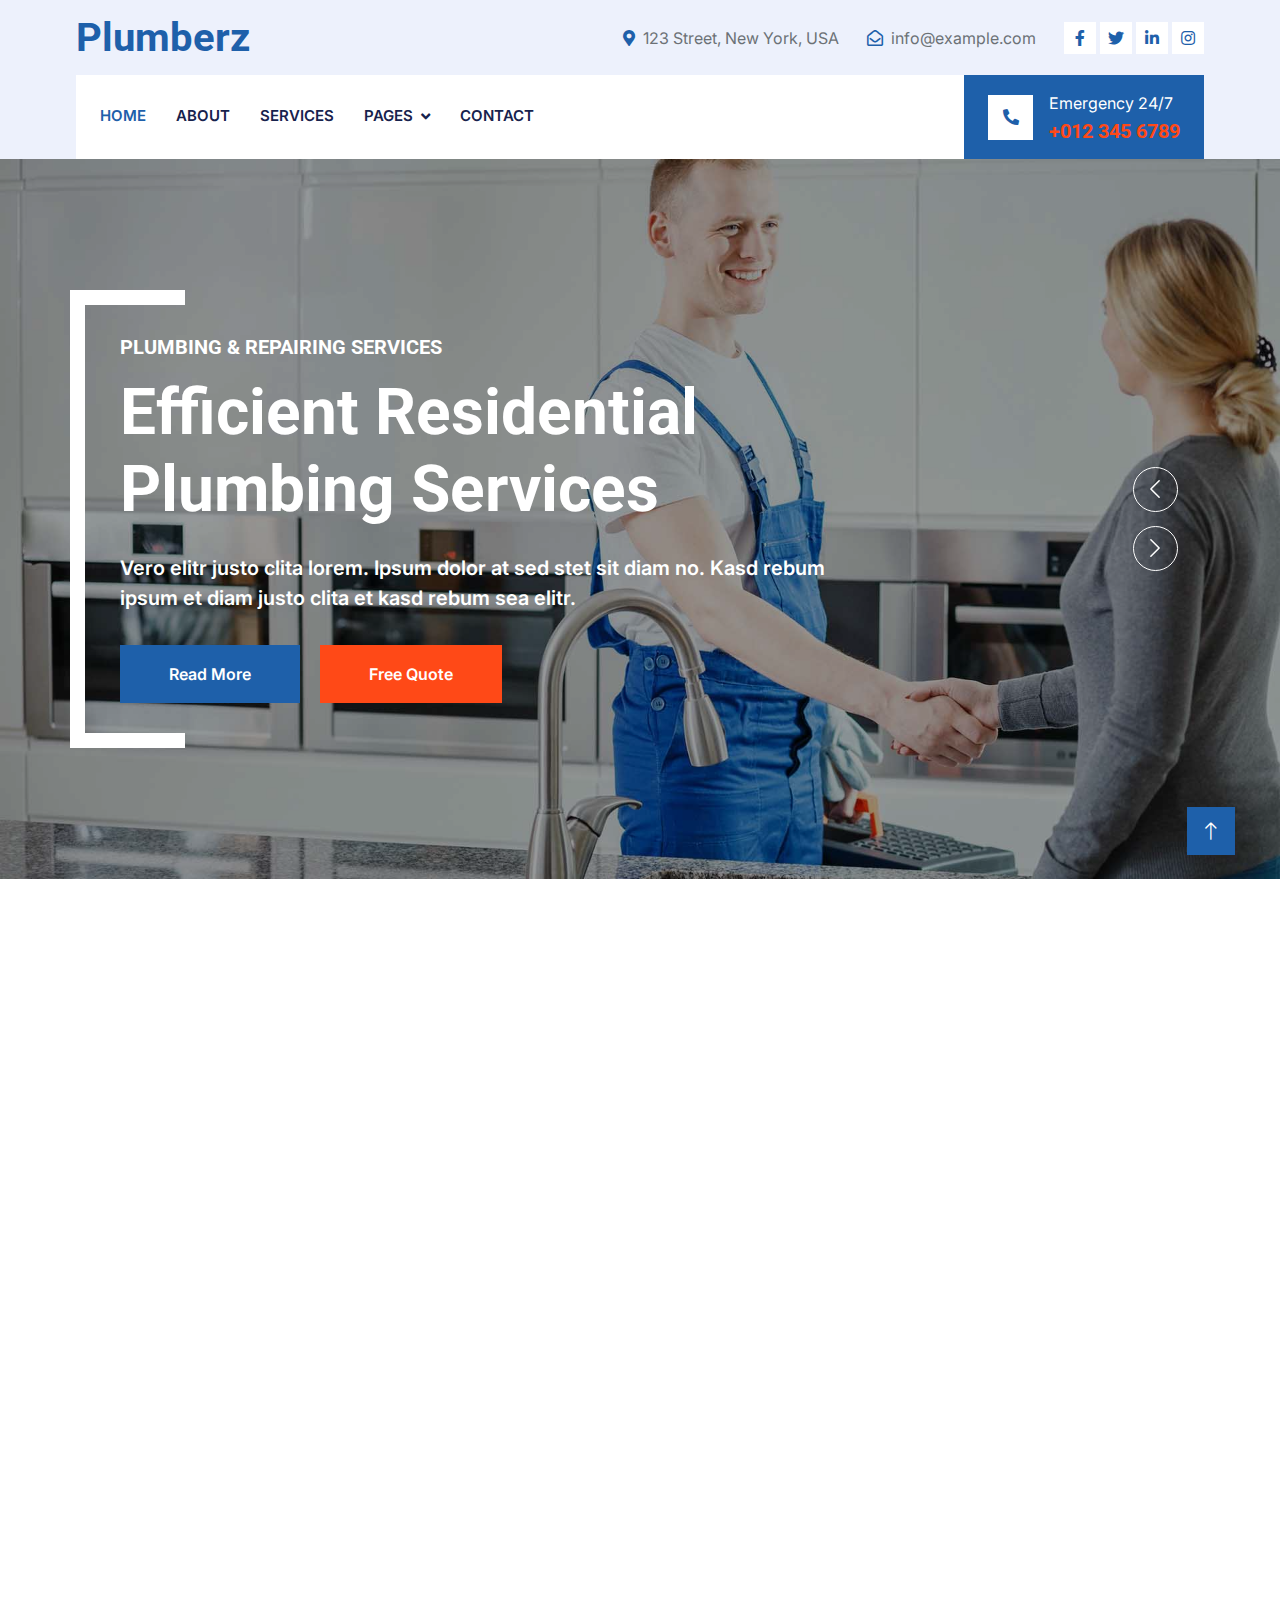
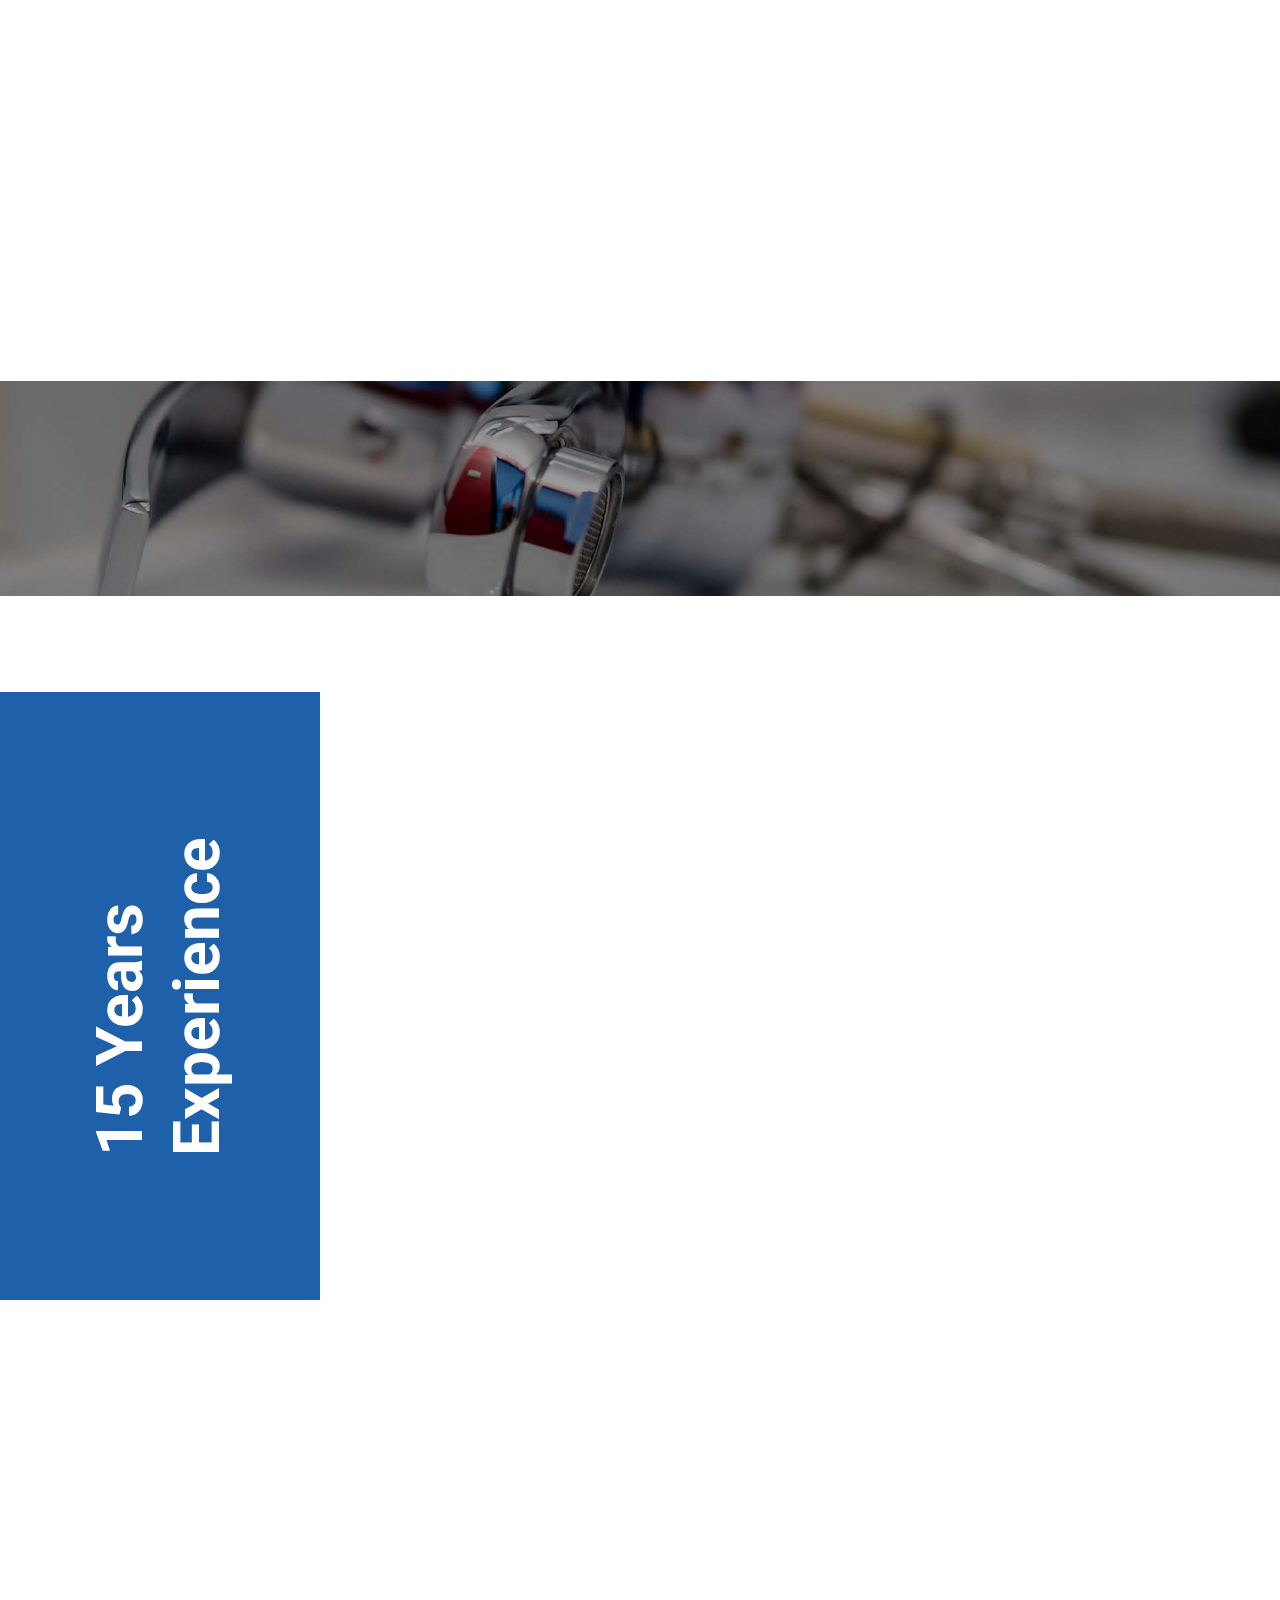
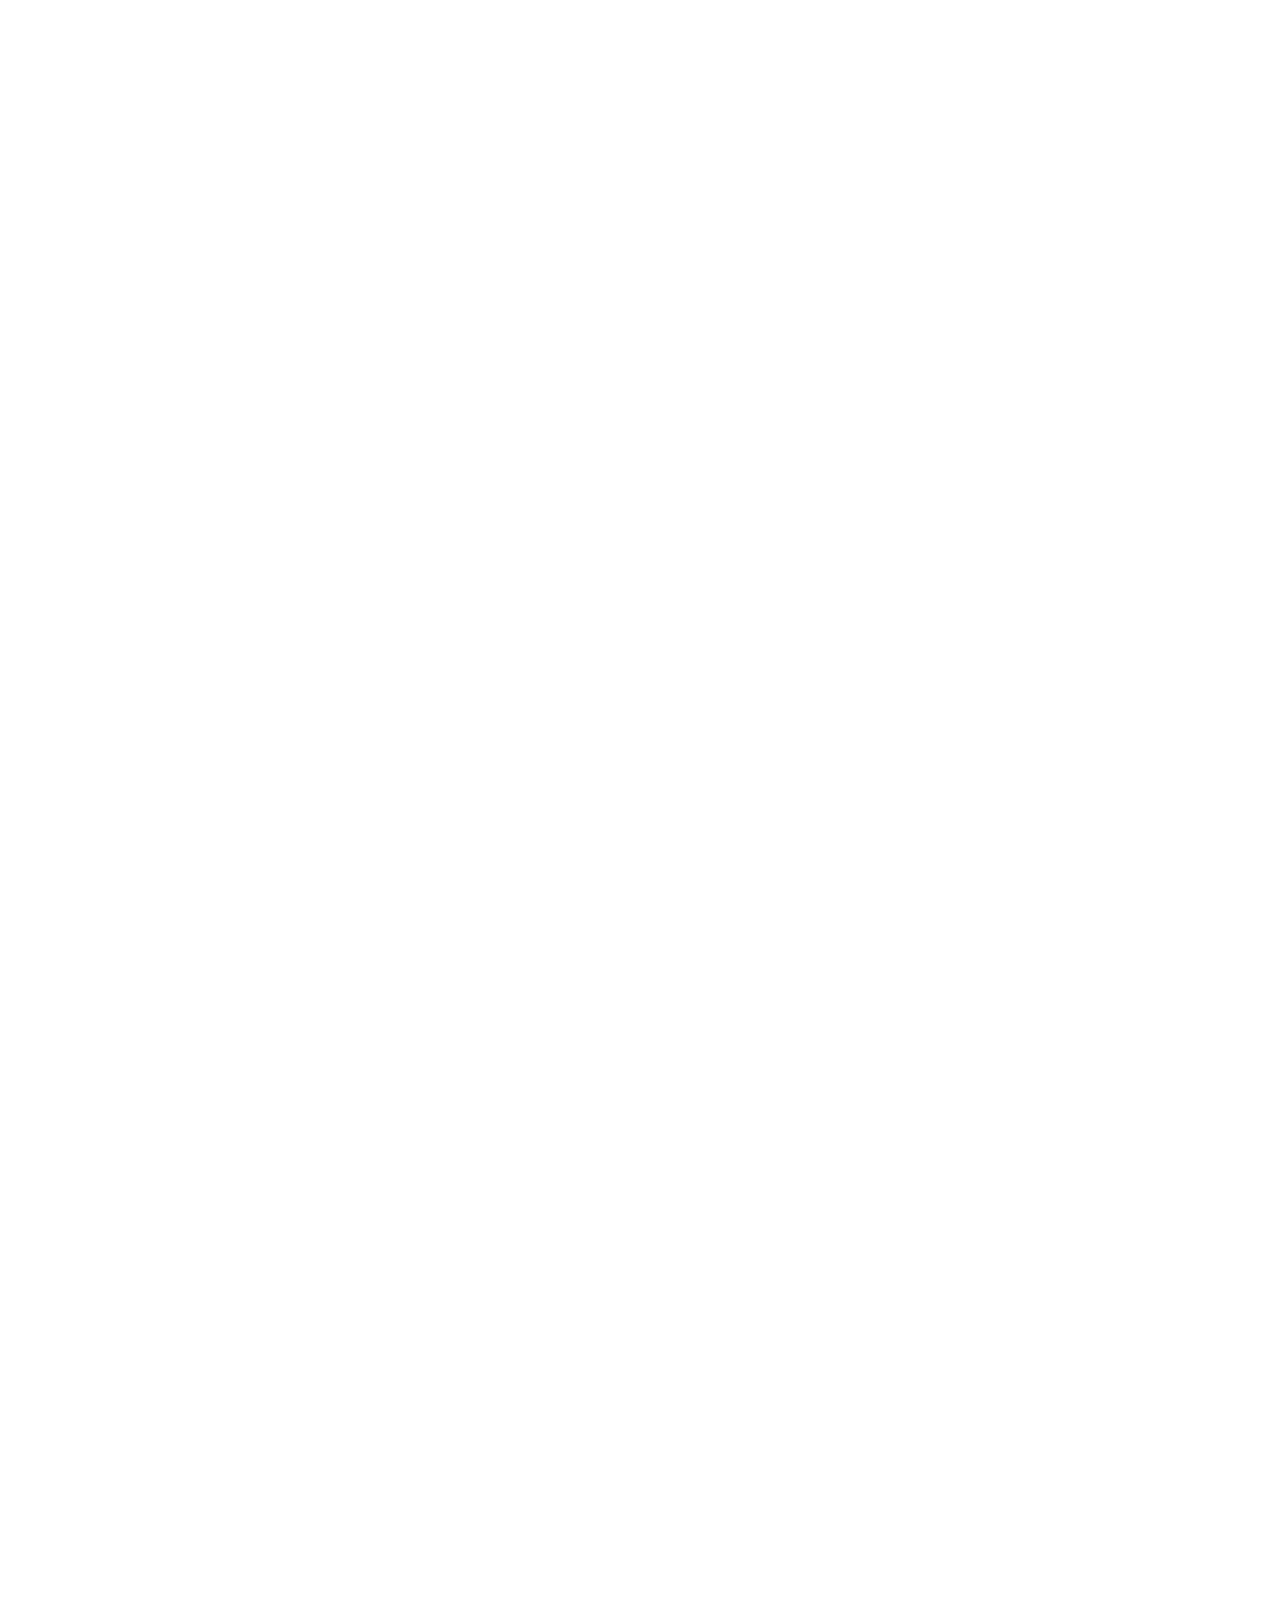
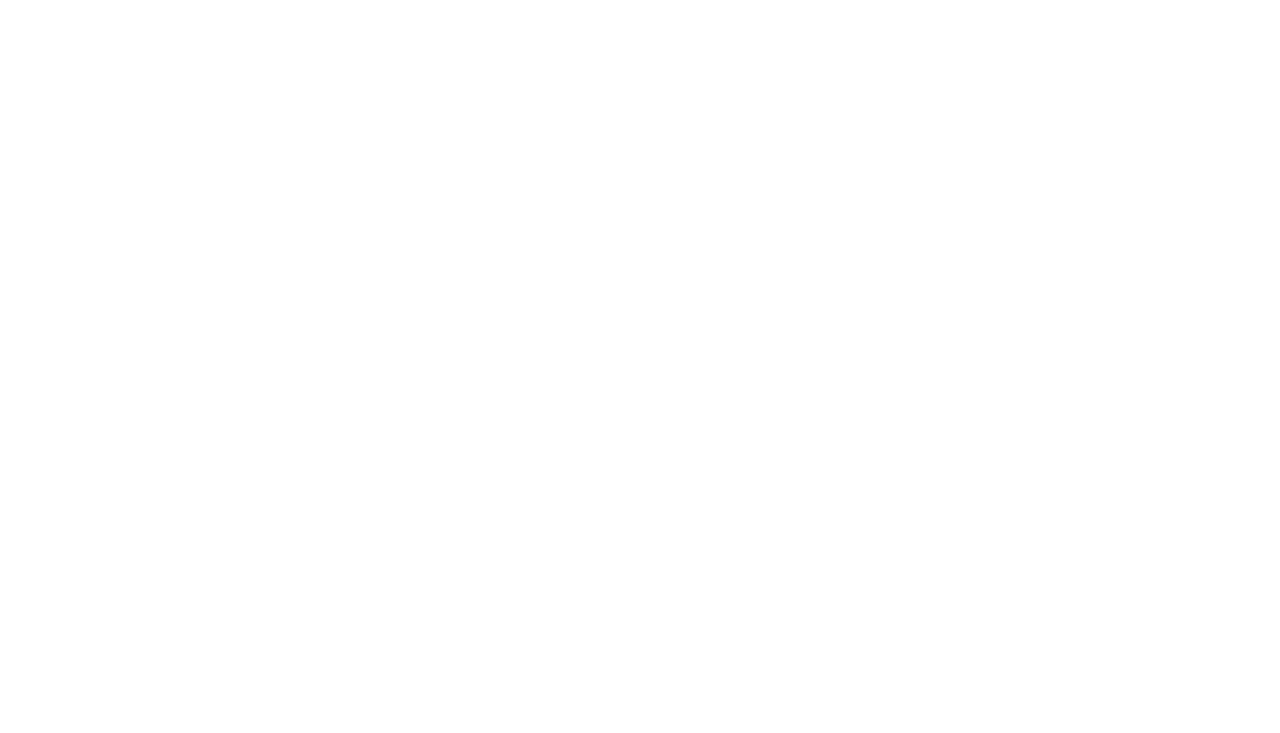
<file: index.html>
<!DOCTYPE html>
<html lang="en">

<head>
    <meta charset="utf-8">
    <title>Plumberz - Free Plumbing Website Template</title>
    <meta content="width=device-width, initial-scale=1.0" name="viewport">
    <meta content="" name="keywords">
    <meta content="" name="description">

    <!-- Favicon -->
    <link href="img/favicon.ico" rel="icon">

    <!-- Google Web Fonts -->
    <link rel="preconnect" href="https://fonts.googleapis.com">
    <link rel="preconnect" href="https://fonts.gstatic.com" crossorigin>
    <link href="https://fonts.googleapis.com/css2?family=Inter:wght@400;600&family=Roboto:wght@500;700&display=swap" rel="stylesheet">

    <!-- Icon Font Stylesheet -->
    <link href="https://cdnjs.cloudflare.com/ajax/libs/font-awesome/5.10.0/css/all.min.css" rel="stylesheet">
    <link href="https://cdn.jsdelivr.net/npm/bootstrap-icons@1.4.1/font/bootstrap-icons.css" rel="stylesheet">

    <!-- Libraries Stylesheet -->
    <link href="lib/animate/animate.min.css" rel="stylesheet">
    <link href="lib/owlcarousel/assets/owl.carousel.min.css" rel="stylesheet">
    <link href="lib/tempusdominus/css/tempusdominus-bootstrap-4.min.css" rel="stylesheet" />

    <!-- Customized Bootstrap Stylesheet -->
    <link href="css/bootstrap.min.css" rel="stylesheet">

    <!-- Template Stylesheet -->
    <link href="css/style.css" rel="stylesheet">
</head>

<body>
    <!-- Spinner Start -->
    <div id="spinner" class="show bg-white position-fixed translate-middle w-100 vh-100 top-50 start-50 d-flex align-items-center justify-content-center">
        <div class="spinner-border text-primary" style="width: 3rem; height: 3rem;" role="status">
            <span class="sr-only">Loading...</span>
        </div>
    </div>
    <!-- Spinner End -->


    <!-- Topbar Start -->
    <div class="container-fluid bg-light d-none d-lg-block">
        <div class="row align-items-center top-bar">
            <div class="col-lg-3 col-md-12 text-center text-lg-start">
                <a href="" class="navbar-brand m-0 p-0">
                    <h1 class="text-primary m-0">Plumberz</h1>
                </a>
            </div>
            <div class="col-lg-9 col-md-12 text-end">
                <div class="h-100 d-inline-flex align-items-center me-4">
                    <i class="fa fa-map-marker-alt text-primary me-2"></i>
                    <p class="m-0">123 Street, New York, USA</p>
                </div>
                <div class="h-100 d-inline-flex align-items-center me-4">
                    <i class="far fa-envelope-open text-primary me-2"></i>
                    <p class="m-0">info@example.com</p>
                </div>
                <div class="h-100 d-inline-flex align-items-center">
                    <a class="btn btn-sm-square bg-white text-primary me-1" href=""><i class="fab fa-facebook-f"></i></a>
                    <a class="btn btn-sm-square bg-white text-primary me-1" href=""><i class="fab fa-twitter"></i></a>
                    <a class="btn btn-sm-square bg-white text-primary me-1" href=""><i class="fab fa-linkedin-in"></i></a>
                    <a class="btn btn-sm-square bg-white text-primary me-0" href=""><i class="fab fa-instagram"></i></a>
                </div>
            </div>
        </div>
    </div>
    <!-- Topbar End -->


    <!-- Navbar Start -->
    <div class="container-fluid nav-bar bg-light">
        <nav class="navbar navbar-expand-lg navbar-light bg-white p-3 py-lg-0 px-lg-4">
            <a href="" class="navbar-brand d-flex align-items-center m-0 p-0 d-lg-none">
                <h1 class="text-primary m-0">Plumberz</h1>
            </a>
            <button class="navbar-toggler" type="button" data-bs-toggle="collapse" data-bs-target="#navbarCollapse">
                <span class="fa fa-bars"></span>
            </button>
            <div class="collapse navbar-collapse" id="navbarCollapse">
                <div class="navbar-nav me-auto">
                    <a href="index.html" class="nav-item nav-link active">Home</a>
                    <a href="about.html" class="nav-item nav-link">About</a>
                    <a href="service.html" class="nav-item nav-link">Services</a>
                    <div class="nav-item dropdown">
                        <a href="#" class="nav-link dropdown-toggle" data-bs-toggle="dropdown">Pages</a>
                        <div class="dropdown-menu fade-up m-0">
                            <a href="booking.html" class="dropdown-item">Booking</a>
                            <a href="team.html" class="dropdown-item">Technicians</a>
                            <a href="testimonial.html" class="dropdown-item">Testimonial</a>
                            <a href="404.html" class="dropdown-item">404 Page</a>
                        </div>
                    </div>
                    <a href="contact.html" class="nav-item nav-link">Contact</a>
                </div>
                <div class="mt-4 mt-lg-0 me-lg-n4 py-3 px-4 bg-primary d-flex align-items-center">
                    <div class="d-flex flex-shrink-0 align-items-center justify-content-center bg-white" style="width: 45px; height: 45px;">
                        <i class="fa fa-phone-alt text-primary"></i>
                    </div>
                    <div class="ms-3">
                        <p class="mb-1 text-white">Emergency 24/7</p>
                        <h5 class="m-0 text-secondary">+012 345 6789</h5>
                    </div>
                </div>
            </div>
        </nav>
    </div>
    <!-- Navbar End -->


    <!-- Carousel Start -->
    <div class="container-fluid p-0 mb-5">
        <div class="owl-carousel header-carousel position-relative">
            <div class="owl-carousel-item position-relative">
                <img class="img-fluid" src="img/carousel-1.jpg" alt="">
                <div class="position-absolute top-0 start-0 w-100 h-100 d-flex align-items-center" style="background: rgba(0, 0, 0, .4);">
                    <div class="container">
                        <div class="row justify-content-start">
                            <div class="col-10 col-lg-8">
                                <h5 class="text-white text-uppercase mb-3 animated slideInDown">Plumbing & Repairing Services</h5>
                                <h1 class="display-3 text-white animated slideInDown mb-4">Efficient Residential Plumbing Services</h1>
                                <p class="fs-5 fw-medium text-white mb-4 pb-2">Vero elitr justo clita lorem. Ipsum dolor at sed stet sit diam no. Kasd rebum ipsum et diam justo clita et kasd rebum sea elitr.</p>
                                <a href="" class="btn btn-primary py-md-3 px-md-5 me-3 animated slideInLeft">Read More</a>
                                <a href="" class="btn btn-secondary py-md-3 px-md-5 animated slideInRight">Free Quote</a>
                            </div>
                        </div>
                    </div>
                </div>
            </div>
            <div class="owl-carousel-item position-relative">
                <img class="img-fluid" src="img/carousel-2.jpg" alt="">
                <div class="position-absolute top-0 start-0 w-100 h-100 d-flex align-items-center" style="background: rgba(0, 0, 0, .4);">
                    <div class="container">
                        <div class="row justify-content-start">
                            <div class="col-10 col-lg-8">
                                <h5 class="text-white text-uppercase mb-3 animated slideInDown">Plumbing & Repairing Services</h5>
                                <h1 class="display-3 text-white animated slideInDown mb-4">Efficient Commercial Plumbing Services</h1>
                                <p class="fs-5 fw-medium text-white mb-4 pb-2">Vero elitr justo clita lorem. Ipsum dolor at sed stet sit diam no. Kasd rebum ipsum et diam justo clita et kasd rebum sea elitr.</p>
                                <a href="" class="btn btn-primary py-md-3 px-md-5 me-3 animated slideInLeft">Read More</a>
                                <a href="" class="btn btn-secondary py-md-3 px-md-5 animated slideInRight">Free Quote</a>
                            </div>
                        </div>
                    </div>
                </div>
            </div>
        </div>
    </div>
    <!-- Carousel End -->


    <!-- Service Start -->
    <div class="container-xxl py-5">
        <div class="container">
            <div class="row g-4">
                <div class="col-lg-4 col-md-6 service-item-top wow fadeInUp" data-wow-delay="0.1s">
                    <div class="overflow-hidden">
                        <img class="img-fluid w-100 h-100" src="img/service-1.jpg" alt="">
                    </div>
                    <div class="d-flex align-items-center justify-content-between bg-light p-4">
                        <h5 class="text-truncate me-3 mb-0">Residential Plumbing</h5>
                        <a class="btn btn-square btn-outline-primary border-2 border-white flex-shrink-0" href=""><i class="fa fa-arrow-right"></i></a>
                    </div>
                </div>
                <div class="col-lg-4 col-md-6 service-item-top wow fadeInUp" data-wow-delay="0.3s">
                    <div class="overflow-hidden">
                        <img class="img-fluid w-100 h-100" src="img/service-2.jpg" alt="">
                    </div>
                    <div class="d-flex align-items-center justify-content-between bg-light p-4">
                        <h5 class="text-truncate me-3 mb-0">Commercial Plumbing</h5>
                        <a class="btn btn-square btn-outline-primary border-2 border-white flex-shrink-0" href=""><i class="fa fa-arrow-right"></i></a>
                    </div>
                </div>
                <div class="col-lg-4 col-md-6 service-item-top wow fadeInUp" data-wow-delay="0.5s">
                    <div class="overflow-hidden">
                        <img class="img-fluid w-100 h-100" src="img/service-3.jpg" alt="">
                    </div>
                    <div class="d-flex align-items-center justify-content-between bg-light p-4">
                        <h5 class="text-truncate me-3 mb-0">Emergency Servicing</h5>
                        <a class="btn btn-square btn-outline-primary border-2 border-white flex-shrink-0" href=""><i class="fa fa-arrow-right"></i></a>
                    </div>
                </div>
            </div>
        </div>
    </div>
    <!-- Service End -->


    <!-- About Start -->
    <div class="container-xxl py-5">
        <div class="container">
            <div class="row g-5">
                <div class="col-lg-6 wow fadeInUp" data-wow-delay="0.1s">
                    <h6 class="text-secondary text-uppercase">About Us</h6>
                    <h1 class="mb-4">We Are Trusted Plumbing Company Since 1990</h1>
                    <p class="mb-4">Tempor erat elitr rebum at clita. Diam dolor diam ipsum sit. Aliqu diam amet diam et eos. Clita erat ipsum et lorem et sit, sed stet lorem sit clita duo justo magna dolore erat amet</p>
                    <p class="fw-medium text-primary"><i class="fa fa-check text-success me-3"></i>Residential & commercial plumbing</p>
                    <p class="fw-medium text-primary"><i class="fa fa-check text-success me-3"></i>Quality services at affordable prices</p>
                    <p class="fw-medium text-primary"><i class="fa fa-check text-success me-3"></i>Immediate 24/ 7 emergency services</p>
                    <div class="bg-primary d-flex align-items-center p-4 mt-5">
                        <div class="d-flex flex-shrink-0 align-items-center justify-content-center bg-white" style="width: 60px; height: 60px;">
                            <i class="fa fa-phone-alt fa-2x text-primary"></i>
                        </div>
                        <div class="ms-3">
                            <p class="fs-5 fw-medium mb-2 text-white">Emergency 24/7</p>
                            <h3 class="m-0 text-secondary">+012 345 6789</h3>
                        </div>
                    </div>
                </div>
                <div class="col-lg-6 pt-4" style="min-height: 500px;">
                    <div class="position-relative h-100 wow fadeInUp" data-wow-delay="0.5s">
                        <img class="position-absolute img-fluid w-100 h-100" src="img/about-1.jpg" style="object-fit: cover; padding: 0 0 50px 100px;" alt="">
                        <img class="position-absolute start-0 bottom-0 img-fluid bg-white pt-2 pe-2 w-50 h-50" src="img/about-2.jpg" style="object-fit: cover;" alt="">
                    </div>
                </div>
            </div>
        </div>
    </div>
    <!-- About End -->


    <!-- Fact Start -->
    <div class="container-fluid fact bg-dark my-5 py-5">
        <div class="container">
            <div class="row g-4">
                <div class="col-md-6 col-lg-3 text-center wow fadeIn" data-wow-delay="0.1s">
                    <i class="fa fa-check fa-2x text-white mb-3"></i>
                    <h2 class="text-white mb-2" data-toggle="counter-up">1234</h2>
                    <p class="text-white mb-0">Years Experience</p>
                </div>
                <div class="col-md-6 col-lg-3 text-center wow fadeIn" data-wow-delay="0.3s">
                    <i class="fa fa-users-cog fa-2x text-white mb-3"></i>
                    <h2 class="text-white mb-2" data-toggle="counter-up">1234</h2>
                    <p class="text-white mb-0">Expert Technicians</p>
                </div>
                <div class="col-md-6 col-lg-3 text-center wow fadeIn" data-wow-delay="0.5s">
                    <i class="fa fa-users fa-2x text-white mb-3"></i>
                    <h2 class="text-white mb-2" data-toggle="counter-up">1234</h2>
                    <p class="text-white mb-0">Satisfied Clients</p>
                </div>
                <div class="col-md-6 col-lg-3 text-center wow fadeIn" data-wow-delay="0.7s">
                    <i class="fa fa-wrench fa-2x text-white mb-3"></i>
                    <h2 class="text-white mb-2" data-toggle="counter-up">1234</h2>
                    <p class="text-white mb-0">Compleate Projects</p>
                </div>
            </div>
        </div>
    </div>
    <!-- Fact End -->


    <!-- Service Start -->
    <div class="container-fluid py-5 px-4 px-lg-0">
        <div class="row g-0">
            <div class="col-lg-3 d-none d-lg-flex">
                <div class="d-flex align-items-center justify-content-center bg-primary w-100 h-100">
                    <h1 class="display-3 text-white m-0" style="transform: rotate(-90deg);">15 Years Experience</h1>
                </div>
            </div>
            <div class="col-md-12 col-lg-9">
                <div class="ms-lg-5 ps-lg-5">
                    <div class="text-center text-lg-start wow fadeInUp" data-wow-delay="0.1s">
                        <h6 class="text-secondary text-uppercase">Our Services</h6>
                        <h1 class="mb-5">Explore Our Services</h1>
                    </div>
                    <div class="owl-carousel service-carousel position-relative wow fadeInUp" data-wow-delay="0.1s">
                        <div class="bg-light p-4">
                            <div class="d-flex align-items-center justify-content-center border border-5 border-white mb-4" style="width: 75px; height: 75px;">
                                <i class="fa fa-water fa-2x text-primary"></i>
                            </div>
                            <h4 class="mb-3">Drain Repair</h4>
                            <p>Stet stet justo dolor sed duo. Ut clita sea sit ipsum diam lorem diam justo.</p>
                            <p class="text-primary fw-medium"><i class="fa fa-check text-success me-2"></i>Quality Service</p>
                            <p class="text-primary fw-medium"><i class="fa fa-check text-success me-2"></i>Customer Satisfaction</p>
                            <p class="text-primary fw-medium"><i class="fa fa-check text-success me-2"></i>Support 24/7</p>
                            <a href="" class="btn bg-white text-primary w-100 mt-2">Read More<i class="fa fa-arrow-right text-secondary ms-2"></i></a>
                        </div>
                        <div class="bg-light p-4">
                            <div class="d-flex align-items-center justify-content-center border border-5 border-white mb-4" style="width: 75px; height: 75px;">
                                <i class="fa fa-toilet fa-2x text-primary"></i>
                            </div>
                            <h4 class="mb-3">Toilet Pipe Repair</h4>
                            <p>Stet stet justo dolor sed duo. Ut clita sea sit ipsum diam lorem diam justo.</p>
                            <p class="text-primary fw-medium"><i class="fa fa-check text-success me-2"></i>Quality Service</p>
                            <p class="text-primary fw-medium"><i class="fa fa-check text-success me-2"></i>Customer Satisfaction</p>
                            <p class="text-primary fw-medium"><i class="fa fa-check text-success me-2"></i>Support 24/7</p>
                            <a href="" class="btn bg-white text-primary w-100 mt-2">Read More<i class="fa fa-arrow-right text-secondary ms-2"></i></a>
                        </div>
                        <div class="bg-light p-4">
                            <div class="d-flex align-items-center justify-content-center border border-5 border-white mb-4" style="width: 75px; height: 75px;">
                                <i class="fa fa-shower fa-2x text-primary"></i>
                            </div>
                            <h4 class="mb-3">Sewer Line Repair</h4>
                            <p>Stet stet justo dolor sed duo. Ut clita sea sit ipsum diam lorem diam justo.</p>
                            <p class="text-primary fw-medium"><i class="fa fa-check text-success me-2"></i>Quality Service</p>
                            <p class="text-primary fw-medium"><i class="fa fa-check text-success me-2"></i>Customer Satisfaction</p>
                            <p class="text-primary fw-medium"><i class="fa fa-check text-success me-2"></i>Support 24/7</p>
                            <a href="" class="btn bg-white text-primary w-100 mt-2">Read More<i class="fa fa-arrow-right text-secondary ms-2"></i></a>
                        </div>
                        <div class="bg-light p-4">
                            <div class="d-flex align-items-center justify-content-center border border-5 border-white mb-4" style="width: 75px; height: 75px;">
                                <i class="fa fa-tint fa-2x text-primary"></i>
                            </div>
                            <h4 class="mb-3">Water Heater Repair</h4>
                            <p>Stet stet justo dolor sed duo. Ut clita sea sit ipsum diam lorem diam justo.</p>
                            <p class="text-primary fw-medium"><i class="fa fa-check text-success me-2"></i>Quality Service</p>
                            <p class="text-primary fw-medium"><i class="fa fa-check text-success me-2"></i>Customer Satisfaction</p>
                            <p class="text-primary fw-medium"><i class="fa fa-check text-success me-2"></i>Support 24/7</p>
                            <a href="" class="btn bg-white text-primary w-100 mt-2">Read More<i class="fa fa-arrow-right text-secondary ms-2"></i></a>
                        </div>
                    </div>
                </div>
            </div>
        </div>
    </div>
    <!-- Service End -->


    <!-- Booking Start -->
    <div class="container-fluid my-5 px-0">
        <div class="video wow fadeInUp" data-wow-delay="0.1s">
            <button type="button" class="btn-play" data-bs-toggle="modal" data-src="https://www.youtube.com/embed/DWRcNpR6Kdc" data-bs-target="#videoModal">
                <span></span>
            </button>

            <div class="modal fade" id="videoModal" tabindex="-1" aria-labelledby="exampleModalLabel" aria-hidden="true">
                <div class="modal-dialog">
                    <div class="modal-content rounded-0">
                        <div class="modal-header">
                            <h5 class="modal-title" id="exampleModalLabel">Youtube Video</h5>
                            <button type="button" class="btn-close" data-bs-dismiss="modal" aria-label="Close"></button>
                        </div>
                        <div class="modal-body">
                            <!-- 16:9 aspect ratio -->
                            <div class="ratio ratio-16x9">
                                <iframe class="embed-responsive-item" src="" id="video" allowfullscreen allowscriptaccess="always"
                                    allow="autoplay"></iframe>
                            </div>
                        </div>
                    </div>
                </div>
            </div>

            <h1 class="text-white mb-4">Emergency Plumbing Service</h1>
            <h3 class="text-white mb-0">24 Hours 7 Days a Week</h3>
        </div>
        <div class="container position-relative wow fadeInUp" data-wow-delay="0.1s" style="margin-top: -6rem;">
            <div class="row justify-content-center">
                <div class="col-lg-8">
                    <div class="bg-light text-center p-5">
                        <h1 class="mb-4">Book For A Service</h1>
                        <form>
                            <div class="row g-3">
                                <div class="col-12 col-sm-6">
                                    <input type="text" class="form-control border-0" placeholder="Your Name" style="height: 55px;">
                                </div>
                                <div class="col-12 col-sm-6">
                                    <input type="email" class="form-control border-0" placeholder="Your Email" style="height: 55px;">
                                </div>
                                <div class="col-12 col-sm-6">
                                    <select class="form-select border-0" style="height: 55px;">
                                        <option selected>Select A Service</option>
                                        <option value="1">Service 1</option>
                                        <option value="2">Service 2</option>
                                        <option value="3">Service 3</option>
                                    </select>
                                </div>
                                <div class="col-12 col-sm-6">
                                    <div class="date" id="date1" data-target-input="nearest">
                                        <input type="text"
                                            class="form-control border-0 datetimepicker-input"
                                            placeholder="Service Date" data-target="#date1" data-toggle="datetimepicker" style="height: 55px;">
                                    </div>
                                </div>
                                <div class="col-12">
                                    <textarea class="form-control border-0" placeholder="Special Request"></textarea>
                                </div>
                                <div class="col-12">
                                    <button class="btn btn-primary w-100 py-3" type="submit">Book Now</button>
                                </div>
                            </div>
                        </form>
                    </div>
                </div>
            </div>
        </div>
    </div>
    <!-- Booking End -->


    <!-- Team Start -->
    <div class="container-xxl py-5">
        <div class="container">
            <div class="text-center wow fadeInUp" data-wow-delay="0.1s">
                <h6 class="text-secondary text-uppercase">Our Technicians</h6>
                <h1 class="mb-5">Our Expert Technicians</h1>
            </div>
            <div class="row g-4">
                <div class="col-lg-3 col-md-6 wow fadeInUp" data-wow-delay="0.1s">
                    <div class="team-item">
                        <div class="position-relative overflow-hidden">
                            <img class="img-fluid" src="img/team-1.jpg" alt="">
                        </div>
                        <div class="team-text">
                            <div class="bg-light">
                                <h5 class="fw-bold mb-0">Full Name</h5>
                                <small>Designation</small>
                            </div>
                            <div class="bg-primary">
                                <a class="btn btn-square mx-1" href=""><i class="fab fa-facebook-f"></i></a>
                                <a class="btn btn-square mx-1" href=""><i class="fab fa-twitter"></i></a>
                                <a class="btn btn-square mx-1" href=""><i class="fab fa-instagram"></i></a>
                            </div>
                        </div>
                    </div>
                </div>
                <div class="col-lg-3 col-md-6 wow fadeInUp" data-wow-delay="0.3s">
                    <div class="team-item">
                        <div class="position-relative overflow-hidden">
                            <img class="img-fluid" src="img/team-2.jpg" alt="">
                        </div>
                        <div class="team-text">
                            <div class="bg-light">
                                <h5 class="fw-bold mb-0">Full Name</h5>
                                <small>Designation</small>
                            </div>
                            <div class="bg-primary">
                                <a class="btn btn-square mx-1" href=""><i class="fab fa-facebook-f"></i></a>
                                <a class="btn btn-square mx-1" href=""><i class="fab fa-twitter"></i></a>
                                <a class="btn btn-square mx-1" href=""><i class="fab fa-instagram"></i></a>
                            </div>
                        </div>
                    </div>
                </div>
                <div class="col-lg-3 col-md-6 wow fadeInUp" data-wow-delay="0.5s">
                    <div class="team-item">
                        <div class="position-relative overflow-hidden">
                            <img class="img-fluid" src="img/team-3.jpg" alt="">
                        </div>
                        <div class="team-text">
                            <div class="bg-light">
                                <h5 class="fw-bold mb-0">Full Name</h5>
                                <small>Designation</small>
                            </div>
                            <div class="bg-primary">
                                <a class="btn btn-square mx-1" href=""><i class="fab fa-facebook-f"></i></a>
                                <a class="btn btn-square mx-1" href=""><i class="fab fa-twitter"></i></a>
                                <a class="btn btn-square mx-1" href=""><i class="fab fa-instagram"></i></a>
                            </div>
                        </div>
                    </div>
                </div>
                <div class="col-lg-3 col-md-6 wow fadeInUp" data-wow-delay="0.7s">
                    <div class="team-item">
                        <div class="position-relative overflow-hidden">
                            <img class="img-fluid" src="img/team-4.jpg" alt="">
                        </div>
                        <div class="team-text">
                            <div class="bg-light">
                                <h5 class="fw-bold mb-0">Full Name</h5>
                                <small>Designation</small>
                            </div>
                            <div class="bg-primary">
                                <a class="btn btn-square mx-1" href=""><i class="fab fa-facebook-f"></i></a>
                                <a class="btn btn-square mx-1" href=""><i class="fab fa-twitter"></i></a>
                                <a class="btn btn-square mx-1" href=""><i class="fab fa-instagram"></i></a>
                            </div>
                        </div>
                    </div>
                </div>
            </div>
        </div>
    </div>
    <!-- Team End -->


    <!-- Testimonial Start -->
    <div class="container-xxl py-5 wow fadeInUp" data-wow-delay="0.1s">
        <div class="container">
            <div class="text-center">
                <h6 class="text-secondary text-uppercase">Testimonial</h6>
                <h1 class="mb-5">Our Clients Say!</h1>
            </div>
            <div class="owl-carousel testimonial-carousel position-relative wow fadeInUp" data-wow-delay="0.1s">
                <div class="testimonial-item text-center">
                    <div class="testimonial-text bg-light text-center p-4 mb-4">
                        <p class="mb-0">Tempor erat elitr rebum at clita. Diam dolor diam ipsum sit diam amet diam et eos. Clita erat ipsum et lorem et sit.</p>
                    </div>
                    <img class="bg-light rounded-circle p-2 mx-auto mb-2" src="img/testimonial-1.jpg" style="width: 80px; height: 80px;">
                    <div class="mb-2">
                        <small class="fa fa-star text-secondary"></small>
                        <small class="fa fa-star text-secondary"></small>
                        <small class="fa fa-star text-secondary"></small>
                        <small class="fa fa-star text-secondary"></small>
                        <small class="fa fa-star text-secondary"></small>
                    </div>
                    <h5 class="mb-1">Client Name</h5>
                    <p class="m-0">Profession</p>
                </div>
                <div class="testimonial-item text-center">
                    <div class="testimonial-text bg-light text-center p-4 mb-4">
                        <p class="mb-0">Tempor erat elitr rebum at clita. Diam dolor diam ipsum sit diam amet diam et eos. Clita erat ipsum et lorem et sit.</p>
                    </div>
                    <img class="bg-light rounded-circle p-2 mx-auto mb-2" src="img/testimonial-2.jpg" style="width: 80px; height: 80px;">
                    <div class="mb-2">
                        <small class="fa fa-star text-secondary"></small>
                        <small class="fa fa-star text-secondary"></small>
                        <small class="fa fa-star text-secondary"></small>
                        <small class="fa fa-star text-secondary"></small>
                        <small class="fa fa-star text-secondary"></small>
                    </div>
                    <h5 class="mb-1">Client Name</h5>
                    <p class="m-0">Profession</p>
                </div>
                <div class="testimonial-item text-center">
                    <div class="testimonial-text bg-light text-center p-4 mb-4">
                        <p class="mb-0">Tempor erat elitr rebum at clita. Diam dolor diam ipsum sit diam amet diam et eos. Clita erat ipsum et lorem et sit.</p>
                    </div>
                    <img class="bg-light rounded-circle p-2 mx-auto mb-2" src="img/testimonial-3.jpg" style="width: 80px; height: 80px;">
                    <div class="mb-2">
                        <small class="fa fa-star text-secondary"></small>
                        <small class="fa fa-star text-secondary"></small>
                        <small class="fa fa-star text-secondary"></small>
                        <small class="fa fa-star text-secondary"></small>
                        <small class="fa fa-star text-secondary"></small>
                    </div>
                    <h5 class="mb-1">Client Name</h5>
                    <p class="m-0">Profession</p>
                </div>
                <div class="testimonial-item text-center">
                    <div class="testimonial-text bg-light text-center p-4 mb-4">
                        <p class="mb-0">Tempor erat elitr rebum at clita. Diam dolor diam ipsum sit diam amet diam et eos. Clita erat ipsum et lorem et sit.</p>
                    </div>
                    <img class="bg-light rounded-circle p-2 mx-auto mb-2" src="img/testimonial-4.jpg" style="width: 80px; height: 80px;">
                    <div class="mb-2">
                        <small class="fa fa-star text-secondary"></small>
                        <small class="fa fa-star text-secondary"></small>
                        <small class="fa fa-star text-secondary"></small>
                        <small class="fa fa-star text-secondary"></small>
                        <small class="fa fa-star text-secondary"></small>
                    </div>
                    <h5 class="mb-1">Client Name</h5>
                    <p class="m-0">Profession</p>
                </div>
            </div>
        </div>
    </div>
    <!-- Testimonial End -->


    <!-- Footer Start -->
    <div class="container-fluid bg-dark text-light footer pt-5 mt-5 wow fadeIn" data-wow-delay="0.1s">
        <div class="container py-5">
            <div class="row g-5">
                <div class="col-lg-3 col-md-6">
                    <h4 class="text-light mb-4">Address</h4>
                    <p class="mb-2"><i class="fa fa-map-marker-alt me-3"></i>123 Street, New York, USA</p>
                    <p class="mb-2"><i class="fa fa-phone-alt me-3"></i>+012 345 67890</p>
                    <p class="mb-2"><i class="fa fa-envelope me-3"></i>info@example.com</p>
                    <div class="d-flex pt-2">
                        <a class="btn btn-outline-light btn-social" href=""><i class="fab fa-twitter"></i></a>
                        <a class="btn btn-outline-light btn-social" href=""><i class="fab fa-facebook-f"></i></a>
                        <a class="btn btn-outline-light btn-social" href=""><i class="fab fa-youtube"></i></a>
                        <a class="btn btn-outline-light btn-social" href=""><i class="fab fa-linkedin-in"></i></a>
                    </div>
                </div>
                <div class="col-lg-3 col-md-6">
                    <h4 class="text-light mb-4">Opening Hours</h4>
                    <h6 class="text-light">Monday - Friday:</h6>
                    <p class="mb-4">09.00 AM - 09.00 PM</p>
                    <h6 class="text-light">Saturday - Sunday:</h6>
                    <p class="mb-0">09.00 AM - 12.00 PM</p>
                </div>
                <div class="col-lg-3 col-md-6">
                    <h4 class="text-light mb-4">Services</h4>
                    <a class="btn btn-link" href="">Drain Cleaning</a>
                    <a class="btn btn-link" href="">Sewer Line</a>
                    <a class="btn btn-link" href="">Water Heating</a>
                    <a class="btn btn-link" href="">Toilet Cleaning</a>
                    <a class="btn btn-link" href="">Broken Pipe</a>
                </div>
                <div class="col-lg-3 col-md-6">
                    <h4 class="text-light mb-4">Newsletter</h4>
                    <p>Dolor amet sit justo amet elitr clita ipsum elitr est.</p>
                    <div class="position-relative mx-auto" style="max-width: 400px;">
                        <input class="form-control border-0 w-100 py-3 ps-4 pe-5" type="text" placeholder="Your email">
                        <button type="button" class="btn btn-primary py-2 position-absolute top-0 end-0 mt-2 me-2">SignUp</button>
                    </div>
                </div>
            </div>
        </div>
        <div class="container">
            <div class="copyright">
                <div class="row">
                    <div class="col-md-6 text-center text-md-start mb-3 mb-md-0">
                        &copy; <a class="border-bottom" href="#">Your Site Name</a>, All Right Reserved.
                    </div>
                    <div class="col-md-6 text-center text-md-end">
                        <!--/*** This template is free as long as you keep the footer author’s credit link/attribution link/backlink. If you'd like to use the template without the footer author’s credit link/attribution link/backlink, you can purchase the Credit Removal License from "https://htmlcodex.com/credit-removal". Thank you for your support. ***/-->
                        Designed By <a class="border-bottom" href="https://htmlcodex.com">HTML Codex</a> Distributed By <a href="https://themewagon.com">ThemeWagon</a>
                    </div>
                </div>
            </div>
        </div>
    </div>
    <!-- Footer End -->


    <!-- Back to Top -->
    <a href="#" class="btn btn-lg btn-primary btn-lg-square rounded-0 back-to-top"><i class="bi bi-arrow-up"></i></a>


    <!-- JavaScript Libraries -->
    <script src="https://code.jquery.com/jquery-3.4.1.min.js"></script>
    <script src="https://cdn.jsdelivr.net/npm/bootstrap@5.0.0/dist/js/bootstrap.bundle.min.js"></script>
    <script src="lib/wow/wow.min.js"></script>
    <script src="lib/easing/easing.min.js"></script>
    <script src="lib/waypoints/waypoints.min.js"></script>
    <script src="lib/counterup/counterup.min.js"></script>
    <script src="lib/owlcarousel/owl.carousel.min.js"></script>
    <script src="lib/tempusdominus/js/moment.min.js"></script>
    <script src="lib/tempusdominus/js/moment-timezone.min.js"></script>
    <script src="lib/tempusdominus/js/tempusdominus-bootstrap-4.min.js"></script>

    <!-- Template Javascript -->
    <script src="js/main.js"></script>
</body>

</html>
</file>
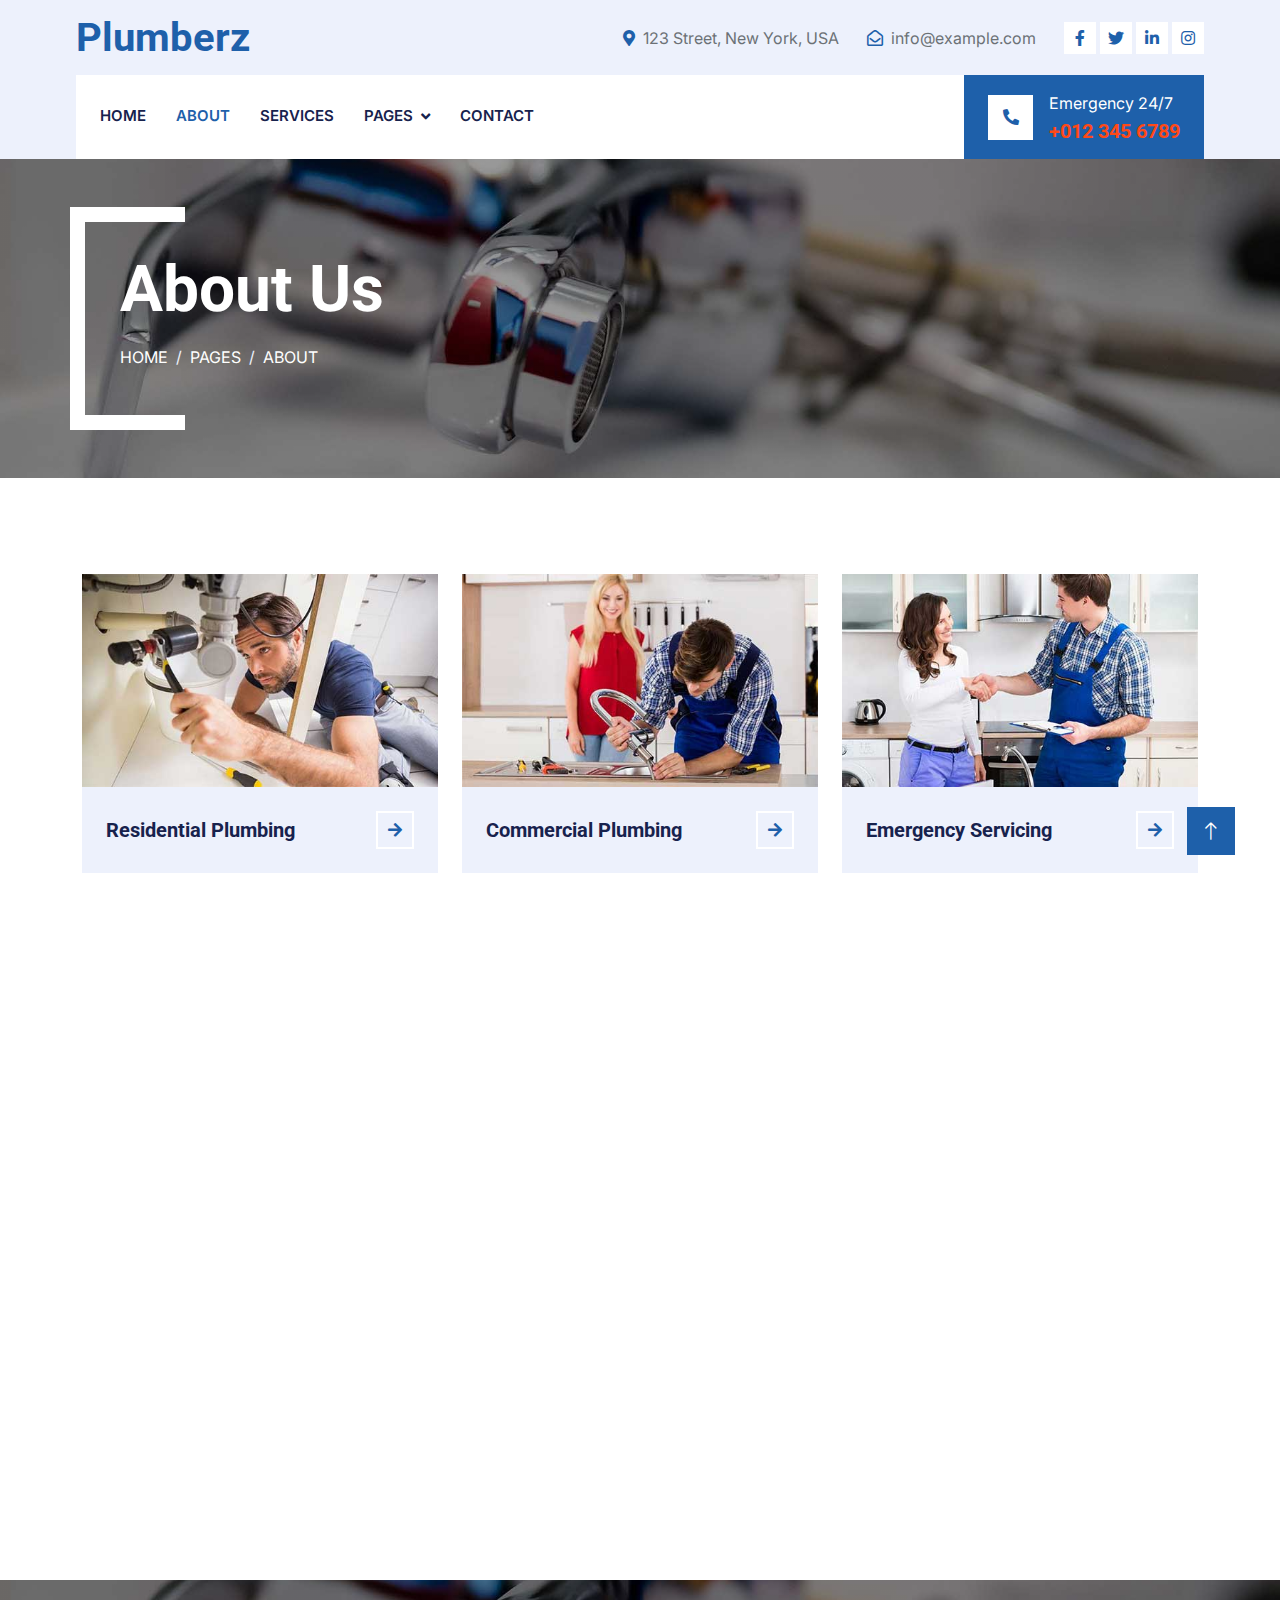
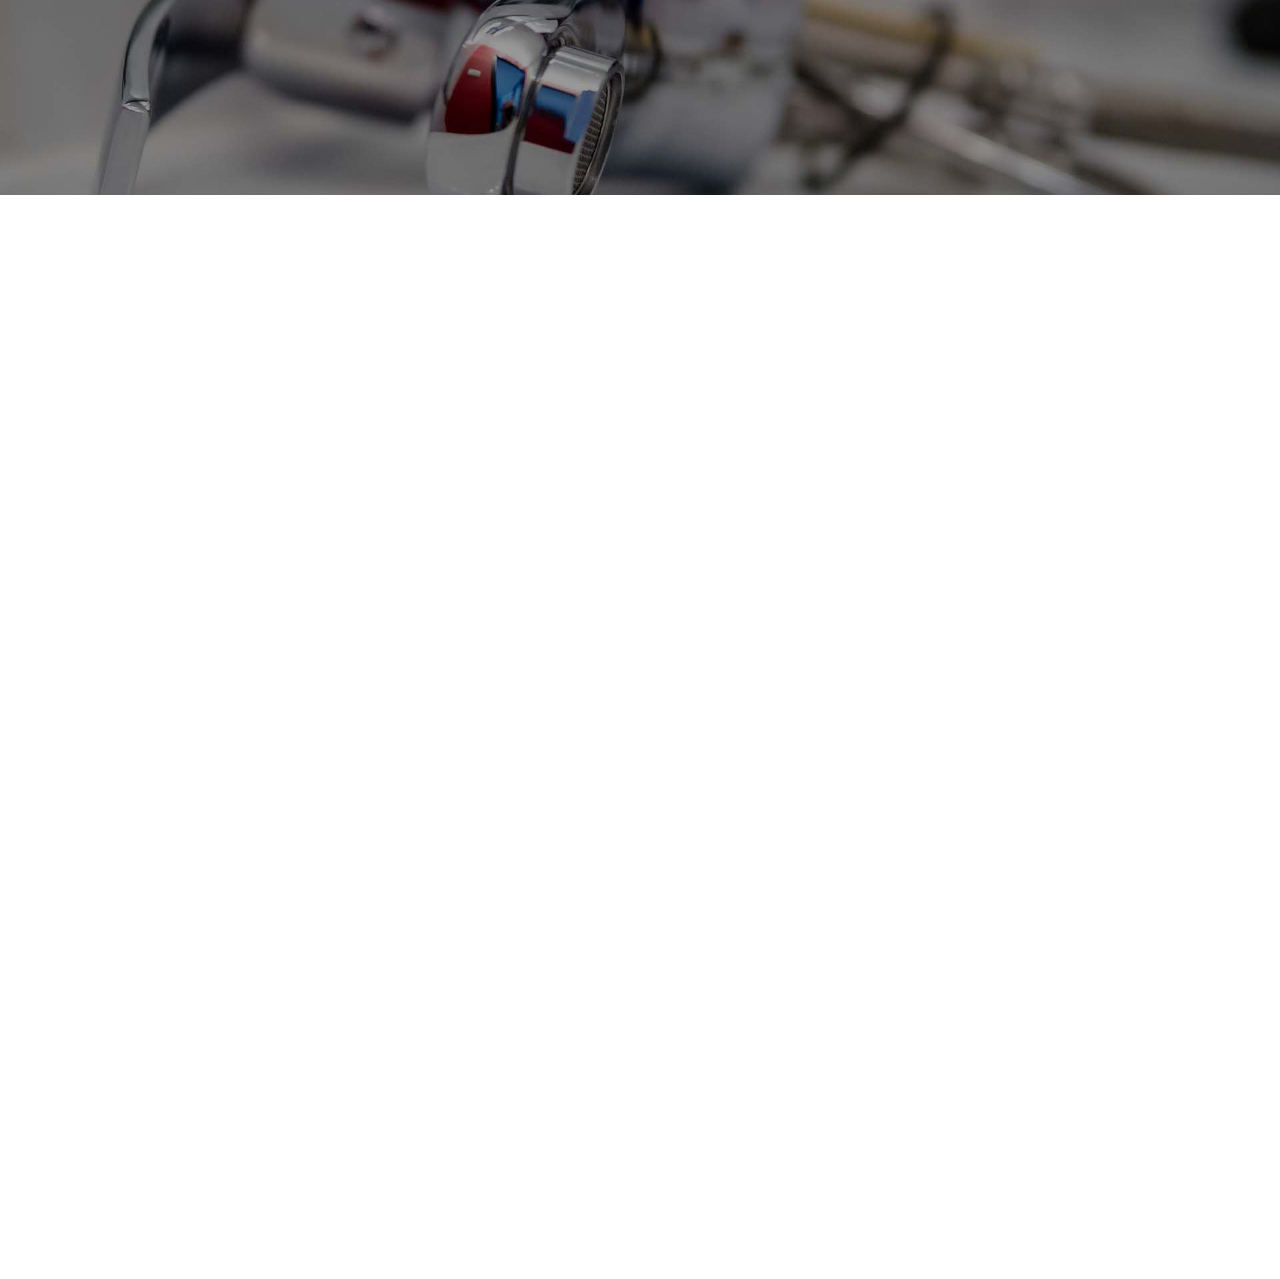
<file: about.html>
<!DOCTYPE html>
<html lang="en">

<head>
    <meta charset="utf-8">
    <title>Plumberz - Free Plumbing Website Template</title>
    <meta content="width=device-width, initial-scale=1.0" name="viewport">
    <meta content="" name="keywords">
    <meta content="" name="description">

    <!-- Favicon -->
    <link href="img/favicon.ico" rel="icon">

    <!-- Google Web Fonts -->
    <link rel="preconnect" href="https://fonts.googleapis.com">
    <link rel="preconnect" href="https://fonts.gstatic.com" crossorigin>
    <link href="https://fonts.googleapis.com/css2?family=Inter:wght@400;600&family=Roboto:wght@500;700&display=swap" rel="stylesheet">

    <!-- Icon Font Stylesheet -->
    <link href="https://cdnjs.cloudflare.com/ajax/libs/font-awesome/5.10.0/css/all.min.css" rel="stylesheet">
    <link href="https://cdn.jsdelivr.net/npm/bootstrap-icons@1.4.1/font/bootstrap-icons.css" rel="stylesheet">

    <!-- Libraries Stylesheet -->
    <link href="lib/animate/animate.min.css" rel="stylesheet">
    <link href="lib/owlcarousel/assets/owl.carousel.min.css" rel="stylesheet">
    <link href="lib/tempusdominus/css/tempusdominus-bootstrap-4.min.css" rel="stylesheet" />

    <!-- Customized Bootstrap Stylesheet -->
    <link href="css/bootstrap.min.css" rel="stylesheet">

    <!-- Template Stylesheet -->
    <link href="css/style.css" rel="stylesheet">
</head>

<body>
    <!-- Spinner Start -->
    <div id="spinner" class="show bg-white position-fixed translate-middle w-100 vh-100 top-50 start-50 d-flex align-items-center justify-content-center">
        <div class="spinner-border text-primary" style="width: 3rem; height: 3rem;" role="status">
            <span class="sr-only">Loading...</span>
        </div>
    </div>
    <!-- Spinner End -->


    <!-- Topbar Start -->
    <div class="container-fluid bg-light d-none d-lg-block">
        <div class="row align-items-center top-bar">
            <div class="col-lg-3 col-md-12 text-center text-lg-start">
                <a href="" class="navbar-brand m-0 p-0">
                    <h1 class="text-primary m-0">Plumberz</h1>
                </a>
            </div>
            <div class="col-lg-9 col-md-12 text-end">
                <div class="h-100 d-inline-flex align-items-center me-4">
                    <i class="fa fa-map-marker-alt text-primary me-2"></i>
                    <p class="m-0">123 Street, New York, USA</p>
                </div>
                <div class="h-100 d-inline-flex align-items-center me-4">
                    <i class="far fa-envelope-open text-primary me-2"></i>
                    <p class="m-0">info@example.com</p>
                </div>
                <div class="h-100 d-inline-flex align-items-center">
                    <a class="btn btn-sm-square bg-white text-primary me-1" href=""><i class="fab fa-facebook-f"></i></a>
                    <a class="btn btn-sm-square bg-white text-primary me-1" href=""><i class="fab fa-twitter"></i></a>
                    <a class="btn btn-sm-square bg-white text-primary me-1" href=""><i class="fab fa-linkedin-in"></i></a>
                    <a class="btn btn-sm-square bg-white text-primary me-0" href=""><i class="fab fa-instagram"></i></a>
                </div>
            </div>
        </div>
    </div>
    <!-- Topbar End -->


    <!-- Navbar Start -->
    <div class="container-fluid nav-bar bg-light">
        <nav class="navbar navbar-expand-lg navbar-light bg-white p-3 py-lg-0 px-lg-4">
            <a href="" class="navbar-brand d-flex align-items-center m-0 p-0 d-lg-none">
                <h1 class="text-primary m-0">Plumberz</h1>
            </a>
            <button class="navbar-toggler" type="button" data-bs-toggle="collapse" data-bs-target="#navbarCollapse">
                <span class="fa fa-bars"></span>
            </button>
            <div class="collapse navbar-collapse" id="navbarCollapse">
                <div class="navbar-nav me-auto">
                    <a href="index.html" class="nav-item nav-link">Home</a>
                    <a href="about.html" class="nav-item nav-link active">About</a>
                    <a href="service.html" class="nav-item nav-link">Services</a>
                    <div class="nav-item dropdown">
                        <a href="#" class="nav-link dropdown-toggle" data-bs-toggle="dropdown">Pages</a>
                        <div class="dropdown-menu fade-up m-0">
                            <a href="booking.html" class="dropdown-item">Booking</a>
                            <a href="team.html" class="dropdown-item">Technicians</a>
                            <a href="testimonial.html" class="dropdown-item">Testimonial</a>
                            <a href="404.html" class="dropdown-item">404 Page</a>
                        </div>
                    </div>
                    <a href="contact.html" class="nav-item nav-link">Contact</a>
                </div>
                <div class="mt-4 mt-lg-0 me-lg-n4 py-3 px-4 bg-primary d-flex align-items-center">
                    <div class="d-flex flex-shrink-0 align-items-center justify-content-center bg-white" style="width: 45px; height: 45px;">
                        <i class="fa fa-phone-alt text-primary"></i>
                    </div>
                    <div class="ms-3">
                        <p class="mb-1 text-white">Emergency 24/7</p>
                        <h5 class="m-0 text-secondary">+012 345 6789</h5>
                    </div>
                </div>
            </div>
        </nav>
    </div>
    <!-- Navbar End -->


    <!-- Page Header Start -->
    <div class="container-fluid page-header mb-5 py-5">
        <div class="container">
            <h1 class="display-3 text-white mb-3 animated slideInDown">About Us</h1>
            <nav aria-label="breadcrumb animated slideInDown">
                <ol class="breadcrumb text-uppercase">
                    <li class="breadcrumb-item"><a class="text-white" href="#">Home</a></li>
                    <li class="breadcrumb-item"><a class="text-white" href="#">Pages</a></li>
                    <li class="breadcrumb-item text-white active" aria-current="page">About</li>
                </ol>
            </nav>
        </div>
    </div>
    <!-- Page Header End -->


    <!-- Service Start -->
    <div class="container-xxl py-5">
        <div class="container">
            <div class="row g-4">
                <div class="col-lg-4 col-md-6 service-item-top wow fadeInUp" data-wow-delay="0.1s">
                    <div class="overflow-hidden">
                        <img class="img-fluid w-100 h-100" src="img/service-1.jpg" alt="">
                    </div>
                    <div class="d-flex align-items-center justify-content-between bg-light p-4">
                        <h5 class="text-truncate me-3 mb-0">Residential Plumbing</h5>
                        <a class="btn btn-square btn-outline-primary border-2 border-white flex-shrink-0" href=""><i class="fa fa-arrow-right"></i></a>
                    </div>
                </div>
                <div class="col-lg-4 col-md-6 service-item-top wow fadeInUp" data-wow-delay="0.3s">
                    <div class="overflow-hidden">
                        <img class="img-fluid w-100 h-100" src="img/service-2.jpg" alt="">
                    </div>
                    <div class="d-flex align-items-center justify-content-between bg-light p-4">
                        <h5 class="text-truncate me-3 mb-0">Commercial Plumbing</h5>
                        <a class="btn btn-square btn-outline-primary border-2 border-white flex-shrink-0" href=""><i class="fa fa-arrow-right"></i></a>
                    </div>
                </div>
                <div class="col-lg-4 col-md-6 service-item-top wow fadeInUp" data-wow-delay="0.5s">
                    <div class="overflow-hidden">
                        <img class="img-fluid w-100 h-100" src="img/service-3.jpg" alt="">
                    </div>
                    <div class="d-flex align-items-center justify-content-between bg-light p-4">
                        <h5 class="text-truncate me-3 mb-0">Emergency Servicing</h5>
                        <a class="btn btn-square btn-outline-primary border-2 border-white flex-shrink-0" href=""><i class="fa fa-arrow-right"></i></a>
                    </div>
                </div>
            </div>
        </div>
    </div>
    <!-- Service End -->


    <!-- About Start -->
    <div class="container-xxl py-5">
        <div class="container">
            <div class="row g-5">
                <div class="col-lg-6 wow fadeInUp" data-wow-delay="0.1s">
                    <h6 class="text-secondary text-uppercase">About Us</h6>
                    <h1 class="mb-4">We Are Trusted Plumbing Company Since 1990</h1>
                    <p class="mb-4">Tempor erat elitr rebum at clita. Diam dolor diam ipsum sit. Aliqu diam amet diam et eos. Clita erat ipsum et lorem et sit, sed stet lorem sit clita duo justo magna dolore erat amet</p>
                    <p class="fw-medium text-primary"><i class="fa fa-check text-success me-3"></i>Residential & commercial plumbing</p>
                    <p class="fw-medium text-primary"><i class="fa fa-check text-success me-3"></i>Quality services at affordable prices</p>
                    <p class="fw-medium text-primary"><i class="fa fa-check text-success me-3"></i>Immediate 24/ 7 emergency services</p>
                    <div class="bg-primary d-flex align-items-center p-4 mt-5">
                        <div class="d-flex flex-shrink-0 align-items-center justify-content-center bg-white" style="width: 60px; height: 60px;">
                            <i class="fa fa-phone-alt fa-2x text-primary"></i>
                        </div>
                        <div class="ms-3">
                            <p class="fs-5 fw-medium mb-2 text-white">Emergency 24/7</p>
                            <h3 class="m-0 text-secondary">+012 345 6789</h3>
                        </div>
                    </div>
                </div>
                <div class="col-lg-6 pt-4" style="min-height: 500px;">
                    <div class="position-relative h-100 wow fadeInUp" data-wow-delay="0.5s">
                        <img class="position-absolute img-fluid w-100 h-100" src="img/about-1.jpg" style="object-fit: cover; padding: 0 0 50px 100px;" alt="">
                        <img class="position-absolute start-0 bottom-0 img-fluid bg-white pt-2 pe-2 w-50 h-50" src="img/about-2.jpg" style="object-fit: cover;" alt="">
                    </div>
                </div>
            </div>
        </div>
    </div>
    <!-- About End -->


    <!-- Fact Start -->
    <div class="container-fluid fact bg-dark my-5 py-5">
        <div class="container">
            <div class="row g-4">
                <div class="col-md-6 col-lg-3 text-center wow fadeIn" data-wow-delay="0.1s">
                    <i class="fa fa-check fa-2x text-white mb-3"></i>
                    <h2 class="text-white mb-2" data-toggle="counter-up">1234</h2>
                    <p class="text-white mb-0">Years Experience</p>
                </div>
                <div class="col-md-6 col-lg-3 text-center wow fadeIn" data-wow-delay="0.3s">
                    <i class="fa fa-users-cog fa-2x text-white mb-3"></i>
                    <h2 class="text-white mb-2" data-toggle="counter-up">1234</h2>
                    <p class="text-white mb-0">Expert Technicians</p>
                </div>
                <div class="col-md-6 col-lg-3 text-center wow fadeIn" data-wow-delay="0.5s">
                    <i class="fa fa-users fa-2x text-white mb-3"></i>
                    <h2 class="text-white mb-2" data-toggle="counter-up">1234</h2>
                    <p class="text-white mb-0">Satisfied Clients</p>
                </div>
                <div class="col-md-6 col-lg-3 text-center wow fadeIn" data-wow-delay="0.7s">
                    <i class="fa fa-wrench fa-2x text-white mb-3"></i>
                    <h2 class="text-white mb-2" data-toggle="counter-up">1234</h2>
                    <p class="text-white mb-0">Compleate Projects</p>
                </div>
            </div>
        </div>
    </div>
    <!-- Fact End -->


    <!-- Team Start -->
    <div class="container-xxl py-5">
        <div class="container">
            <div class="text-center wow fadeInUp" data-wow-delay="0.1s">
                <h6 class="text-secondary text-uppercase">Our Technicians</h6>
                <h1 class="mb-5">Our Expert Technicians</h1>
            </div>
            <div class="row g-4">
                <div class="col-lg-3 col-md-6 wow fadeInUp" data-wow-delay="0.1s">
                    <div class="team-item">
                        <div class="position-relative overflow-hidden">
                            <img class="img-fluid" src="img/team-1.jpg" alt="">
                        </div>
                        <div class="team-text">
                            <div class="bg-light">
                                <h5 class="fw-bold mb-0">Full Name</h5>
                                <small>Designation</small>
                            </div>
                            <div class="bg-primary">
                                <a class="btn btn-square mx-1" href=""><i class="fab fa-facebook-f"></i></a>
                                <a class="btn btn-square mx-1" href=""><i class="fab fa-twitter"></i></a>
                                <a class="btn btn-square mx-1" href=""><i class="fab fa-instagram"></i></a>
                            </div>
                        </div>
                    </div>
                </div>
                <div class="col-lg-3 col-md-6 wow fadeInUp" data-wow-delay="0.3s">
                    <div class="team-item">
                        <div class="position-relative overflow-hidden">
                            <img class="img-fluid" src="img/team-2.jpg" alt="">
                        </div>
                        <div class="team-text">
                            <div class="bg-light">
                                <h5 class="fw-bold mb-0">Full Name</h5>
                                <small>Designation</small>
                            </div>
                            <div class="bg-primary">
                                <a class="btn btn-square mx-1" href=""><i class="fab fa-facebook-f"></i></a>
                                <a class="btn btn-square mx-1" href=""><i class="fab fa-twitter"></i></a>
                                <a class="btn btn-square mx-1" href=""><i class="fab fa-instagram"></i></a>
                            </div>
                        </div>
                    </div>
                </div>
                <div class="col-lg-3 col-md-6 wow fadeInUp" data-wow-delay="0.5s">
                    <div class="team-item">
                        <div class="position-relative overflow-hidden">
                            <img class="img-fluid" src="img/team-3.jpg" alt="">
                        </div>
                        <div class="team-text">
                            <div class="bg-light">
                                <h5 class="fw-bold mb-0">Full Name</h5>
                                <small>Designation</small>
                            </div>
                            <div class="bg-primary">
                                <a class="btn btn-square mx-1" href=""><i class="fab fa-facebook-f"></i></a>
                                <a class="btn btn-square mx-1" href=""><i class="fab fa-twitter"></i></a>
                                <a class="btn btn-square mx-1" href=""><i class="fab fa-instagram"></i></a>
                            </div>
                        </div>
                    </div>
                </div>
                <div class="col-lg-3 col-md-6 wow fadeInUp" data-wow-delay="0.7s">
                    <div class="team-item">
                        <div class="position-relative overflow-hidden">
                            <img class="img-fluid" src="img/team-4.jpg" alt="">
                        </div>
                        <div class="team-text">
                            <div class="bg-light">
                                <h5 class="fw-bold mb-0">Full Name</h5>
                                <small>Designation</small>
                            </div>
                            <div class="bg-primary">
                                <a class="btn btn-square mx-1" href=""><i class="fab fa-facebook-f"></i></a>
                                <a class="btn btn-square mx-1" href=""><i class="fab fa-twitter"></i></a>
                                <a class="btn btn-square mx-1" href=""><i class="fab fa-instagram"></i></a>
                            </div>
                        </div>
                    </div>
                </div>
            </div>
        </div>
    </div>
    <!-- Team End -->
        

    <!-- Footer Start -->
    <div class="container-fluid bg-dark text-light footer pt-5 mt-5 wow fadeIn" data-wow-delay="0.1s">
        <div class="container py-5">
            <div class="row g-5">
                <div class="col-lg-3 col-md-6">
                    <h4 class="text-light mb-4">Address</h4>
                    <p class="mb-2"><i class="fa fa-map-marker-alt me-3"></i>123 Street, New York, USA</p>
                    <p class="mb-2"><i class="fa fa-phone-alt me-3"></i>+012 345 67890</p>
                    <p class="mb-2"><i class="fa fa-envelope me-3"></i>info@example.com</p>
                    <div class="d-flex pt-2">
                        <a class="btn btn-outline-light btn-social" href=""><i class="fab fa-twitter"></i></a>
                        <a class="btn btn-outline-light btn-social" href=""><i class="fab fa-facebook-f"></i></a>
                        <a class="btn btn-outline-light btn-social" href=""><i class="fab fa-youtube"></i></a>
                        <a class="btn btn-outline-light btn-social" href=""><i class="fab fa-linkedin-in"></i></a>
                    </div>
                </div>
                <div class="col-lg-3 col-md-6">
                    <h4 class="text-light mb-4">Opening Hours</h4>
                    <h6 class="text-light">Monday - Friday:</h6>
                    <p class="mb-4">09.00 AM - 09.00 PM</p>
                    <h6 class="text-light">Saturday - Sunday:</h6>
                    <p class="mb-0">09.00 AM - 12.00 PM</p>
                </div>
                <div class="col-lg-3 col-md-6">
                    <h4 class="text-light mb-4">Services</h4>
                    <a class="btn btn-link" href="">Drain Cleaning</a>
                    <a class="btn btn-link" href="">Sewer Line</a>
                    <a class="btn btn-link" href="">Water Heating</a>
                    <a class="btn btn-link" href="">Toilet Cleaning</a>
                    <a class="btn btn-link" href="">Broken Pipe</a>
                </div>
                <div class="col-lg-3 col-md-6">
                    <h4 class="text-light mb-4">Newsletter</h4>
                    <p>Dolor amet sit justo amet elitr clita ipsum elitr est.</p>
                    <div class="position-relative mx-auto" style="max-width: 400px;">
                        <input class="form-control border-0 w-100 py-3 ps-4 pe-5" type="text" placeholder="Your email">
                        <button type="button" class="btn btn-primary py-2 position-absolute top-0 end-0 mt-2 me-2">SignUp</button>
                    </div>
                </div>
            </div>
        </div>
        <div class="container">
            <div class="copyright">
                <div class="row">
                    <div class="col-md-6 text-center text-md-start mb-3 mb-md-0">
                        &copy; <a class="border-bottom" href="#">Your Site Name</a>, All Right Reserved.
                    </div>
                    <div class="col-md-6 text-center text-md-end">
                        <!--/*** This template is free as long as you keep the footer author’s credit link/attribution link/backlink. If you'd like to use the template without the footer author’s credit link/attribution link/backlink, you can purchase the Credit Removal License from "https://htmlcodex.com/credit-removal". Thank you for your support. ***/-->
                        Designed By <a class="border-bottom" href="https://htmlcodex.com">HTML Codex</a> Distributed By <a href="https://themewagon.com">ThemeWagon</a>
                    </div>
                </div>
            </div>
        </div>
    </div>
    <!-- Footer End -->


    <!-- Back to Top -->
    <a href="#" class="btn btn-lg btn-primary btn-lg-square rounded-0 back-to-top"><i class="bi bi-arrow-up"></i></a>


    <!-- JavaScript Libraries -->
    <script src="https://code.jquery.com/jquery-3.4.1.min.js"></script>
    <script src="https://cdn.jsdelivr.net/npm/bootstrap@5.0.0/dist/js/bootstrap.bundle.min.js"></script>
    <script src="lib/wow/wow.min.js"></script>
    <script src="lib/easing/easing.min.js"></script>
    <script src="lib/waypoints/waypoints.min.js"></script>
    <script src="lib/counterup/counterup.min.js"></script>
    <script src="lib/owlcarousel/owl.carousel.min.js"></script>
    <script src="lib/tempusdominus/js/moment.min.js"></script>
    <script src="lib/tempusdominus/js/moment-timezone.min.js"></script>
    <script src="lib/tempusdominus/js/tempusdominus-bootstrap-4.min.js"></script>

    <!-- Template Javascript -->
    <script src="js/main.js"></script>
</body>

</html>
</file>
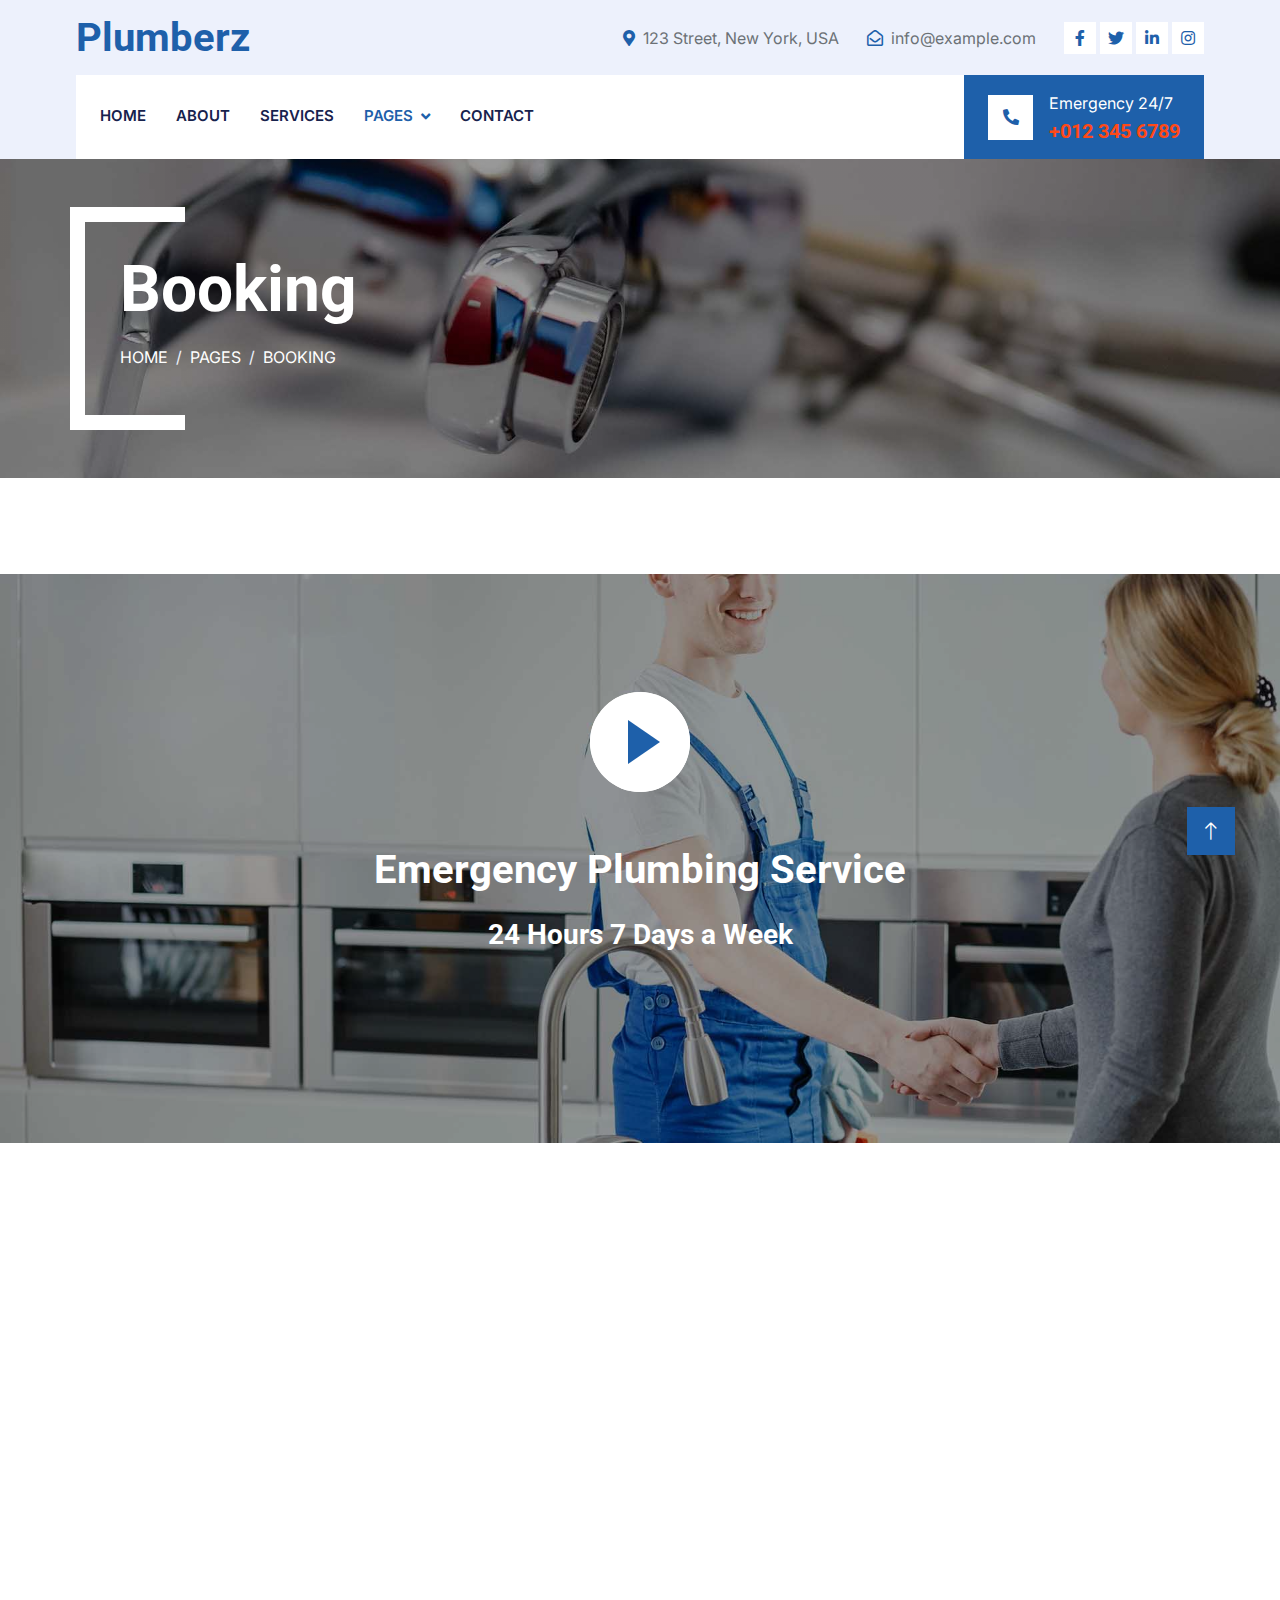
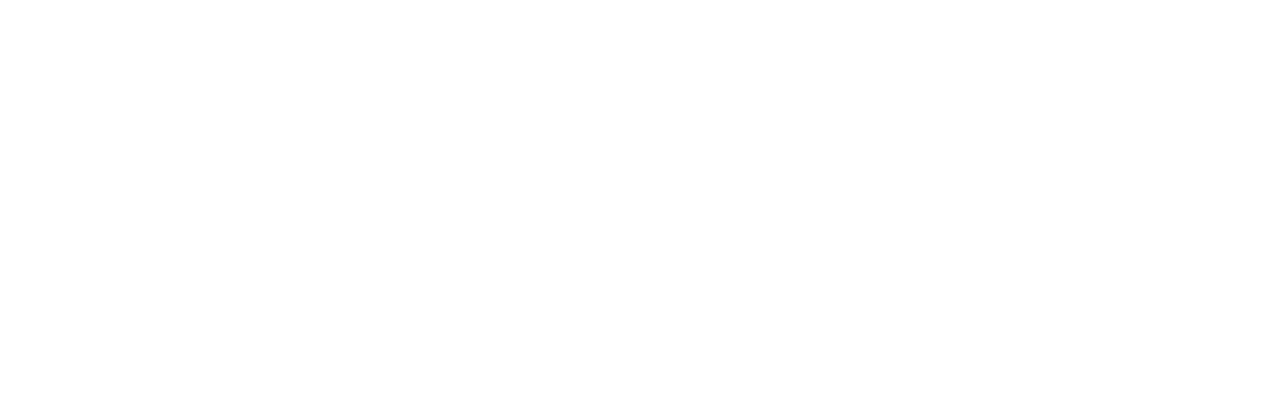
<file: booking.html>
<!DOCTYPE html>
<html lang="en">

<head>
    <meta charset="utf-8">
    <title>Plumberz - Free Plumbing Website Template</title>
    <meta content="width=device-width, initial-scale=1.0" name="viewport">
    <meta content="" name="keywords">
    <meta content="" name="description">

    <!-- Favicon -->
    <link href="img/favicon.ico" rel="icon">

    <!-- Google Web Fonts -->
    <link rel="preconnect" href="https://fonts.googleapis.com">
    <link rel="preconnect" href="https://fonts.gstatic.com" crossorigin>
    <link href="https://fonts.googleapis.com/css2?family=Inter:wght@400;600&family=Roboto:wght@500;700&display=swap" rel="stylesheet">

    <!-- Icon Font Stylesheet -->
    <link href="https://cdnjs.cloudflare.com/ajax/libs/font-awesome/5.10.0/css/all.min.css" rel="stylesheet">
    <link href="https://cdn.jsdelivr.net/npm/bootstrap-icons@1.4.1/font/bootstrap-icons.css" rel="stylesheet">

    <!-- Libraries Stylesheet -->
    <link href="lib/animate/animate.min.css" rel="stylesheet">
    <link href="lib/owlcarousel/assets/owl.carousel.min.css" rel="stylesheet">
    <link href="lib/tempusdominus/css/tempusdominus-bootstrap-4.min.css" rel="stylesheet" />

    <!-- Customized Bootstrap Stylesheet -->
    <link href="css/bootstrap.min.css" rel="stylesheet">

    <!-- Template Stylesheet -->
    <link href="css/style.css" rel="stylesheet">
</head>

<body>
    <!-- Spinner Start -->
    <div id="spinner" class="show bg-white position-fixed translate-middle w-100 vh-100 top-50 start-50 d-flex align-items-center justify-content-center">
        <div class="spinner-border text-primary" style="width: 3rem; height: 3rem;" role="status">
            <span class="sr-only">Loading...</span>
        </div>
    </div>
    <!-- Spinner End -->


    <!-- Topbar Start -->
    <div class="container-fluid bg-light d-none d-lg-block">
        <div class="row align-items-center top-bar">
            <div class="col-lg-3 col-md-12 text-center text-lg-start">
                <a href="" class="navbar-brand m-0 p-0">
                    <h1 class="text-primary m-0">Plumberz</h1>
                </a>
            </div>
            <div class="col-lg-9 col-md-12 text-end">
                <div class="h-100 d-inline-flex align-items-center me-4">
                    <i class="fa fa-map-marker-alt text-primary me-2"></i>
                    <p class="m-0">123 Street, New York, USA</p>
                </div>
                <div class="h-100 d-inline-flex align-items-center me-4">
                    <i class="far fa-envelope-open text-primary me-2"></i>
                    <p class="m-0">info@example.com</p>
                </div>
                <div class="h-100 d-inline-flex align-items-center">
                    <a class="btn btn-sm-square bg-white text-primary me-1" href=""><i class="fab fa-facebook-f"></i></a>
                    <a class="btn btn-sm-square bg-white text-primary me-1" href=""><i class="fab fa-twitter"></i></a>
                    <a class="btn btn-sm-square bg-white text-primary me-1" href=""><i class="fab fa-linkedin-in"></i></a>
                    <a class="btn btn-sm-square bg-white text-primary me-0" href=""><i class="fab fa-instagram"></i></a>
                </div>
            </div>
        </div>
    </div>
    <!-- Topbar End -->


    <!-- Navbar Start -->
    <div class="container-fluid nav-bar bg-light">
        <nav class="navbar navbar-expand-lg navbar-light bg-white p-3 py-lg-0 px-lg-4">
            <a href="" class="navbar-brand d-flex align-items-center m-0 p-0 d-lg-none">
                <h1 class="text-primary m-0">Plumberz</h1>
            </a>
            <button class="navbar-toggler" type="button" data-bs-toggle="collapse" data-bs-target="#navbarCollapse">
                <span class="fa fa-bars"></span>
            </button>
            <div class="collapse navbar-collapse" id="navbarCollapse">
                <div class="navbar-nav me-auto">
                    <a href="index.html" class="nav-item nav-link">Home</a>
                    <a href="about.html" class="nav-item nav-link">About</a>
                    <a href="service.html" class="nav-item nav-link">Services</a>
                    <div class="nav-item dropdown">
                        <a href="#" class="nav-link dropdown-toggle active" data-bs-toggle="dropdown">Pages</a>
                        <div class="dropdown-menu fade-up m-0">
                            <a href="booking.html" class="dropdown-item active">Booking</a>
                            <a href="team.html" class="dropdown-item">Technicians</a>
                            <a href="testimonial.html" class="dropdown-item">Testimonial</a>
                            <a href="404.html" class="dropdown-item">404 Page</a>
                        </div>
                    </div>
                    <a href="contact.html" class="nav-item nav-link">Contact</a>
                </div>
                <div class="mt-4 mt-lg-0 me-lg-n4 py-3 px-4 bg-primary d-flex align-items-center">
                    <div class="d-flex flex-shrink-0 align-items-center justify-content-center bg-white" style="width: 45px; height: 45px;">
                        <i class="fa fa-phone-alt text-primary"></i>
                    </div>
                    <div class="ms-3">
                        <p class="mb-1 text-white">Emergency 24/7</p>
                        <h5 class="m-0 text-secondary">+012 345 6789</h5>
                    </div>
                </div>
            </div>
        </nav>
    </div>
    <!-- Navbar End -->


    <!-- Page Header Start -->
    <div class="container-fluid page-header mb-5 py-5">
        <div class="container">
            <h1 class="display-3 text-white mb-3 animated slideInDown">Booking</h1>
            <nav aria-label="breadcrumb animated slideInDown">
                <ol class="breadcrumb text-uppercase">
                    <li class="breadcrumb-item"><a class="text-white" href="#">Home</a></li>
                    <li class="breadcrumb-item"><a class="text-white" href="#">Pages</a></li>
                    <li class="breadcrumb-item text-white active" aria-current="page">Booking</li>
                </ol>
            </nav>
        </div>
    </div>
    <!-- Page Header End -->


    <!-- Booking Start -->
    <div class="container-fluid px-0" style="margin: 6rem 0;">
        <div class="video wow fadeInUp" data-wow-delay="0.1s">
            <button type="button" class="btn-play" data-bs-toggle="modal" data-src="https://www.youtube.com/embed/DWRcNpR6Kdc" data-bs-target="#videoModal">
                <span></span>
            </button>

            <div class="modal fade" id="videoModal" tabindex="-1" aria-labelledby="exampleModalLabel" aria-hidden="true">
                <div class="modal-dialog">
                    <div class="modal-content rounded-0">
                        <div class="modal-header">
                            <h5 class="modal-title" id="exampleModalLabel">Youtube Video</h5>
                            <button type="button" class="btn-close" data-bs-dismiss="modal" aria-label="Close"></button>
                        </div>
                        <div class="modal-body">
                            <!-- 16:9 aspect ratio -->
                            <div class="ratio ratio-16x9">
                                <iframe class="embed-responsive-item" src="" id="video" allowfullscreen allowscriptaccess="always"
                                    allow="autoplay"></iframe>
                            </div>
                        </div>
                    </div>
                </div>
            </div>

            <h1 class="text-white mb-4">Emergency Plumbing Service</h1>
            <h3 class="text-white mb-0">24 Hours 7 Days a Week</h3>
        </div>
        <div class="container position-relative wow fadeInUp" data-wow-delay="0.1s" style="margin-top: -6rem;">
            <div class="row justify-content-center">
                <div class="col-lg-8">
                    <div class="bg-light text-center p-5">
                        <h1 class="mb-4">Book For A Service</h1>
                        <form>
                            <div class="row g-3">
                                <div class="col-12 col-sm-6">
                                    <input type="text" class="form-control border-0" placeholder="Your Name" style="height: 55px;">
                                </div>
                                <div class="col-12 col-sm-6">
                                    <input type="email" class="form-control border-0" placeholder="Your Email" style="height: 55px;">
                                </div>
                                <div class="col-12 col-sm-6">
                                    <select class="form-select border-0" style="height: 55px;">
                                        <option selected>Select A Service</option>
                                        <option value="1">Service 1</option>
                                        <option value="2">Service 2</option>
                                        <option value="3">Service 3</option>
                                    </select>
                                </div>
                                <div class="col-12 col-sm-6">
                                    <div class="date" id="date1" data-target-input="nearest">
                                        <input type="text"
                                            class="form-control border-0 datetimepicker-input"
                                            placeholder="Service Date" data-target="#date1" data-toggle="datetimepicker" style="height: 55px;">
                                    </div>
                                </div>
                                <div class="col-12">
                                    <textarea class="form-control border-0" placeholder="Special Request"></textarea>
                                </div>
                                <div class="col-12">
                                    <button class="btn btn-primary w-100 py-3" type="submit">Book Now</button>
                                </div>
                            </div>
                        </form>
                    </div>
                </div>
            </div>
        </div>
    </div>
    <!-- Booking End -->
        

    <!-- Footer Start -->
    <div class="container-fluid bg-dark text-light footer pt-5 mt-5 wow fadeIn" data-wow-delay="0.1s">
        <div class="container py-5">
            <div class="row g-5">
                <div class="col-lg-3 col-md-6">
                    <h4 class="text-light mb-4">Address</h4>
                    <p class="mb-2"><i class="fa fa-map-marker-alt me-3"></i>123 Street, New York, USA</p>
                    <p class="mb-2"><i class="fa fa-phone-alt me-3"></i>+012 345 67890</p>
                    <p class="mb-2"><i class="fa fa-envelope me-3"></i>info@example.com</p>
                    <div class="d-flex pt-2">
                        <a class="btn btn-outline-light btn-social" href=""><i class="fab fa-twitter"></i></a>
                        <a class="btn btn-outline-light btn-social" href=""><i class="fab fa-facebook-f"></i></a>
                        <a class="btn btn-outline-light btn-social" href=""><i class="fab fa-youtube"></i></a>
                        <a class="btn btn-outline-light btn-social" href=""><i class="fab fa-linkedin-in"></i></a>
                    </div>
                </div>
                <div class="col-lg-3 col-md-6">
                    <h4 class="text-light mb-4">Opening Hours</h4>
                    <h6 class="text-light">Monday - Friday:</h6>
                    <p class="mb-4">09.00 AM - 09.00 PM</p>
                    <h6 class="text-light">Saturday - Sunday:</h6>
                    <p class="mb-0">09.00 AM - 12.00 PM</p>
                </div>
                <div class="col-lg-3 col-md-6">
                    <h4 class="text-light mb-4">Services</h4>
                    <a class="btn btn-link" href="">Drain Cleaning</a>
                    <a class="btn btn-link" href="">Sewer Line</a>
                    <a class="btn btn-link" href="">Water Heating</a>
                    <a class="btn btn-link" href="">Toilet Cleaning</a>
                    <a class="btn btn-link" href="">Broken Pipe</a>
                </div>
                <div class="col-lg-3 col-md-6">
                    <h4 class="text-light mb-4">Newsletter</h4>
                    <p>Dolor amet sit justo amet elitr clita ipsum elitr est.</p>
                    <div class="position-relative mx-auto" style="max-width: 400px;">
                        <input class="form-control border-0 w-100 py-3 ps-4 pe-5" type="text" placeholder="Your email">
                        <button type="button" class="btn btn-primary py-2 position-absolute top-0 end-0 mt-2 me-2">SignUp</button>
                    </div>
                </div>
            </div>
        </div>
        <div class="container">
            <div class="copyright">
                <div class="row">
                    <div class="col-md-6 text-center text-md-start mb-3 mb-md-0">
                        &copy; <a class="border-bottom" href="#">Your Site Name</a>, All Right Reserved.
                    </div>
                    <div class="col-md-6 text-center text-md-end">
                        <!--/*** This template is free as long as you keep the footer author’s credit link/attribution link/backlink. If you'd like to use the template without the footer author’s credit link/attribution link/backlink, you can purchase the Credit Removal License from "https://htmlcodex.com/credit-removal". Thank you for your support. ***/-->
                        Designed By <a class="border-bottom" href="https://htmlcodex.com">HTML Codex</a> Distributed By <a href="https://themewagon.com">ThemeWagon</a>
                    </div>
                </div>
            </div>
        </div>
    </div>
    <!-- Footer End -->


    <!-- Back to Top -->
    <a href="#" class="btn btn-lg btn-primary btn-lg-square rounded-0 back-to-top"><i class="bi bi-arrow-up"></i></a>


    <!-- JavaScript Libraries -->
    <script src="https://code.jquery.com/jquery-3.4.1.min.js"></script>
    <script src="https://cdn.jsdelivr.net/npm/bootstrap@5.0.0/dist/js/bootstrap.bundle.min.js"></script>
    <script src="lib/wow/wow.min.js"></script>
    <script src="lib/easing/easing.min.js"></script>
    <script src="lib/waypoints/waypoints.min.js"></script>
    <script src="lib/counterup/counterup.min.js"></script>
    <script src="lib/owlcarousel/owl.carousel.min.js"></script>
    <script src="lib/tempusdominus/js/moment.min.js"></script>
    <script src="lib/tempusdominus/js/moment-timezone.min.js"></script>
    <script src="lib/tempusdominus/js/tempusdominus-bootstrap-4.min.js"></script>

    <!-- Template Javascript -->
    <script src="js/main.js"></script>
</body>

</html>
</file>
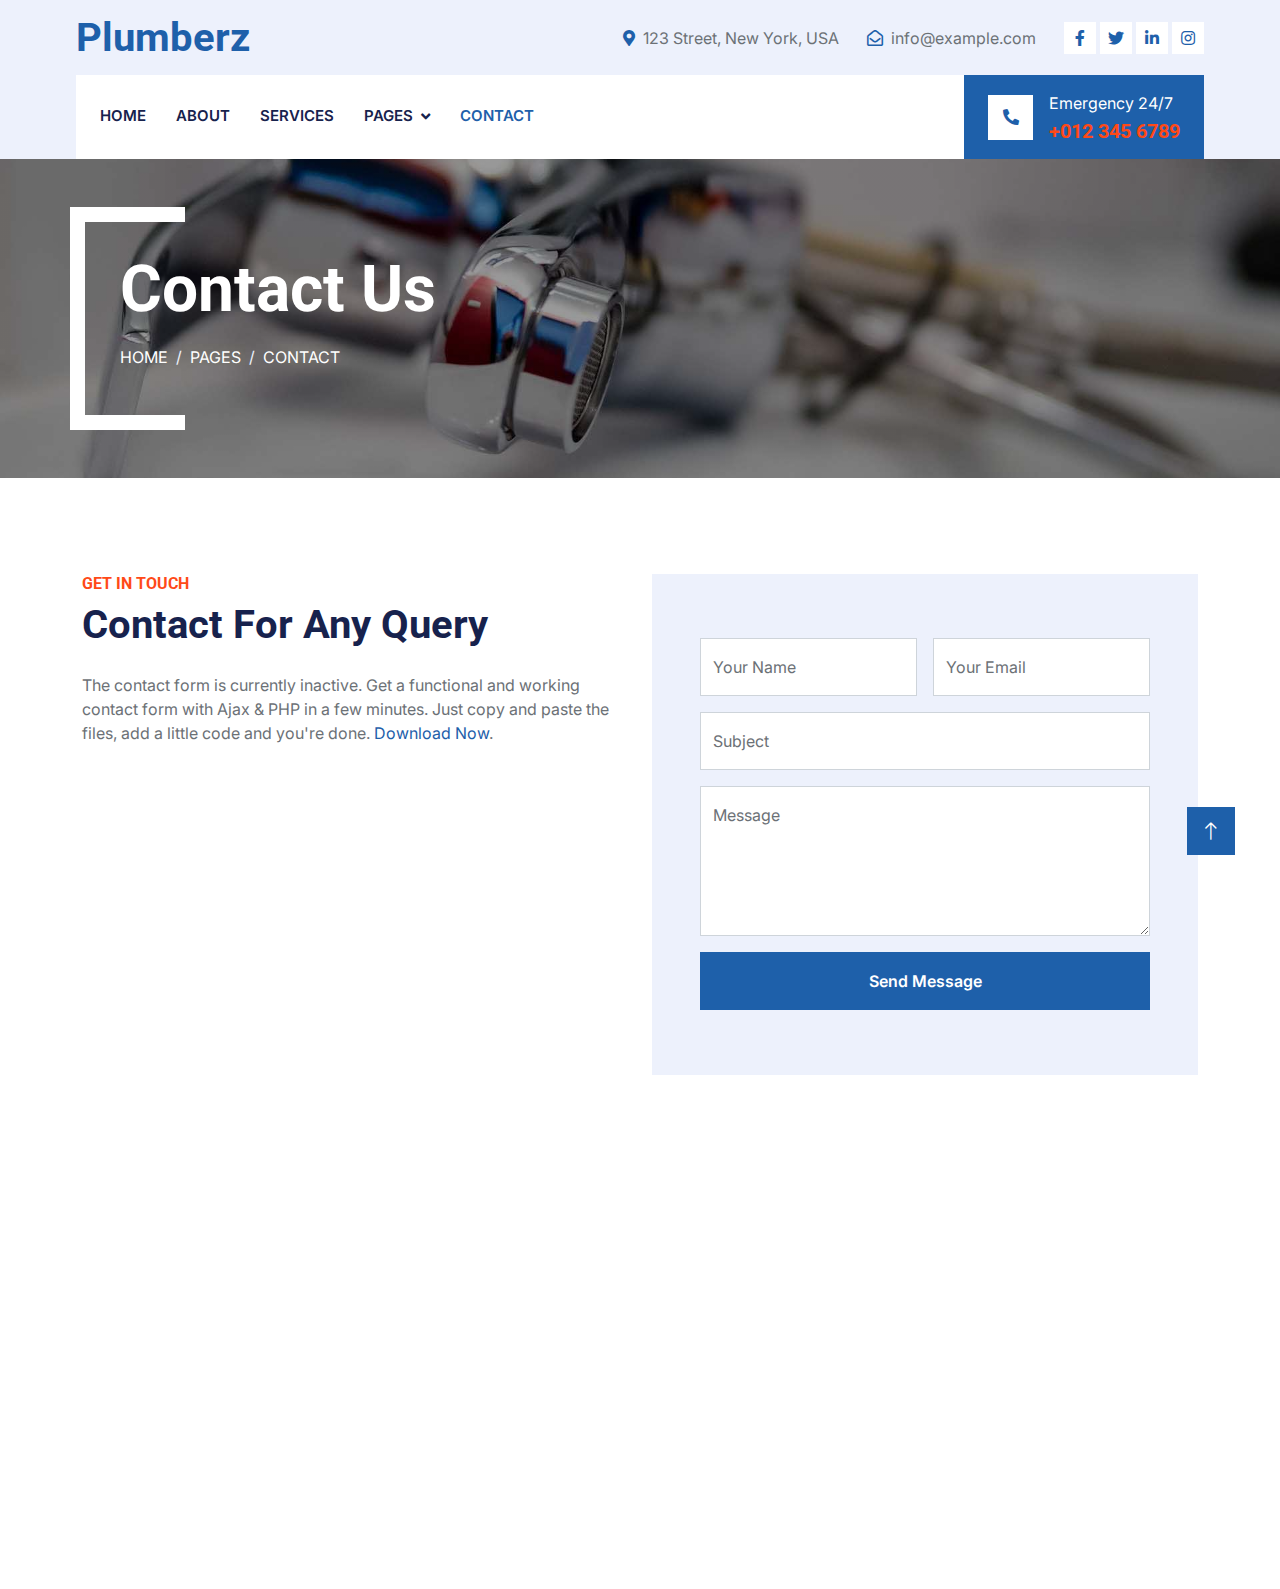
<file: contact.html>
<!DOCTYPE html>
<html lang="en">

<head>
    <meta charset="utf-8">
    <title>Plumberz - Free Plumbing Website Template</title>
    <meta content="width=device-width, initial-scale=1.0" name="viewport">
    <meta content="" name="keywords">
    <meta content="" name="description">

    <!-- Favicon -->
    <link href="img/favicon.ico" rel="icon">

    <!-- Google Web Fonts -->
    <link rel="preconnect" href="https://fonts.googleapis.com">
    <link rel="preconnect" href="https://fonts.gstatic.com" crossorigin>
    <link href="https://fonts.googleapis.com/css2?family=Inter:wght@400;600&family=Roboto:wght@500;700&display=swap" rel="stylesheet">

    <!-- Icon Font Stylesheet -->
    <link href="https://cdnjs.cloudflare.com/ajax/libs/font-awesome/5.10.0/css/all.min.css" rel="stylesheet">
    <link href="https://cdn.jsdelivr.net/npm/bootstrap-icons@1.4.1/font/bootstrap-icons.css" rel="stylesheet">

    <!-- Libraries Stylesheet -->
    <link href="lib/animate/animate.min.css" rel="stylesheet">
    <link href="lib/owlcarousel/assets/owl.carousel.min.css" rel="stylesheet">
    <link href="lib/tempusdominus/css/tempusdominus-bootstrap-4.min.css" rel="stylesheet" />

    <!-- Customized Bootstrap Stylesheet -->
    <link href="css/bootstrap.min.css" rel="stylesheet">

    <!-- Template Stylesheet -->
    <link href="css/style.css" rel="stylesheet">
</head>

<body>
    <!-- Spinner Start -->
    <div id="spinner" class="show bg-white position-fixed translate-middle w-100 vh-100 top-50 start-50 d-flex align-items-center justify-content-center">
        <div class="spinner-border text-primary" style="width: 3rem; height: 3rem;" role="status">
            <span class="sr-only">Loading...</span>
        </div>
    </div>
    <!-- Spinner End -->


    <!-- Topbar Start -->
    <div class="container-fluid bg-light d-none d-lg-block">
        <div class="row align-items-center top-bar">
            <div class="col-lg-3 col-md-12 text-center text-lg-start">
                <a href="" class="navbar-brand m-0 p-0">
                    <h1 class="text-primary m-0">Plumberz</h1>
                </a>
            </div>
            <div class="col-lg-9 col-md-12 text-end">
                <div class="h-100 d-inline-flex align-items-center me-4">
                    <i class="fa fa-map-marker-alt text-primary me-2"></i>
                    <p class="m-0">123 Street, New York, USA</p>
                </div>
                <div class="h-100 d-inline-flex align-items-center me-4">
                    <i class="far fa-envelope-open text-primary me-2"></i>
                    <p class="m-0">info@example.com</p>
                </div>
                <div class="h-100 d-inline-flex align-items-center">
                    <a class="btn btn-sm-square bg-white text-primary me-1" href=""><i class="fab fa-facebook-f"></i></a>
                    <a class="btn btn-sm-square bg-white text-primary me-1" href=""><i class="fab fa-twitter"></i></a>
                    <a class="btn btn-sm-square bg-white text-primary me-1" href=""><i class="fab fa-linkedin-in"></i></a>
                    <a class="btn btn-sm-square bg-white text-primary me-0" href=""><i class="fab fa-instagram"></i></a>
                </div>
            </div>
        </div>
    </div>
    <!-- Topbar End -->


    <!-- Navbar Start -->
    <div class="container-fluid nav-bar bg-light">
        <nav class="navbar navbar-expand-lg navbar-light bg-white p-3 py-lg-0 px-lg-4">
            <a href="" class="navbar-brand d-flex align-items-center m-0 p-0 d-lg-none">
                <h1 class="text-primary m-0">Plumberz</h1>
            </a>
            <button class="navbar-toggler" type="button" data-bs-toggle="collapse" data-bs-target="#navbarCollapse">
                <span class="fa fa-bars"></span>
            </button>
            <div class="collapse navbar-collapse" id="navbarCollapse">
                <div class="navbar-nav me-auto">
                    <a href="index.html" class="nav-item nav-link">Home</a>
                    <a href="about.html" class="nav-item nav-link">About</a>
                    <a href="service.html" class="nav-item nav-link">Services</a>
                    <div class="nav-item dropdown">
                        <a href="#" class="nav-link dropdown-toggle" data-bs-toggle="dropdown">Pages</a>
                        <div class="dropdown-menu fade-up m-0">
                            <a href="booking.html" class="dropdown-item">Booking</a>
                            <a href="team.html" class="dropdown-item">Technicians</a>
                            <a href="testimonial.html" class="dropdown-item">Testimonial</a>
                            <a href="404.html" class="dropdown-item">404 Page</a>
                        </div>
                    </div>
                    <a href="contact.html" class="nav-item nav-link active">Contact</a>
                </div>
                <div class="mt-4 mt-lg-0 me-lg-n4 py-3 px-4 bg-primary d-flex align-items-center">
                    <div class="d-flex flex-shrink-0 align-items-center justify-content-center bg-white" style="width: 45px; height: 45px;">
                        <i class="fa fa-phone-alt text-primary"></i>
                    </div>
                    <div class="ms-3">
                        <p class="mb-1 text-white">Emergency 24/7</p>
                        <h5 class="m-0 text-secondary">+012 345 6789</h5>
                    </div>
                </div>
            </div>
        </nav>
    </div>
    <!-- Navbar End -->


    <!-- Page Header Start -->
    <div class="container-fluid page-header mb-5 py-5">
        <div class="container">
            <h1 class="display-3 text-white mb-3 animated slideInDown">Contact Us</h1>
            <nav aria-label="breadcrumb animated slideInDown">
                <ol class="breadcrumb text-uppercase">
                    <li class="breadcrumb-item"><a class="text-white" href="#">Home</a></li>
                    <li class="breadcrumb-item"><a class="text-white" href="#">Pages</a></li>
                    <li class="breadcrumb-item text-white active" aria-current="page">Contact</li>
                </ol>
            </nav>
        </div>
    </div>
    <!-- Page Header End -->


    <!-- Contact Start -->
    <div class="container-xxl py-5">
        <div class="container">
            <div class="row g-4">
                <div class="col-md-6 wow fadeInUp" data-wow-delay="0.1s">
                    <h6 class="text-secondary text-uppercase">Get In Touch</h6>
                    <h1 class="mb-4">Contact For Any Query</h1>
                    <p class="mb-4">The contact form is currently inactive. Get a functional and working contact form with Ajax & PHP in a few minutes. Just copy and paste the files, add a little code and you're done. <a href="https://htmlcodex.com/contact-form">Download Now</a>.</p>
                    <iframe class="position-relative w-100"
                        src="https://www.google.com/maps/embed?pb=!1m18!1m12!1m3!1d3001156.4288297426!2d-78.01371936852176!3d42.72876761954724!2m3!1f0!2f0!3f0!3m2!1i1024!2i768!4f13.1!3m3!1m2!1s0x4ccc4bf0f123a5a9%3A0xddcfc6c1de189567!2sNew%20York%2C%20USA!5e0!3m2!1sen!2sbd!4v1603794290143!5m2!1sen!2sbd"
                        frameborder="0" style="height: 300px; border:0;" allowfullscreen="" aria-hidden="false"
                        tabindex="0"></iframe>
                </div>
                <div class="col-md-6 wow fadeInUp" data-wow-delay="0.1s">
                    <div class="bg-light p-5 h-100 d-flex align-items-center">
                        <form>
                            <div class="row g-3">
                                <div class="col-md-6">
                                    <div class="form-floating">
                                        <input type="text" class="form-control" id="name" placeholder="Your Name">
                                        <label for="name">Your Name</label>
                                    </div>
                                </div>
                                <div class="col-md-6">
                                    <div class="form-floating">
                                        <input type="email" class="form-control" id="email" placeholder="Your Email">
                                        <label for="email">Your Email</label>
                                    </div>
                                </div>
                                <div class="col-12">
                                    <div class="form-floating">
                                        <input type="text" class="form-control" id="subject" placeholder="Subject">
                                        <label for="subject">Subject</label>
                                    </div>
                                </div>
                                <div class="col-12">
                                    <div class="form-floating">
                                        <textarea class="form-control" placeholder="Leave a message here" id="message" style="height: 150px"></textarea>
                                        <label for="message">Message</label>
                                    </div>
                                </div>
                                <div class="col-12">
                                    <button class="btn btn-primary w-100 py-3" type="submit">Send Message</button>
                                </div>
                            </div>
                        </form>
                    </div>
                </div>
            </div>
        </div>
    </div>
    <!-- Contact End -->


    <!-- Footer Start -->
    <div class="container-fluid bg-dark text-light footer pt-5 mt-5 wow fadeIn" data-wow-delay="0.1s">
        <div class="container py-5">
            <div class="row g-5">
                <div class="col-lg-3 col-md-6">
                    <h4 class="text-light mb-4">Address</h4>
                    <p class="mb-2"><i class="fa fa-map-marker-alt me-3"></i>123 Street, New York, USA</p>
                    <p class="mb-2"><i class="fa fa-phone-alt me-3"></i>+012 345 67890</p>
                    <p class="mb-2"><i class="fa fa-envelope me-3"></i>info@example.com</p>
                    <div class="d-flex pt-2">
                        <a class="btn btn-outline-light btn-social" href=""><i class="fab fa-twitter"></i></a>
                        <a class="btn btn-outline-light btn-social" href=""><i class="fab fa-facebook-f"></i></a>
                        <a class="btn btn-outline-light btn-social" href=""><i class="fab fa-youtube"></i></a>
                        <a class="btn btn-outline-light btn-social" href=""><i class="fab fa-linkedin-in"></i></a>
                    </div>
                </div>
                <div class="col-lg-3 col-md-6">
                    <h4 class="text-light mb-4">Opening Hours</h4>
                    <h6 class="text-light">Monday - Friday:</h6>
                    <p class="mb-4">09.00 AM - 09.00 PM</p>
                    <h6 class="text-light">Saturday - Sunday:</h6>
                    <p class="mb-0">09.00 AM - 12.00 PM</p>
                </div>
                <div class="col-lg-3 col-md-6">
                    <h4 class="text-light mb-4">Services</h4>
                    <a class="btn btn-link" href="">Drain Cleaning</a>
                    <a class="btn btn-link" href="">Sewer Line</a>
                    <a class="btn btn-link" href="">Water Heating</a>
                    <a class="btn btn-link" href="">Toilet Cleaning</a>
                    <a class="btn btn-link" href="">Broken Pipe</a>
                </div>
                <div class="col-lg-3 col-md-6">
                    <h4 class="text-light mb-4">Newsletter</h4>
                    <p>Dolor amet sit justo amet elitr clita ipsum elitr est.</p>
                    <div class="position-relative mx-auto" style="max-width: 400px;">
                        <input class="form-control border-0 w-100 py-3 ps-4 pe-5" type="text" placeholder="Your email">
                        <button type="button" class="btn btn-primary py-2 position-absolute top-0 end-0 mt-2 me-2">SignUp</button>
                    </div>
                </div>
            </div>
        </div>
        <div class="container">
            <div class="copyright">
                <div class="row">
                    <div class="col-md-6 text-center text-md-start mb-3 mb-md-0">
                        &copy; <a class="border-bottom" href="#">Your Site Name</a>, All Right Reserved.
                    </div>
                    <div class="col-md-6 text-center text-md-end">
                        <!--/*** This template is free as long as you keep the footer author’s credit link/attribution link/backlink. If you'd like to use the template without the footer author’s credit link/attribution link/backlink, you can purchase the Credit Removal License from "https://htmlcodex.com/credit-removal". Thank you for your support. ***/-->
                        Designed By <a class="border-bottom" href="https://htmlcodex.com">HTML Codex</a> Distributed By <a href="https://themewagon.com">ThemeWagon</a>
                    </div>
                </div>
            </div>
        </div>
    </div>
    <!-- Footer End -->


    <!-- Back to Top -->
    <a href="#" class="btn btn-lg btn-primary btn-lg-square rounded-0 back-to-top"><i class="bi bi-arrow-up"></i></a>


    <!-- JavaScript Libraries -->
    <script src="https://code.jquery.com/jquery-3.4.1.min.js"></script>
    <script src="https://cdn.jsdelivr.net/npm/bootstrap@5.0.0/dist/js/bootstrap.bundle.min.js"></script>
    <script src="lib/wow/wow.min.js"></script>
    <script src="lib/easing/easing.min.js"></script>
    <script src="lib/waypoints/waypoints.min.js"></script>
    <script src="lib/counterup/counterup.min.js"></script>
    <script src="lib/owlcarousel/owl.carousel.min.js"></script>
    <script src="lib/tempusdominus/js/moment.min.js"></script>
    <script src="lib/tempusdominus/js/moment-timezone.min.js"></script>
    <script src="lib/tempusdominus/js/tempusdominus-bootstrap-4.min.js"></script>

    <!-- Template Javascript -->
    <script src="js/main.js"></script>
</body>

</html>
</file>
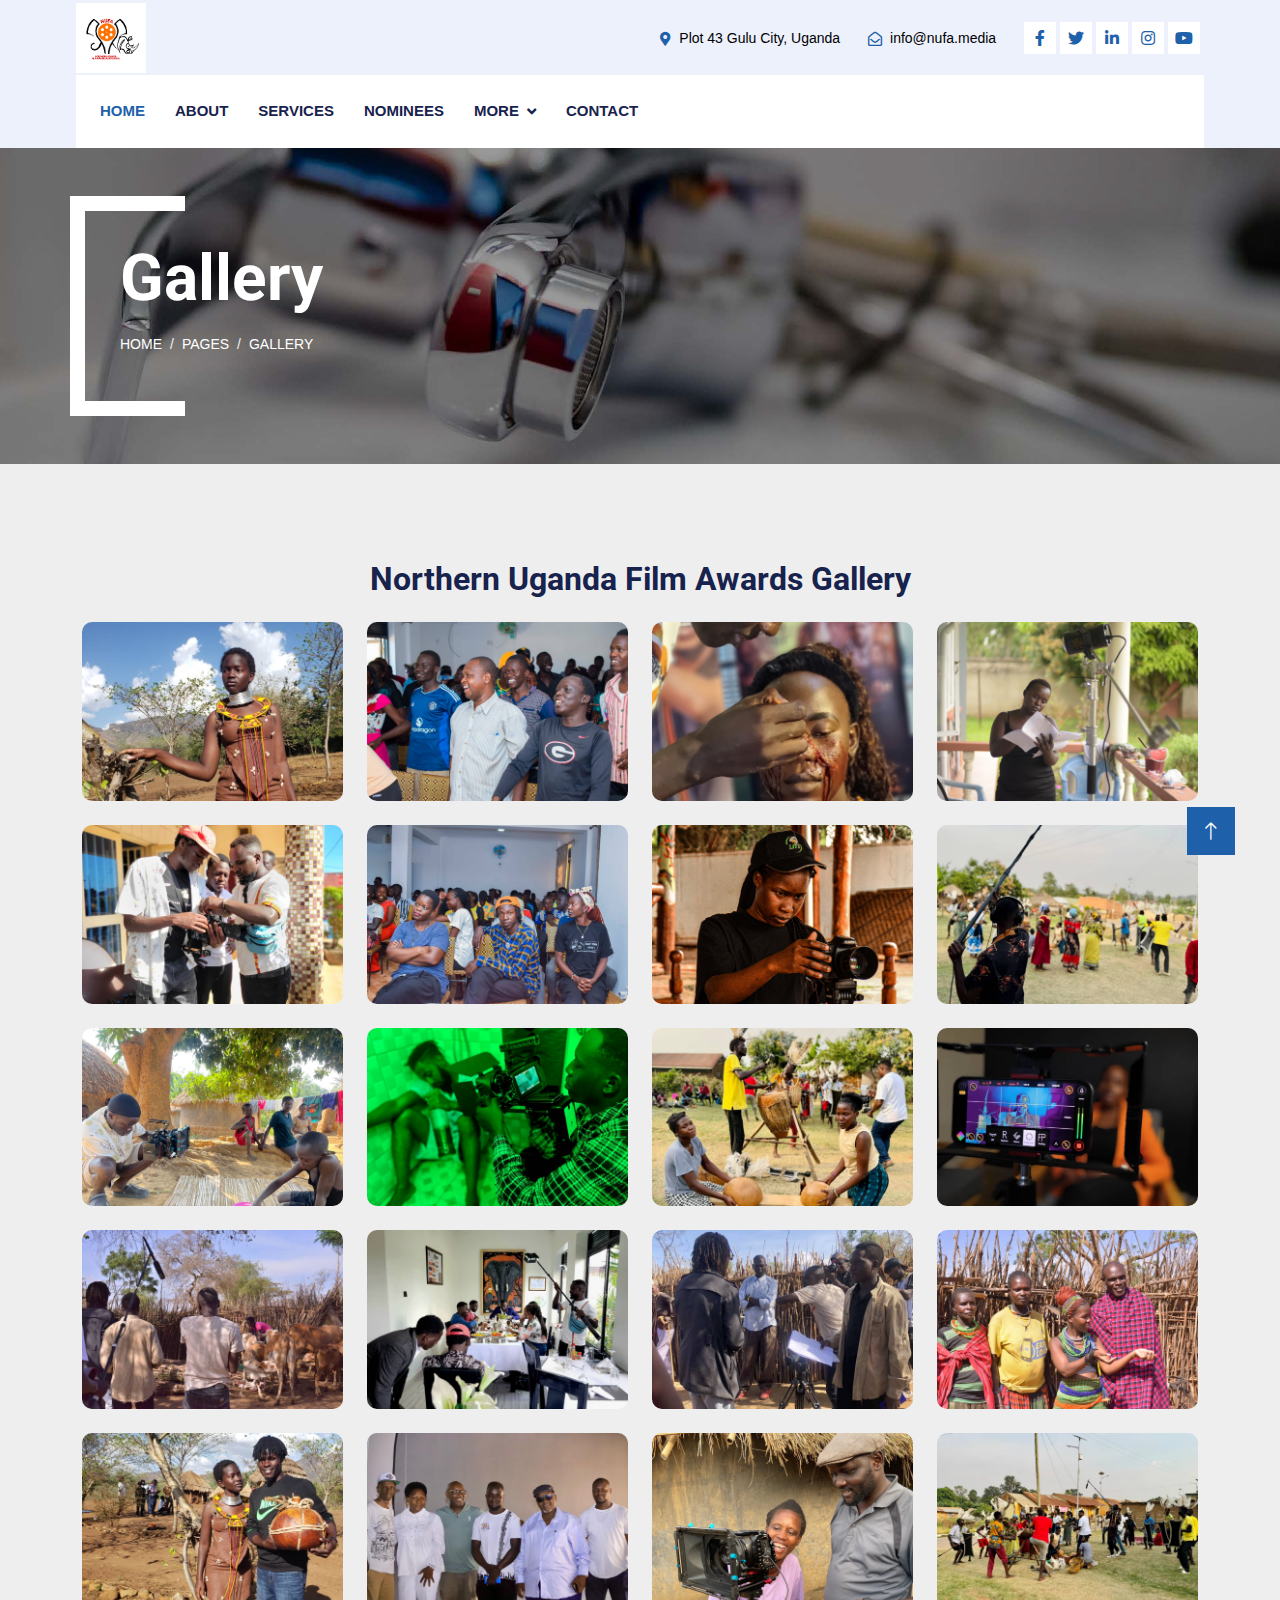
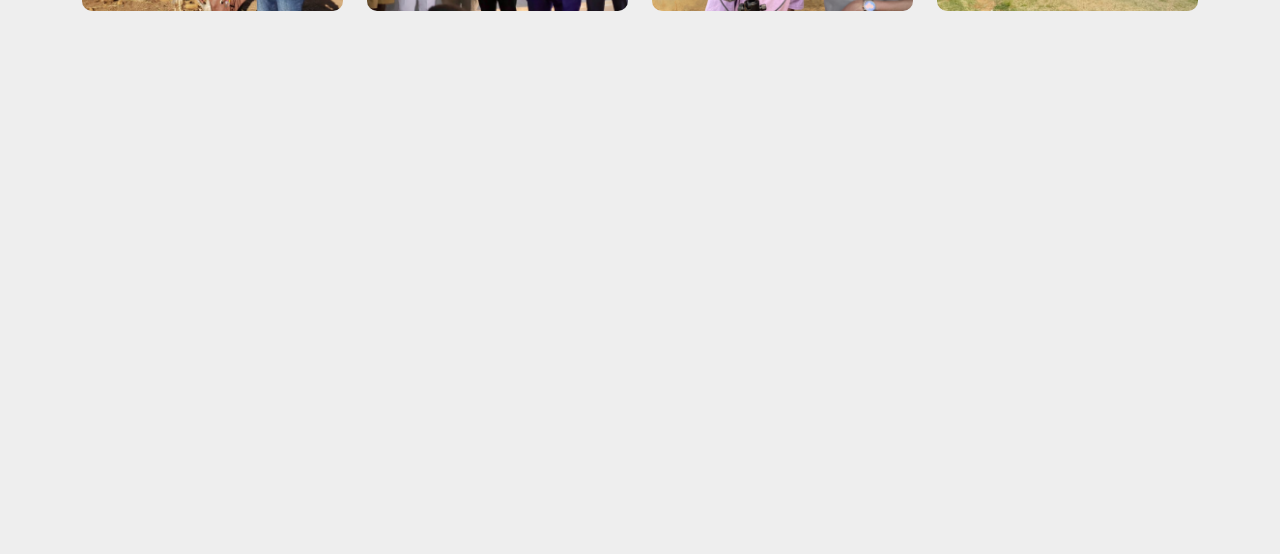
<file: gallery.html>
<!DOCTYPE html>
<html lang="en">

<head>
    <meta charset="utf-8">
    <title>Northern Uganda Film Awards – NUFA Gallery</title>
    <meta content="width=device-width, initial-scale=1.0" name="viewport">
    <meta content="NUFA gallery, Northern Uganda Film Awards gallery, NUFA event photos, NUFA red carpet, NUFA behind the scenes, NUFA film screenings, NUFA award ceremony images, NUFA best moments, NUFA winners gallery, NUFA photography, NUFA highlights, Uganda film awards gallery, Ugandan filmmakers gallery, Best film awards photos, Northern Uganda cinema gallery, NUFA best director award, NUFA best actor award, NUFA best actress award, NUFA best cinematography, NUFA best short film, NUFA best documentary, Uganda movie industry images, Ugandan film production photos, Uganda film festival pictures, NUFA filmmaking workshop, Uganda scriptwriting workshop, Uganda directing masterclass, NUFA red carpet moments, Uganda movie premiere gallery, Ugandan actors in action, Ugandan film industry events, Ugandan film professionals, Ugandan celebrity photographers, Uganda’s best film moments, Ugandan film festival highlights, NUFA award acceptance speech, NUFA best dressed, Ugandan film networking events, Ugandan cinematography showcase, Ugandan filmmakers' interviews, Ugandan movie scenes, Ugandan actors on set, Ugandan directors in action, Uganda filmmaking training, Uganda film workshop highlights, Uganda’s rising film stars, Northern Uganda actors, Best Ugandan film costumes, NUFA trophy presentation, Ugandan independent films gallery, Ugandan documentary filmmakers, NUFA filmmaker interactions, Ugandan cinema moments, Ugandan film crew images, NUFA creative process, NUFA best movie posters, Ugandan screenwriting workshop, Uganda film panel discussions, Uganda’s finest film producers, Uganda behind-the-scenes footage, Uganda’s top movie locations, Uganda movie lighting setups, Ugandan actor expressions, Uganda film production gallery, Ugandan stunt performers, Uganda best film sequences, Uganda storytelling in pictures, Uganda’s emerging filmmakers, Ugandan cultural storytelling, Ugandan traditional film attire, Uganda best scriptwriters, Uganda action movie scenes, Uganda romantic film moments, Uganda comedy film stills, Uganda historical film photography, Uganda horror movie scenes, Uganda fantasy film photography, Uganda animated movie frames, Uganda sci-fi film gallery, Uganda film equipment showcase, Uganda film crew behind the scenes, Uganda top-rated movies, Ugandan actors’ portraits, Ugandan film community, Ugandan video production scenes, Uganda’s best film visuals, NUFA social media highlights, NUFA awards red carpet gallery, Ugandan talent showcase, Ugandan entertainment industry visuals, Uganda’s biggest film stars, Ugandan filmmaker spotlights, Ugandan movie industry behind the scenes, NUFA best film posters, NUFA film studio gallery, Uganda’s unique film culture, Ugandan film trends, Uganda indie film gallery, Uganda art direction in films, Uganda film set photography, Uganda’s biggest filmmaking moments, Uganda’s leading film directors, Ugandan actors winning awards, Uganda movie trailers, Uganda top-rated film sets, Uganda’s young filmmakers, Uganda classic film gallery, Uganda digital film production, Uganda’s legendary filmmakers, Uganda’s iconic movie scenes, Uganda’s award-winning cinematographers, Uganda’s influential film producers, Uganda’s diverse film industry, Uganda experimental film photography, Uganda virtual film production, Uganda 3D movie stills, Uganda festival circuit images, Uganda’s most inspiring filmmakers, Uganda’s storytelling legacy, Uganda’s top screenwriters, Uganda’s leading actresses, Uganda’s top production designers, Uganda’s legendary film stars, Uganda’s award-winning films, Uganda’s TV & film crossover actors, Uganda’s inspiring film talents, Uganda’s leading film influencers, Uganda’s multi-talented filmmakers, Uganda’s cinematic achievements, Uganda’s cultural film heritage, Uganda’s outstanding directors, Uganda’s influential cinematographers, Uganda’s rising film stars, Uganda’s promising young directors, Uganda’s most creative producers, Uganda’s most innovative screenwriters, Uganda’s best film productions, Uganda’s finest film moments, Uganda’s exciting new movie releases, Uganda’s biggest acting talents, Uganda’s most unforgettable film scenes, Uganda’s breathtaking movie visuals, Uganda’s talented screenwriters, Uganda’s creative film community, Uganda’s remarkable acting performances, Uganda’s brilliant scriptwriters, Uganda’s award-winning documentary filmmakers, Uganda’s dynamic film industry, Uganda’s impressive storytelling talents, Uganda’s best movie sets, Uganda’s most anticipated films, Uganda’s most talented voice actors, Uganda’s biggest box office hits, Uganda’s leading film festivals, Uganda’s fascinating film locations, Uganda’s cinematic wonders, Uganda’s most memorable movie quotes, Uganda’s most creative costume designers, Uganda’s top-rated movie moments, Uganda’s leading character designers, Uganda’s most thrilling action films, Uganda’s most heartwarming dramas, Uganda’s most gripping thrillers, Uganda’s most hilarious comedies, Uganda’s finest historical films, Uganda’s best science fiction films, Uganda’s most artistic film projects, Uganda’s legendary actors, Uganda’s biggest entertainment awards, Uganda’s leading film institutions, Uganda’s best film editors, Uganda’s most influential storytellers, Uganda’s top young screenwriters, Uganda’s most visionary film directors, Uganda’s top film crews, Uganda’s legendary film projects, Uganda’s most passionate filmmakers, Uganda’s most outstanding short films, Uganda’s best music video directors, Uganda’s top film schools, Uganda’s most inspiring acting performances, Uganda’s most unforgettable movie endings, Uganda’s best special effects teams, Uganda’s most breathtaking film landscapes, Uganda’s most beloved movie soundtracks, Uganda’s top movie critics, Uganda’s leading film critics, Uganda’s best entertainment journalists, Uganda’s most talked-about films, Uganda’s best student filmmakers, Uganda’s film education programs, Uganda’s rising digital filmmakers, Uganda’s best cinematography workshops, Uganda’s top-rated movie premieres, Uganda’s best TV & film actors, Uganda’s greatest film achievements, Uganda’s top independent movie creators." name="keywords">
    <meta content="A visual celebration of the creativity, passion, and talent that define the Northern Uganda Film Awards. Explore a stunning collection of moments from past events, behind-the-scenes glimpses, red carpet highlights, award ceremonies, film screenings, and workshops. Each image captures the energy, dedication, and artistic excellence of filmmakers, actors, and industry professionals who bring stories to life. Relive the best moments of NUFA and witness the evolution of Northern Uganda’s vibrant film industry" name="description">

    <!-- Favicon -->
    <link href="img/logo nufa.jpg" rel="icon">

    <!-- Google Web Fonts -->
    <link rel="preconnect" href="https://fonts.googleapis.com">
    <link rel="preconnect" href="https://fonts.gstatic.com" crossorigin>
    <link href="https://fonts.googleapis.com/css2?family=Inter:wght@400;600&family=Roboto:wght@500;700&display=swap" rel="stylesheet">

    <!-- Icon Font Stylesheet -->
    <link href="https://cdnjs.cloudflare.com/ajax/libs/font-awesome/5.10.0/css/all.min.css" rel="stylesheet">
    <link href="https://cdn.jsdelivr.net/npm/bootstrap-icons@1.4.1/font/bootstrap-icons.css" rel="stylesheet">

    <!-- Libraries Stylesheet -->
    <link href="lib/animate/animate.min.css" rel="stylesheet">
    <link href="lib/owlcarousel/assets/owl.carousel.min.css" rel="stylesheet">
    <link href="lib/tempusdominus/css/tempusdominus-bootstrap-4.min.css" rel="stylesheet" />

    <!-- Customized Bootstrap Stylesheet -->
    <link href="css/bootstrap.min.css" rel="stylesheet">

    <!-- Template Stylesheet -->
    <link href="css/style.css" rel="stylesheet">

    <link rel="stylesheet" href="https://cdn.jsdelivr.net/npm/swiper@11/swiper-bundle.min.css" />

    <style>
      .gallery-item {
          position: relative;
          overflow: hidden;
          cursor: pointer;
          border-radius: 10px;
      }
      .gallery-item img {
          width: 100%;
          transition: transform 0.3s ease-in-out;
      }
      .gallery-item:hover img {
          transform: scale(1.1);
      }
      .gallery-item::after {
          content: "";
          position: absolute;
          top: 0; left: 0;
          width: 100%; height: 100%;
          background: rgba(0, 0, 0, 0.3);
          opacity: 0;
          transition: opacity 0.3s ease-in-out;
      }
      .gallery-item:hover::after {
          opacity: 1;
      }
  </style>

    <!-- Demo styles -->
    <style>
      html,
      body {
        position: relative;
        height: 100%;
      }
  
      body {
        background: #eee;
        font-family: Helvetica Neue, Helvetica, Arial, sans-serif;
        font-size: 14px;
        color: #000;
        margin: 0;
        padding: 0;
      }
  
      .swiper {
        width: 100%;
        height: 100%;
      }
  
      .swiper-slide {
        text-align: center;
        font-size: 18px;
        background: #fff;
        display: flex;
        justify-content: center;
        align-items: center;
      }
  
      .swiper-slide img {
        display: block;
        width: 100%;
        height: 100%;
        object-fit: cover;
      }
  
     
  
      .swiper {
        width: 100%;
        height: 300px;
        margin-left: auto;
        margin-right: auto;
      }
  
      .swiper-slide {
        background-size: cover;
        background-position: center;
      }
  
      .mySwiper2 {
        height: 80%;
        width: 100%;
      }
  
      .mySwiper {
        height: 20%;
        box-sizing: border-box;
        padding: 10px 0;
      }
  
      .mySwiper .swiper-slide {
        width: 25%;
        height: 100%;
        opacity: 0.4;
      }
  
      .mySwiper .swiper-slide-thumb-active {
        opacity: 1;
      }
  
      .swiper-slide img {
        display: block;
        width: 100%;
        height: 100%;
        object-fit: cover;
      }
    </style>
</head>

<body>
    <!-- Spinner Start -->
    <!-- <div id="spinner" class="show bg-white position-fixed translate-middle w-100 vh-100 top-50 start-50 d-flex align-items-center justify-content-center">
        <div class="spinner-border text-primary" style="width: 3rem; height: 3rem;" role="status">
            <span class="sr-only">Loading...</span>
        </div>
    </div> -->
    <!-- Spinner End -->


    <!-- Topbar Start -->
    <div class="container-fluid bg-light d-none d-lg-block">
        <div class="row align-items-center top-bar">
            <div class="col-lg-3 col-md-12 text-center text-lg-start">
                <a href="" class="navbar-brand m-0 p-0">
                    <img class="logo m-0" src="img/logo nufa.jpg" alt="" srcset="" style="position: relative; width: 70px; height: auto;">
                </a>
            </div>
            <div class="col-lg-9 col-md-12 text-end">
                <div class="h-100 d-inline-flex align-items-center me-4">
                    <i class="fa fa-map-marker-alt text-primary me-2"></i>
                    <p class="m-0">Plot 43 Gulu City, Uganda</p>
                </div>
                <div class="h-100 d-inline-flex align-items-center me-4">
                    <i class="far fa-envelope-open text-primary me-2"></i>
                    <p class="m-0">info@nufa.media</p>
                </div>
                <div class="h-100 d-inline-flex align-items-center">
                    <a class="btn btn-sm-square bg-white text-primary me-1" href="https://www.facebook.com/profile.php?id=61566267335013" target="_blank"><i class="fab fa-facebook-f"></i></a>
                    <a class="btn btn-sm-square bg-white text-primary me-1" href="https://x.com/NUFA_OFFICIAL1" target="_blank"><i class="fab fa-twitter"></i></a>
                    <a class="btn btn-sm-square bg-white text-primary me-1" href="https://www.linkedin.com/company/northern-uganda-film-makers-association-nufa" target="_blank"><i class="fab fa-linkedin-in"></i></a>
                    <a class="btn btn-sm-square bg-white text-primary me-1" href="https://www.instagram.com/nufa2025?igsh=bHVkaHF2dzBhZjg4" target="_blank"><i class="fab fa-instagram"></i></a>
                    <a class="btn btn-sm-square bg-white text-primary me-1" href="https://www.youtube.com/@NorthernUgandaFilmAssociation" target="_blank"><i class="fab fa-youtube"></i></a>
                </div>
            </div>
        </div>
    </div>
    <!-- Topbar End -->


    <!-- Navbar Start -->
    <div class="container-fluid nav-bar bg-light">
        <nav class="navbar navbar-expand-lg navbar-light bg-white p-3 py-lg-0 px-lg-4">
            <a href="" class="navbar-brand d-flex align-items-center m-0 p-0 d-lg-none">
                <img class="logo m-0" src="img/logo nufa.jpg" alt="" srcset="" style="position: relative; width: 60px; height: auto;">
            </a>
            <button class="navbar-toggler" type="button" data-bs-toggle="collapse" data-bs-target="#navbarCollapse">
                <span class="fa fa-bars"></span>
            </button>
            <div class="collapse navbar-collapse" id="navbarCollapse">
                <div class="navbar-nav me-auto">
                    <a href="index.html" class="nav-item nav-link active">Home</a>
                    <a href="about.html" class="nav-item nav-link">About</a>
                    <a href="service.html" class="nav-item nav-link">Services</a>
                    <a href="nominees.html" class="nav-item nav-link">Nominees</a>
                    <div class="nav-item dropdown">
                        <a href="#" class="nav-link dropdown-toggle" data-bs-toggle="dropdown">More</a>
                        <div class="dropdown-menu fade-up m-0">
                            <a href="team.html" class="dropdown-item">Team</a>
                            <a href="gallery.html" class="dropdown-item active">Gallery</a>
                            <a href="booking.html" class="dropdown-item">Tickets</a>
                            <a href="moviebox.html" class="dropdown-item">Northern Uganda Movie Box</a>
                    
                        </div>
                    </div>
                    <a href="contact.html" class="nav-item nav-link">Contact</a>
                </div>
                    <!-- <div class="mt-4 mt-lg-0 me-lg-n4 py-3 px-4 bg-primary d-flex align-items-center">
                        <div class="d-flex flex-shrink-0 align-items-center justify-content-center bg-white" style="width: 45px; height: 45px;">
                            <i class="fa fa-phone-alt text-primary"></i>
                        </div>
                        <div class="ms-3">
            <p class="mb-1 text-white">Emergency 24/7</p>
                            <h5 class="m-0 text-secondary">0774757587 </h5>
                        </div> -->
                </div>
            </div>
        </nav>
    </div>
    <!-- Navbar End -->


    <!-- Page Header Start -->
    <div class="container-fluid page-header page-header-c mb-5 py-5">
        <div class="container">
            <h1 class="display-3 text-white mb-3 animated slideInDown">Gallery</h1>
            <nav aria-label="breadcrumb animated slideInDown">
                <ol class="breadcrumb text-uppercase">
                    <li class="breadcrumb-item"><a class="text-white" href="#">Home</a></li>
                    <li class="breadcrumb-item"><a class="text-white" href="#">Pages</a></li>
                    <li class="breadcrumb-item text-white active" aria-current="page">Gallery</li>
                    
                </ol>
            </nav>
        </div>
    </div>

    <!-- Gallery Section -->

    <div class="container py-5">
      <h2 class="text-center mb-4">Northern Uganda Film Awards Gallery</h2>
      <div class="row g-4">
          <!-- Gallery Images -->
          <div class="col-md-3 col-sm-6">
              <div class="gallery-item" data-bs-toggle="modal" data-bs-target="#imageModal1">
                  <img src="img/gallery/nufa-1.png" alt="Northern Uganda Film Awards - Movie Premiere in Gulu, Acholi Region" class="img-fluid">
              </div>
          </div>
  
          <div class="col-md-3 col-sm-6">
              <div class="gallery-item" data-bs-toggle="modal" data-bs-target="#imageModal2">
                  <img src="img/gallery/nufa-2.png" alt="Karamoja Cultural Film Showcase - Northern Uganda Cinema Event" class="img-fluid">
              </div>
          </div>
  
          <div class="col-md-3 col-sm-6">
              <div class="gallery-item" data-bs-toggle="modal" data-bs-target="#imageModal3">
                  <img src="img/gallery/nufa-3.png" alt="West Nile Film Industry - Movie Directors at Arua Film Screening" class="img-fluid">
              </div>
          </div>
  
          <div class="col-md-3 col-sm-6">
              <div class="gallery-item" data-bs-toggle="modal" data-bs-target="#imageModal4">
                  <img src="img/gallery/nufa-4.png" alt="Lango Region Film Actors in Action - Northern Uganda Film Industry" class="img-fluid">
              </div>
          </div>
  
          <div class="col-md-3 col-sm-6">
              <div class="gallery-item" data-bs-toggle="modal" data-bs-target="#imageModal5">
                  <img src="img/gallery/nufa-5.png" alt="Gulu Cinematic Experience - Film Awards and Movie Screening" class="img-fluid">
              </div>
          </div>
  
          <div class="col-md-3 col-sm-6">
              <div class="gallery-item" data-bs-toggle="modal" data-bs-target="#imageModal6">
                  <img src="img/gallery/nufa-6.png" alt="Karamoja Filmmakers at Work - Movie Set in Northern Uganda" class="img-fluid">
              </div>
          </div>
  
          <div class="col-md-3 col-sm-6">
              <div class="gallery-item" data-bs-toggle="modal" data-bs-target="#imageModal7">
                  <img src="img/gallery/nufa-7.png" alt="Arua Film Festival - Celebrating Cinematic Talent in West Nile" class="img-fluid">
              </div>
          </div>
  
          <div class="col-md-3 col-sm-6">
              <div class="gallery-item" data-bs-toggle="modal" data-bs-target="#imageModal8">
                  <img src="img/gallery/nufa-8.png" alt="Lira Film Production - Emerging Movie Directors in Lango" class="img-fluid">
              </div>
          </div>
  
          <div class="col-md-3 col-sm-6">
              <div class="gallery-item" data-bs-toggle="modal" data-bs-target="#imageModal9">
                  <img src="img/gallery/nufa-9.png" alt="Northern Uganda Action Movie - Film Shoot in Gulu City" class="img-fluid">
              </div>
          </div>
  
          <div class="col-md-3 col-sm-6">
              <div class="gallery-item" data-bs-toggle="modal" data-bs-target="#imageModal10">
                  <img src="img/gallery/nufa-10.png" alt="Karamoja Traditional Storytelling in Film - Uganda Cinema" class="img-fluid">
              </div>
          </div>
  
          <div class="col-md-3 col-sm-6">
              <div class="gallery-item" data-bs-toggle="modal" data-bs-target="#imageModal11">
                  <img src="img/gallery/nufa-11.png" alt="West Nile Movie Premiere - Award-Winning Films in Arua" class="img-fluid">
              </div>
          </div>
  
          <div class="col-md-3 col-sm-6">
              <div class="gallery-item" data-bs-toggle="modal" data-bs-target="#imageModal12">
                  <img src="img/gallery/nufa-12.png" alt="Lango Filmmaking Hub - Young Directors and Actors in Lira" class="img-fluid">
              </div>
          </div>
  
          <div class="col-md-3 col-sm-6">
              <div class="gallery-item" data-bs-toggle="modal" data-bs-target="#imageModal13">
                  <img src="img/gallery/nufa-13.png" alt="Gulu Movie Awards Ceremony - Best Northern Uganda Films" class="img-fluid">
              </div>
          </div>
  
          <div class="col-md-3 col-sm-6">
              <div class="gallery-item" data-bs-toggle="modal" data-bs-target="#imageModal14">
                  <img src="img/gallery/nufa-14.png" alt="Karamoja Indigenous Film Production - Cultural Heritage Movies" class="img-fluid">
              </div>
          </div>
  
          <div class="col-md-3 col-sm-6">
              <div class="gallery-item" data-bs-toggle="modal" data-bs-target="#imageModal15">
                  <img src="img/gallery/nufa-15.png" alt="West Nile Storytelling in Cinema - Arua’s Rising Filmmakers" class="img-fluid">
              </div>
          </div>
  
          <div class="col-md-3 col-sm-6">
              <div class="gallery-item" data-bs-toggle="modal" data-bs-target="#imageModal16">
                  <img src="img/gallery/nufa-16.png" alt="Lira Film Stars on Set - Northern Uganda Movie Industry" class="img-fluid">
              </div>
          </div>
  
          <div class="col-md-3 col-sm-6">
              <div class="gallery-item" data-bs-toggle="modal" data-bs-target="#imageModal17">
                  <img src="img/gallery/nufa-17.png" alt="Gulu Youth Filmmakers - Training Future Cinematic Talents" class="img-fluid">
              </div>
          </div>
  
          <div class="col-md-3 col-sm-6">
              <div class="gallery-item" data-bs-toggle="modal" data-bs-target="#imageModal18">
                  <img src="img/gallery/nufa-18.png" alt="Karamoja Region Movie Production - Northern Uganda Film Excellence" class="img-fluid">
              </div>
          </div>
  
          <div class="col-md-3 col-sm-6">
              <div class="gallery-item" data-bs-toggle="modal" data-bs-target="#imageModal19">
                  <img src="img/gallery/nufa-19.png" alt="West Nile Film Awards - Recognizing Cinematic Achievements" class="img-fluid">
              </div>
          </div>
  
          <div class="col-md-3 col-sm-6">
              <div class="gallery-item" data-bs-toggle="modal" data-bs-target="#imageModal20">
                  <img src="img/gallery/nufa-20.png" alt="Lango Region Cinema - Actors and Directors Behind the Scenes" class="img-fluid">
              </div>
          </div>
      </div>
  </div>
  
  
      <!-- Image Modals -->
      <div class="modal fade" id="imageModal1" tabindex="-1" aria-hidden="true">
        <div class="modal-dialog modal-dialog-centered">
            <div class="modal-content">
                <img src="img/gallery/nufa-1.png" class="img-fluid" alt="Nufa Leadership Workshop - Young Professionals Collaborating">
            </div>
        </div>
      </div>

      <div class="modal fade" id="imageModal2" tabindex="-1" aria-hidden="true">
        <div class="modal-dialog modal-dialog-centered">
            <div class="modal-content">
                <img src="img/gallery/nufa-2.png" class="img-fluid" alt="Nufa Leadership Workshop - Teamwork and Innovation">
            </div>
        </div>
      </div>

      <div class="modal fade" id="imageModal3" tabindex="-1" aria-hidden="true">
        <div class="modal-dialog modal-dialog-centered">
            <div class="modal-content">
                <img src="img/gallery/nufa-3.png" class="img-fluid" alt="Nufa Leadership Workshop - Networking for Growth">
            </div>
        </div>
      </div>

      <div class="modal fade" id="imageModal4" tabindex="-1" aria-hidden="true">
        <div class="modal-dialog modal-dialog-centered">
            <div class="modal-content">
                <img src="img/gallery/nufa-4.png" class="img-fluid" alt="Nufa Leadership Workshop - Empowering Young Leaders">
            </div>
        </div>
      </div>

      <div class="modal fade" id="imageModal5" tabindex="-1" aria-hidden="true">
        <div class="modal-dialog modal-dialog-centered">
            <div class="modal-content">
                <img src="img/gallery/nufa-5.png" class="img-fluid" alt="Nufa Leadership Workshop - Building Strong Connections">
            </div>
        </div>
      </div>

      <div class="modal fade" id="imageModal6" tabindex="-1" aria-hidden="true">
        <div class="modal-dialog modal-dialog-centered">
            <div class="modal-content">
                <img src="img/gallery/nufa-6.png" class="img-fluid" alt="Nufa Leadership Workshop - Leadership Development">
            </div>
        </div>
      </div>

      <div class="modal fade" id="imageModal7" tabindex="-1" aria-hidden="true">
        <div class="modal-dialog modal-dialog-centered">
            <div class="modal-content">
                <img src="img/gallery/nufa-7.png" class="img-fluid" alt="Nufa Leadership Workshop - Practical Leadership Skills">
            </div>
        </div>
      </div>

      <div class="modal fade" id="imageModal8" tabindex="-1" aria-hidden="true">
        <div class="modal-dialog modal-dialog-centered">
            <div class="modal-content">
                <img src="img/gallery/nufa-8.png" class="img-fluid" alt="Nufa Leadership Workshop - Collaborative Solutions">
            </div>
        </div>
      </div>

      <div class="modal fade" id="imageModal9" tabindex="-1" aria-hidden="true">
        <div class="modal-dialog modal-dialog-centered">
            <div class="modal-content">
                <img src="img/gallery/nufa-9.png" class="img-fluid" alt="Nufa Leadership Workshop - Skill Development and Networking">
            </div>
        </div>
      </div>

      <div class="modal fade" id="imageModal10" tabindex="-1" aria-hidden="true">
        <div class="modal-dialog modal-dialog-centered">
            <div class="modal-content">
                <img src="img/gallery/nufa-10.png" class="img-fluid" alt="Nufa Leadership Workshop - Youth Leadership and Innovation">
            </div>
        </div>
      </div>

      <div class="modal fade" id="imageModal11" tabindex="-1" aria-hidden="true">
        <div class="modal-dialog modal-dialog-centered">
            <div class="modal-content">
                <img src="img/gallery/nufa-11.png" class="img-fluid" alt="Nufa Leadership Workshop - Growing Future Leaders">
            </div>
        </div>
      </div>

      <div class="modal fade" id="imageModal12" tabindex="-1" aria-hidden="true">
        <div class="modal-dialog modal-dialog-centered">
            <div class="modal-content">
                <img src="img/gallery/nufa-12.png" class="img-fluid" alt="Nufa Leadership Workshop - Leading with Purpose">
            </div>
        </div>
      </div>

      <div class="modal fade" id="imageModal13" tabindex="-1" aria-hidden="true">
        <div class="modal-dialog modal-dialog-centered">
            <div class="modal-content">
                <img src="img/gallery/nufa-13.png" class="img-fluid" alt="Nufa Leadership Workshop - Networking for Future Opportunities">
            </div>
        </div>
      </div>

      <div class="modal fade" id="imageModal14" tabindex="-1" aria-hidden="true">
        <div class="modal-dialog modal-dialog-centered">
            <div class="modal-content">
                <img src="img/gallery/nufa-14.png" class="img-fluid" alt="Nufa Leadership Workshop - Transforming Ideas into Action">
            </div>
        </div>
      </div>

      <div class="modal fade" id="imageModal15" tabindex="-1" aria-hidden="true">
        <div class="modal-dialog modal-dialog-centered">
            <div class="modal-content">
                <img src="img/gallery/nufa-15.png" class="img-fluid" alt="Nufa Leadership Workshop - Young Professionals Collaborating">
            </div>
        </div>
      </div>

      <div class="modal fade" id="imageModal16" tabindex="-1" aria-hidden="true">
        <div class="modal-dialog modal-dialog-centered">
            <div class="modal-content">
                <img src="img/gallery/nufa-16.png" class="img-fluid" alt="Nufa Leadership Workshop - Building Strong Professional Networks">
            </div>
        </div>
      </div>

      <div class="modal fade" id="imageModal17" tabindex="-1" aria-hidden="true">
        <div class="modal-dialog modal-dialog-centered">
            <div class="modal-content">
                <img src="img/gallery/nufa-17.png" class="img-fluid" alt="Nufa Leadership Workshop - Creating Opportunities for Growth">
            </div>
        </div>
      </div>

      <div class="modal fade" id="imageModal18" tabindex="-1" aria-hidden="true">
        <div class="modal-dialog modal-dialog-centered">
            <div class="modal-content">
                <img src="img/gallery/nufa-18.png" class="img-fluid" alt="Nufa Leadership Workshop - A Platform for Change Makers">
            </div>
        </div>
      </div>

      <div class="modal fade" id="imageModal19" tabindex="-1" aria-hidden="true">
        <div class="modal-dialog modal-dialog-centered">
            <div class="modal-content">
                <img src="img/gallery/nufa-19.png" class="img-fluid" alt="Nufa Leadership Workshop - Strengthening Leadership Skills">
            </div>
        </div>
      </div>

      <div class="modal fade" id="imageModal20" tabindex="-1" aria-hidden="true">
        <div class="modal-dialog modal-dialog-centered">
            <div class="modal-content">
                <img src="img/gallery/nufa-20.png" class="img-fluid" alt="Nufa Leadership Workshop - Future Leaders in Action">
            </div>
        </div>
      </div>

      <div class="modal fade" id="imageModal21" tabindex="-1" aria-hidden="true">
        <div class="modal-dialog modal-dialog-centered">
            <div class="modal-content">
                <img src="img/gallery/nufa-21.png" class="img-fluid" alt="Nufa Leadership Workshop - Preparing Young Leaders for Tomorrow">
            </div>
        </div>
      </div>

        
  
   
        
   <!-- Footer Start -->
   <div class="container-fluid bg-dark text-light footer pt-5 mt-5 wow fadeIn" data-wow-delay="0.1s">
    <div class="container py-5">
        <div class="row g-5">
            <div class="col-lg-3 col-md-6">
                <h4 class="text-light mb-4">Contact Information</h4>
                <p class="mb-2"><i class="fa fa-map-marker-alt me-3"></i>Plot 43 Guly City, Northern Uganda</p>
                <p class="mb-2"><i class="fa fa-phone-alt me-3"></i>+256 774 757 587</p>
                <p class="mb-2"><i class="fa fa-envelope me-3"></i>info@nufa.media</p>
                <div class="d-flex pt-2">
                    <!-- <a class="btn btn-outline-light btn-social" href="https://twitter.com/NUFAUganda"><i class="fab fa-twitter"></i></a> -->
                    <a class="btn btn-outline-light btn-social" href="https://www.facebook.com/profile.php?id=61566267335013" target="_blank"><i class="fab fa-facebook-f"></i></a>
                    <a class="btn btn-outline-light btn-social" href="https://www.instagram.com/nufa2025?igsh=bHVkaHF2dzBhZjg4" target="_blank"><i class="fab fa-instagram"></i></a>
                    <a class="btn btn-outline-light btn-social" href="https://www.youtube.com/@NorthernUgandaFilmAssociation" target="_blank"><i class="fab fa-youtube"></i></a>
                    <a class="btn btn-outline-light btn-social" href="https://www.linkedin.com/company/northern-uganda-film-makers-association-nufa" target="_blank"><i class="fab fa-linkedin-in"></i></a>
                </div>
            </div>
            <div class="col-lg-3 col-md-6">
                <h4 class="text-light mb-4">Event Hours</h4>
                <h6 class="text-light">Monday - Friday:</h6>
                <p class="mb-4">09.00 AM - 06.00 PM</p>
                <h6 class="text-light">Saturday - Sunday:</h6>
                <p class="mb-0">10.00 AM - 02.00 PM</p>
            </div>
            <div class="col-lg-3 col-md-6">
                <h4 class="text-light mb-4">Major Awards Categories</h4>
                <a class="btn btn-link" href="">Best Film</a>
                <a class="btn btn-link" href="">Best Director</a>
                <a class="btn btn-link" href="">Best Actor/Actress</a>
                <a class="btn btn-link" href="">Best Cinematography</a>
                <a class="btn btn-link" href="">Best Documentary</a>
            </div>
            <div class="col-lg-3 col-md-6">
                <h4 class="text-light mb-4">Stay Updated</h4>
                <p>Sign up for updates and news about NUFA 2025 and the film industry in Northern Uganda.</p>
                <div class="position-relative mx-auto" style="max-width: 400px;">
                    <input class="form-control border-0 w-100 py-3 ps-4 pe-5" type="text" placeholder="Your email">
                    <button type="button" class="btn btn-primary py-2 position-absolute top-0 end-0 mt-2 me-2">Sign Up</button>
                </div>
            </div>
        </div>
    </div>
    <div class="container">
        <div class="copyright">
            <div class="row">
                <div class="col-md-6 text-center text-md-start mb-3 mb-md-0">
                    &copy; <a class="border-bottom" href="#">NUFA 2025</a>, All Rights Reserved.
                </div>
                <div class="col-md-6 text-center text-md-end">
                    Designed by <a class="border-bottom" href="https://kakebe.tech">Kakebe Tech</a>
                </div>
            </div>
        </div>
    </div>
</div>
<!-- Footer End -->

    <!-- Back to Top -->
    <a href="#" class="btn btn-lg btn-primary btn-lg-square rounded-0 back-to-top"><i class="bi bi-arrow-up"></i></a>


    <!-- JavaScript Libraries -->
    <script src="https://code.jquery.com/jquery-3.4.1.min.js"></script>
    <script src="https://cdn.jsdelivr.net/npm/bootstrap@5.0.0/dist/js/bootstrap.bundle.min.js"></script>
    <script src="lib/wow/wow.min.js"></script>
    <script src="lib/easing/easing.min.js"></script>
    <script src="lib/waypoints/waypoints.min.js"></script>
    <script src="lib/counterup/counterup.min.js"></script>
    <script src="lib/owlcarousel/owl.carousel.min.js"></script>
    <script src="lib/tempusdominus/js/moment.min.js"></script>
    <script src="lib/tempusdominus/js/moment-timezone.min.js"></script>
    <script src="lib/tempusdominus/js/tempusdominus-bootstrap-4.min.js"></script>

    <!-- Template Javascript -->
    <script src="js/main.js"></script>
</body>

</html>
</file>
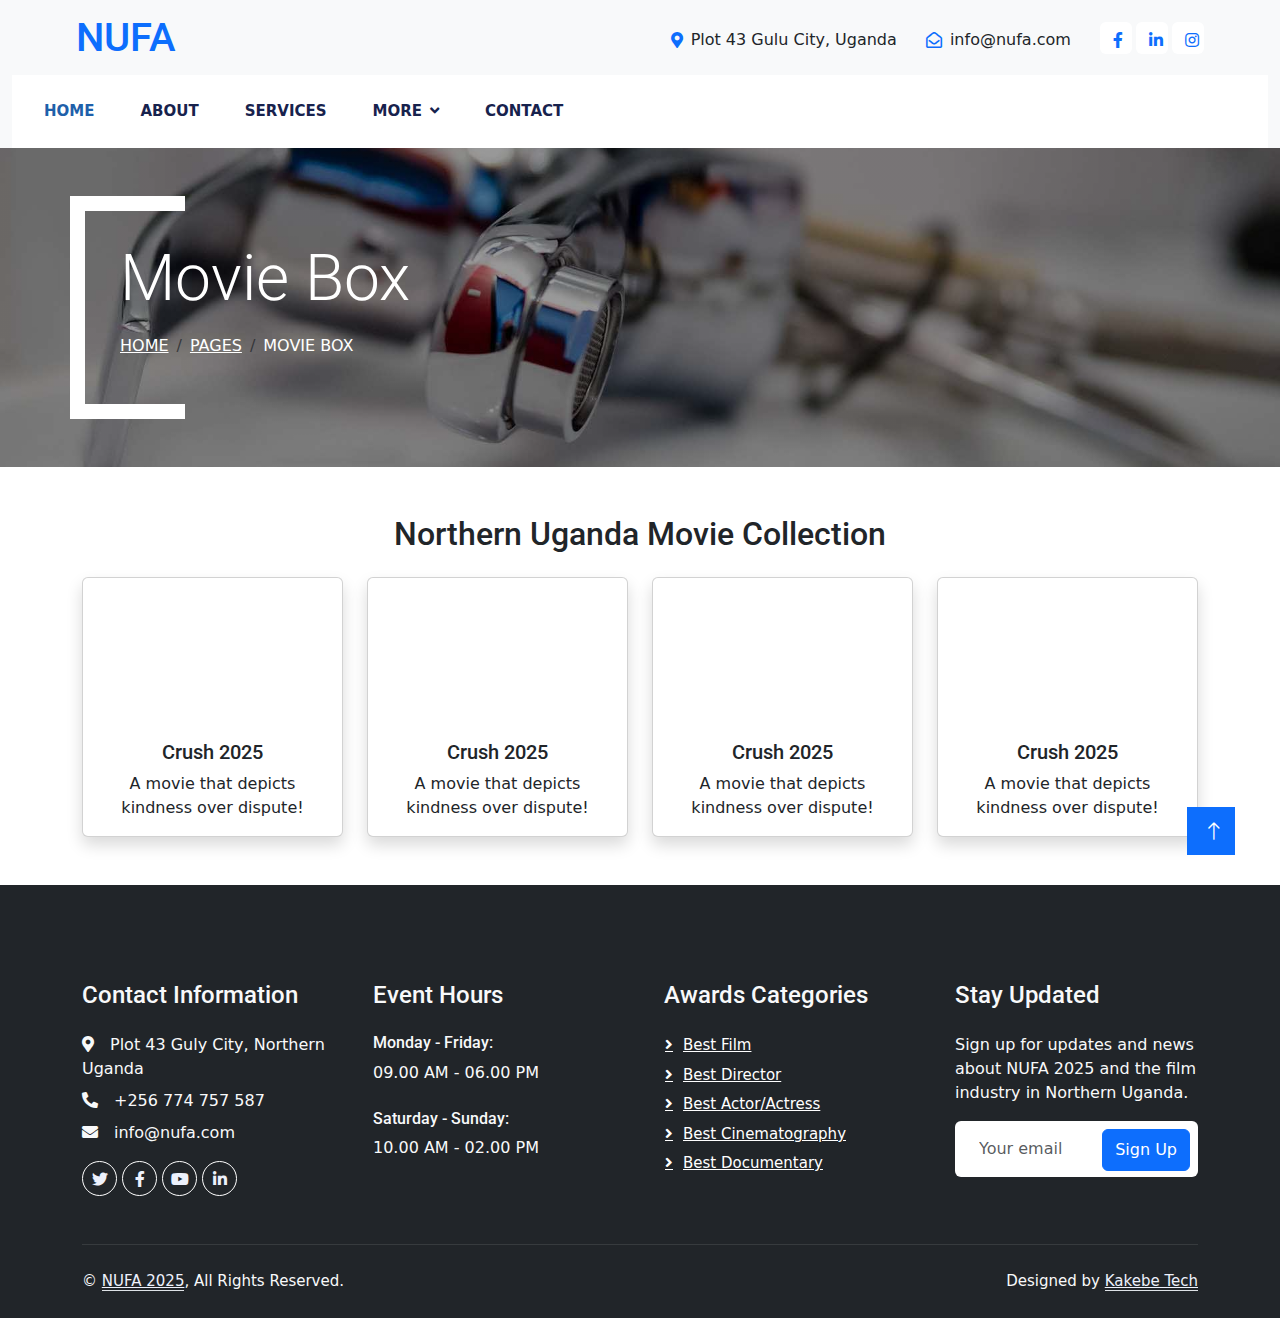
<file: moviebox.html>
<!DOCTYPE html>
<html lang="en">

<head>
    <meta charset="utf-8">
    <title>Movie Book – NUFA Film Showcase</title>
    <meta content="width=device-width, initial-scale=1.0" name="viewport">
    <meta content="Movie Book, NUFA films, Northern Uganda films, Ugandan cinema, best African movies, award-winning films, NUFA movie showcase, film screenings, watch Ugandan movies, top-rated films, independent films Uganda, latest Ugandan movies, African storytelling, film festival movies, must-watch films, movie trailers, movie synopses, film industry Uganda, cinematic excellence, best storytelling films, filmmaker highlights, NUFA film listings, movie booking, African directors, Ugandan filmmakers, movie reservations, short films Uganda, feature films, documentary films, drama movies, action films, best cinematography, movie reviews, classic Ugandan movies, up-and-coming filmmakers, watch films online, NUFA official selection, storytelling excellence, movie lovers, digital cinema, behind-the-scenes films, new film releases, creative storytelling, best movie scripts, Ugandan cultural films, best director awards, festival film lineup, documentary showcase, film appreciation, cinema industry, top movie picks, must-see films, regional cinema, African cinema growth, digital film screenings, premier film event, festival movie tickets, Ugandan storytelling, best indie films, creative visionaries, filmmaker interviews, cinematic masterpieces, watch movie trailers, NUFA film experience, top storytelling talent, outstanding performances, storytelling legacy, unforgettable movies, cultural storytelling, innovative filmmakers, immersive film experience, NUFA exclusive films, movie discussions, meet the directors, celebrated filmmakers, short film festival, storytelling innovation, high-quality cinematography, award-winning storytelling, Ugandan movie database, digital storytelling, cinema excellence, screenplay highlights, compelling narratives, best African directors, cinematic vision, film culture, filmmaking brilliance, outstanding screenplays, top-rated African films, iconic Ugandan movies, entertainment industry, regional storytelling, aspiring filmmakers, must-watch short films, festival award winners, exceptional acting, unforgettable cinema, artistic filmmaking, NUFA best films, storytelling through film, cinema appreciation." name="keywords">
    <meta content="Explore an exclusive collection of the finest films from Northern Uganda and beyond in the Movie Book section. From gripping dramas to inspiring documentaries, this is your gateway to the most compelling storytelling in the region. Discover groundbreaking films, learn about their directors, and dive into behind-the-scenes insights. Whether you're a film enthusiast, critic, or industry professional, Movie Book offers a curated selection of cinematic excellence. Watch trailers, read synopses, and book screenings for your favorite films. Immerse yourself in the magic of storytelling and celebrate the art of filmmaking with NUFA!" name="description">

    <!-- Favicon -->
    <link href="img/favicon.ico" rel="icon">

    <!-- Google Web Fonts -->
    <link rel="preconnect" href="https://fonts.googleapis.com">
    <link rel="preconnect" href="https://fonts.gstatic.com" crossorigin>
    <link href="https://fonts.googleapis.com/css2?family=Inter:wght@400;600&family=Roboto:wght@500;700&display=swap" rel="stylesheet">

    <!-- Icon Font Stylesheet -->
    <link href="https://cdnjs.cloudflare.com/ajax/libs/font-awesome/5.10.0/css/all.min.css" rel="stylesheet">
    <link href="https://cdn.jsdelivr.net/npm/bootstrap-icons@1.4.1/font/bootstrap-icons.css" rel="stylesheet">

    <!-- Libraries Stylesheet -->
    <link href="lib/animate/animate.min.css" rel="stylesheet">
    <link href="lib/owlcarousel/assets/owl.carousel.min.css" rel="stylesheet">
    <link href="lib/tempusdominus/css/tempusdominus-bootstrap-4.min.css" rel="stylesheet" />

    <!-- Customized Bootstrap Stylesheet -->
    <link href="css/bootstrap.min.css" rel="stylesheet">

    <!-- Template Stylesheet -->
    <link href="css/style.css" rel="stylesheet">

    
</head>

<body>
    <!-- Spinner Start -->
    <div id="spinner" class="show bg-white position-fixed translate-middle w-100 vh-100 top-50 start-50 d-flex align-items-center justify-content-center">
        <div class="spinner-border text-primary" style="width: 3rem; height: 3rem;" role="status">
            <span class="sr-only">Loading...</span>
        </div>
    </div>
    <!-- Spinner End -->


    <!-- Topbar Start -->
    <div class="container-fluid bg-light d-none d-lg-block">
        <div class="row align-items-center top-bar">
            <div class="col-lg-3 col-md-12 text-center text-lg-start">
                <a href="" class="navbar-brand m-0 p-0">
                    <h1 class="text-primary m-0">NUFA</h1>
                </a>
            </div>
            <div class="col-lg-9 col-md-12 text-end">
                <div class="h-100 d-inline-flex align-items-center me-4">
                    <i class="fa fa-map-marker-alt text-primary me-2"></i>
                    <p class="m-0">Plot 43 Gulu City, Uganda</p>
                </div>
                <div class="h-100 d-inline-flex align-items-center me-4">
                    <i class="far fa-envelope-open text-primary me-2"></i>
                    <p class="m-0">info@nufa.com</p>
                </div>
                <div class="h-100 d-inline-flex align-items-center">
                    <a class="btn btn-sm-square bg-white text-primary me-1" href="https://www.facebook.com/profile.php?id=61566267335013" target="_blank"><i class="fab fa-facebook-f"></i></a>
                    <!-- <a class="btn btn-sm-square bg-white text-primary me-1" href=""><i class="fab fa-twitter"></i></a> -->
                    <a class="btn btn-sm-square bg-white text-primary me-1" href="https://www.linkedin.com/company/northern-uganda-film-makers-association-nufa" target="_blank"><i class="fab fa-linkedin-in"></i></a>
                    <a class="btn btn-sm-square bg-white text-primary me-0" href="https://www.instagram.com/nufa2025?igsh=bHVkaHF2dzBhZjg4" target="_blank"><i class="fab fa-instagram"></i></a>
                </div>
            </div>
        </div>
    </div>
    <!-- Topbar End -->


    <!-- Navbar Start -->
    <div class="container-fluid nav-bar bg-light">
        <nav class="navbar navbar-expand-lg navbar-light bg-white p-3 py-lg-0 px-lg-4">
            <a href="" class="navbar-brand d-flex align-items-center m-0 p-0 d-lg-none">
                <h1 class="text-primary m-0">NUFA</h1>
            </a>
            <button class="navbar-toggler" type="button" data-bs-toggle="collapse" data-bs-target="#navbarCollapse">
                <span class="fa fa-bars"></span>
            </button>
            <div class="collapse navbar-collapse" id="navbarCollapse">
                <div class="navbar-nav me-auto">
                    <a href="index.html" class="nav-item nav-link active">Home</a>
                    <a href="about.html" class="nav-item nav-link">About</a>
                    <a href="service.html" class="nav-item nav-link">Services</a>
                    <div class="nav-item dropdown">
                        <a href="#" class="nav-link dropdown-toggle" data-bs-toggle="dropdown">More</a>
                        <div class="dropdown-menu fade-up m-0">
                            <a href="team.html" class="dropdown-item">Team</a>
                            <a href="gallery.html" class="dropdown-item active">Gallery</a>
                            <a href="booking.html" class="dropdown-item">Tickets</a>
                            <a href="moviebox.html" class="dropdown-item">Northern Uganda Movie Box</a>
                    
                        </div>
                    </div>
                    <a href="contact.html" class="nav-item nav-link">Contact</a>
                </div>
                    <!-- <div class="mt-4 mt-lg-0 me-lg-n4 py-3 px-4 bg-primary d-flex align-items-center">
                        <div class="d-flex flex-shrink-0 align-items-center justify-content-center bg-white" style="width: 45px; height: 45px;">
                            <i class="fa fa-phone-alt text-primary"></i>
                        </div>
                        <div class="ms-3">
            <p class="mb-1 text-white">Emergency 24/7</p>
                            <h5 class="m-0 text-secondary">0774757587 </h5>
                        </div> -->
                </div>
            </div>
        </nav>
    </div>
    <!-- Navbar End -->


    <!-- Page Header Start -->
    <div class="container-fluid page-header mb-5 py-5">
        <div class="container">
            <h1 class="display-3 text-white mb-3 animated slideInDown">Movie Box</h1>
            <nav aria-label="breadcrumb animated slideInDown">
                <ol class="breadcrumb text-uppercase">
                    <li class="breadcrumb-item"><a class="text-white" href="#">Home</a></li>
                    <li class="breadcrumb-item"><a class="text-white" href="#">Pages</a></li>
                    <li class="breadcrumb-item text-white active" aria-current="page">Movie Box</li>
                </ol>
            </nav>
        </div>
    </div>
    <!-- Page Header End -->


    <!-- Movie Box starts here -->
    <!DOCTYPE html>
    <html lang="en">
    <head>
        <meta charset="UTF-8">
        <meta name="viewport" content="width=device-width, initial-scale=1">
        <title>Movie Collection - Northern Uganda</title>
        <link href="https://cdn.jsdelivr.net/npm/bootstrap@5.3.0/dist/css/bootstrap.min.css" rel="stylesheet">
    </head>
    <body>
    
    <div class="container my-5">
        <h2 class="text-center mb-4">Northern Uganda Movie Collection</h2>
    
        <div class="row g-4">
            <!-- Movie 1 -->
            <div class="col-md-3">
                <div class="card shadow">
                    <div class="ratio ratio-16x9">
                        <iframe width="560" height="315" src="https://www.youtube.com/embed/0vPU1yhKsRU?si=0rtd2lkiBFOPj2P0" title="YouTube video player" frameborder="0" allow="accelerometer; autoplay; clipboard-write; encrypted-media; gyroscope; picture-in-picture; web-share" referrerpolicy="strict-origin-when-cross-origin" allowfullscreen></iframe>
                    </div>
                    <div class="card-body text-center">
                        <h5 class="card-title">Crush 2025</h5>
                        <p class="card-text">A movie that depicts kindness over dispute!</p>
                    </div>
                </div>
            </div>
    
            <!-- Movie 2 -->
            <div class="col-md-3">
                <div class="card shadow">
                    <div class="ratio ratio-16x9">
                        <iframe width="560" height="315" src="https://www.youtube.com/embed/0vPU1yhKsRU?si=0rtd2lkiBFOPj2P0" title="YouTube video player" frameborder="0" allow="accelerometer; autoplay; clipboard-write; encrypted-media; gyroscope; picture-in-picture; web-share" referrerpolicy="strict-origin-when-cross-origin" allowfullscreen></iframe>
                    </div>
                    <div class="card-body text-center">
                        <h5 class="card-title">Crush 2025</h5>
                        <p class="card-text">A movie that depicts kindness over dispute!</p>
                    </div>
                </div>
            </div>
    
            <!-- Movie 3 -->
            <div class="col-md-3">
                <div class="card shadow">
                    <div class="ratio ratio-16x9">
                        <iframe width="560" height="315" src="https://www.youtube.com/embed/0vPU1yhKsRU?si=0rtd2lkiBFOPj2P0" title="YouTube video player" frameborder="0" allow="accelerometer; autoplay; clipboard-write; encrypted-media; gyroscope; picture-in-picture; web-share" referrerpolicy="strict-origin-when-cross-origin" allowfullscreen></iframe>
                    </div>
                    <div class="card-body text-center">
                        <h5 class="card-title">Crush 2025</h5>
                        <p class="card-text">A movie that depicts kindness over dispute!</p>
                    </div>
                </div>
            </div>
    
            <!-- Movie 4 -->
            <div class="col-md-3">
                <div class="card shadow">
                    <div class="ratio ratio-16x9">
                        <iframe width="560" height="315" src="https://www.youtube.com/embed/0vPU1yhKsRU?si=0rtd2lkiBFOPj2P0" title="YouTube video player" frameborder="0" allow="accelerometer; autoplay; clipboard-write; encrypted-media; gyroscope; picture-in-picture; web-share" referrerpolicy="strict-origin-when-cross-origin" allowfullscreen></iframe>
                    </div>
                    <div class="card-body text-center">
                        <h5 class="card-title">Crush 2025</h5>
                        <p class="card-text">A movie that depicts kindness over dispute!</p>
                    </div>
                </div>
            </div>
        </div>
    </div>
    
    <script src="https://cdn.jsdelivr.net/npm/bootstrap@5.3.0/dist/js/bootstrap.bundle.min.js"></script>
    </body>
    </html>
    







        
 <!-- Footer Start -->
<div class="container-fluid bg-dark text-light footer pt-5 mt-5 wow fadeIn" data-wow-delay="0.1s">
    <div class="container py-5">
        <div class="row g-5">
            <div class="col-lg-3 col-md-6">
                <h4 class="text-light mb-4">Contact Information</h4>
                <p class="mb-2"><i class="fa fa-map-marker-alt me-3"></i>Plot 43 Guly City, Northern Uganda</p>
                <p class="mb-2"><i class="fa fa-phone-alt me-3"></i>+256 774 757 587</p>
                <p class="mb-2"><i class="fa fa-envelope me-3"></i>info@nufa.com</p>
                <div class="d-flex pt-2">
                    <a class="btn btn-outline-light btn-social" href="https://twitter.com/NUFAUganda"><i class="fab fa-twitter"></i></a>
                    <a class="btn btn-outline-light btn-social" href="https://facebook.com/NUFAUganda"><i class="fab fa-facebook-f"></i></a>
                    <a class="btn btn-outline-light btn-social" href="https://youtube.com/channel/NUFAUganda"><i class="fab fa-youtube"></i></a>
                    <a class="btn btn-outline-light btn-social" href="https://linkedin.com/company/NUFAUganda"><i class="fab fa-linkedin-in"></i></a>
                </div>
            </div>
            <div class="col-lg-3 col-md-6">
                <h4 class="text-light mb-4">Event Hours</h4>
                <h6 class="text-light">Monday - Friday:</h6>
                <p class="mb-4">09.00 AM - 06.00 PM</p>
                <h6 class="text-light">Saturday - Sunday:</h6>
                <p class="mb-0">10.00 AM - 02.00 PM</p>
            </div>
            <div class="col-lg-3 col-md-6">
                <h4 class="text-light mb-4">Awards Categories</h4>
                <a class="btn btn-link" href="">Best Film</a>
                <a class="btn btn-link" href="">Best Director</a>
                <a class="btn btn-link" href="">Best Actor/Actress</a>
                <a class="btn btn-link" href="">Best Cinematography</a>
                <a class="btn btn-link" href="">Best Documentary</a>
            </div>
            <div class="col-lg-3 col-md-6">
                <h4 class="text-light mb-4">Stay Updated</h4>
                <p>Sign up for updates and news about NUFA 2025 and the film industry in Northern Uganda.</p>
                <div class="position-relative mx-auto" style="max-width: 400px;">
                    <input class="form-control border-0 w-100 py-3 ps-4 pe-5" type="text" placeholder="Your email">
                    <button type="button" class="btn btn-primary py-2 position-absolute top-0 end-0 mt-2 me-2">Sign Up</button>
                </div>
            </div>
        </div>
    </div>
    <div class="container">
        <div class="copyright">
            <div class="row">
                <div class="col-md-6 text-center text-md-start mb-3 mb-md-0">
                    &copy; <a class="border-bottom" href="#">NUFA 2025</a>, All Rights Reserved.
                </div>
                <div class="col-md-6 text-center text-md-end">
                    Designed by <a class="border-bottom" href="https://kakebe.tech">Kakebe Tech</a>
                </div>
            </div>
        </div>
    </div>
</div>
<!-- Footer End -->

    <!-- Back to Top -->
    <a href="#" class="btn btn-lg btn-primary btn-lg-square rounded-0 back-to-top"><i class="bi bi-arrow-up"></i></a>


    <!-- JavaScript Libraries -->
    <script src="https://code.jquery.com/jquery-3.4.1.min.js"></script>
    <script src="https://cdn.jsdelivr.net/npm/bootstrap@5.0.0/dist/js/bootstrap.bundle.min.js"></script>
    <script src="lib/wow/wow.min.js"></script>
    <script src="lib/easing/easing.min.js"></script>
    <script src="lib/waypoints/waypoints.min.js"></script>
    <script src="lib/counterup/counterup.min.js"></script>
    <script src="lib/owlcarousel/owl.carousel.min.js"></script>
    <script src="lib/tempusdominus/js/moment.min.js"></script>
    <script src="lib/tempusdominus/js/moment-timezone.min.js"></script>
    <script src="lib/tempusdominus/js/tempusdominus-bootstrap-4.min.js"></script>

    <!-- Template Javascript -->
    <script src="js/main.js"></script>
</body>

</html>
</file>
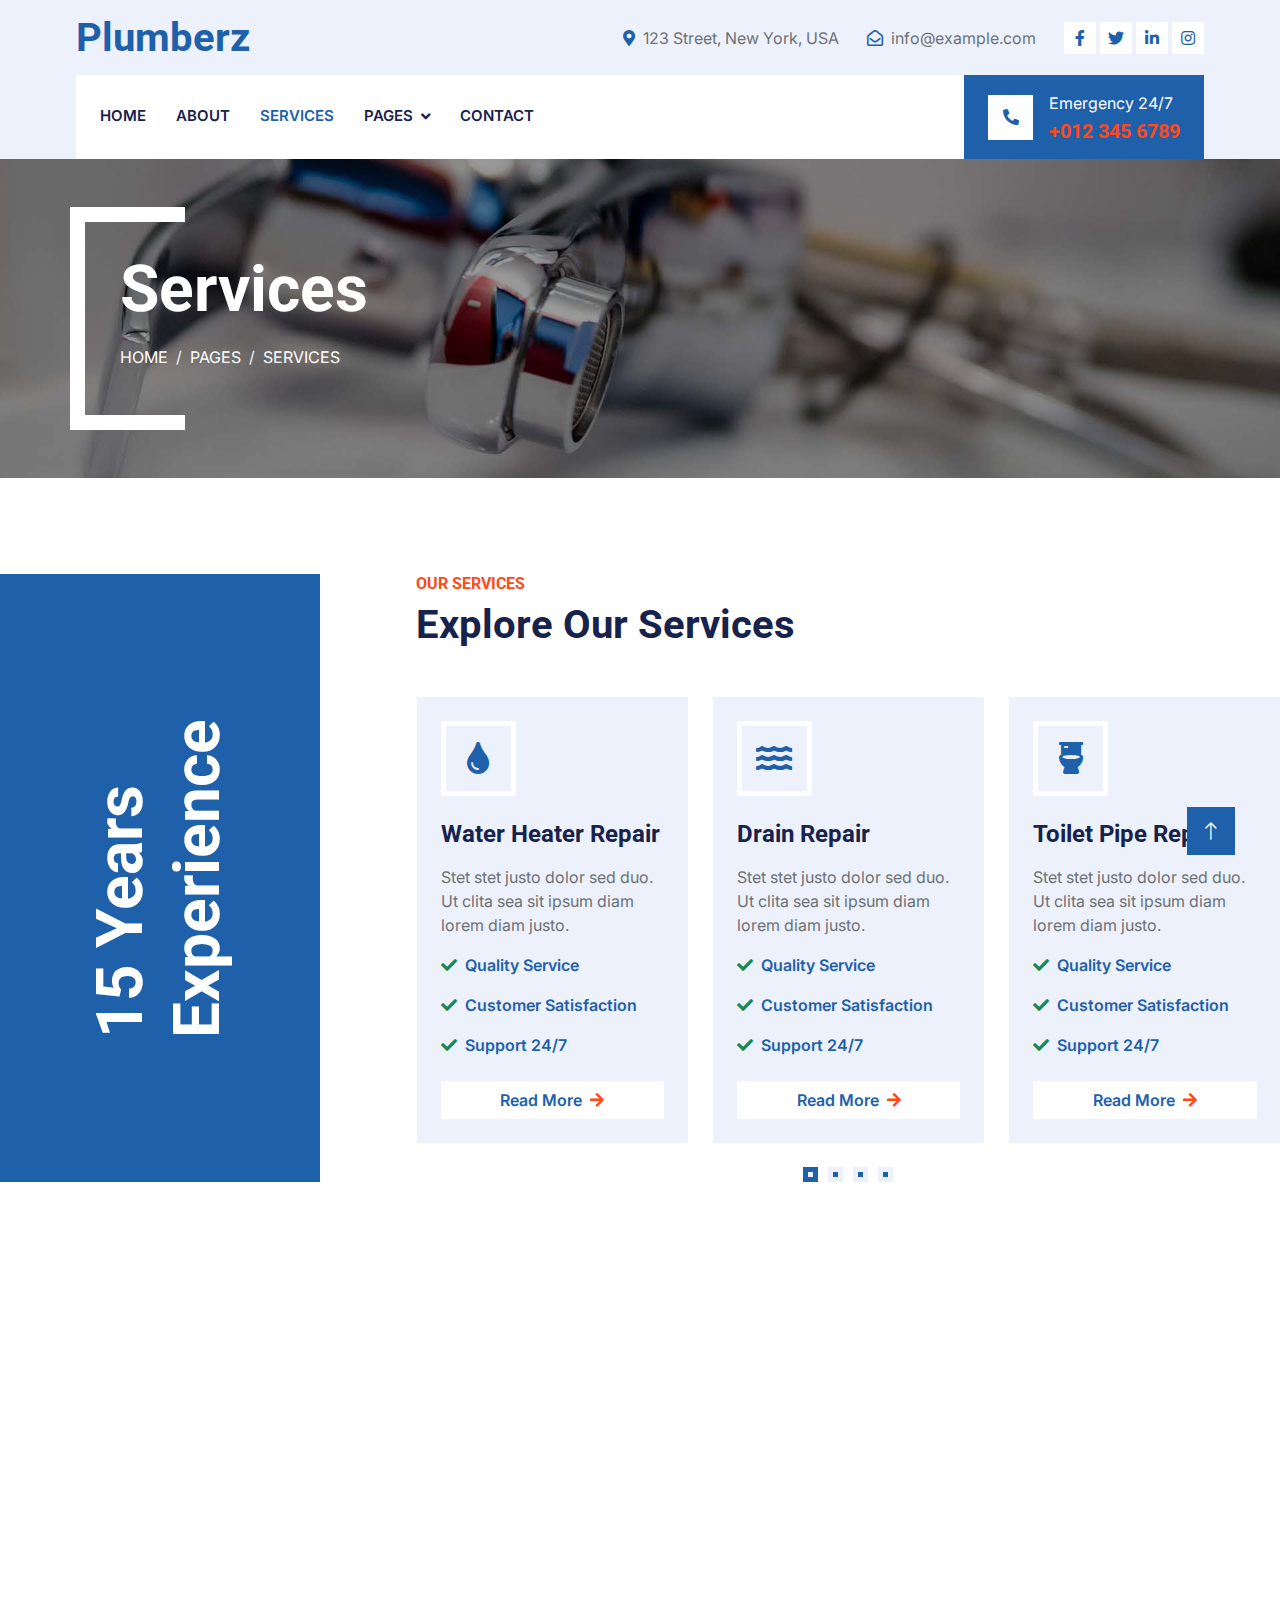
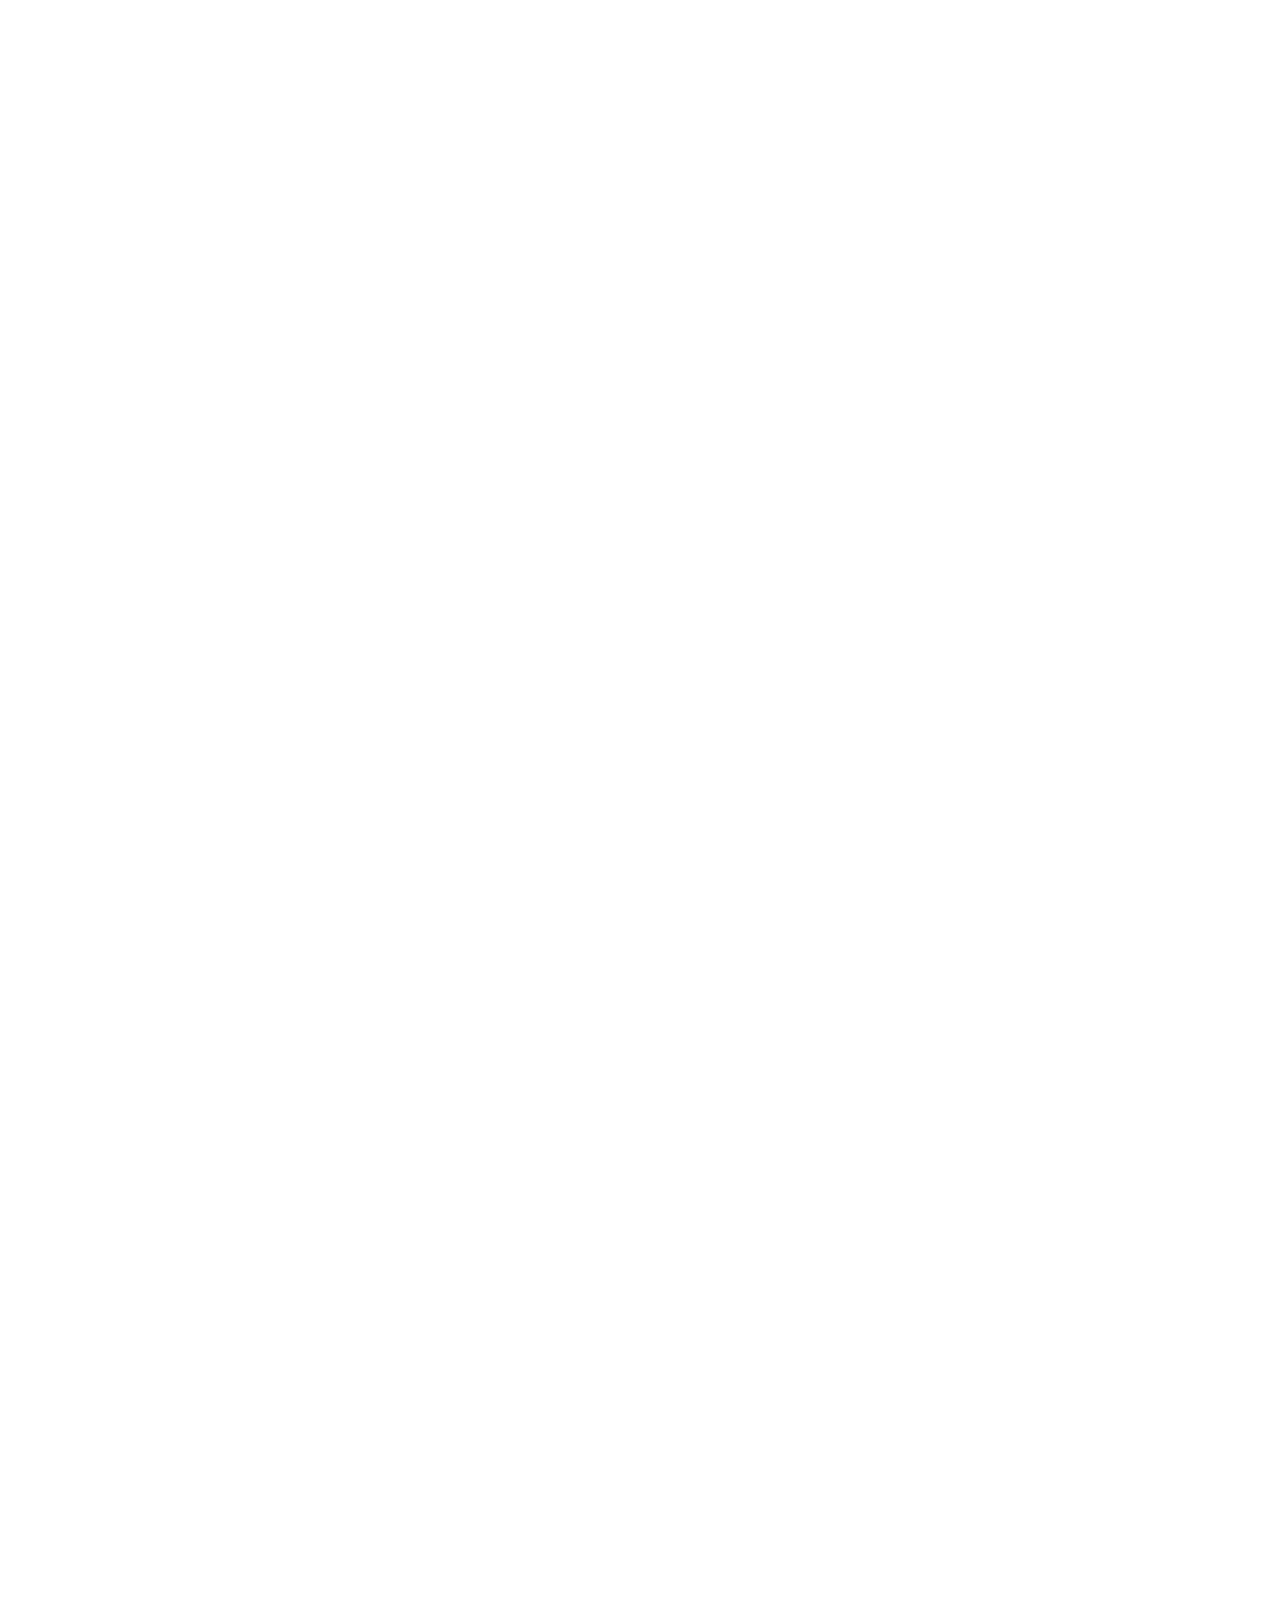
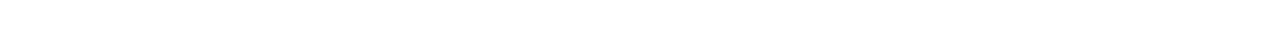
<file: service.html>
<!DOCTYPE html>
<html lang="en">

<head>
    <meta charset="utf-8">
    <title>Plumberz - Free Plumbing Website Template</title>
    <meta content="width=device-width, initial-scale=1.0" name="viewport">
    <meta content="" name="keywords">
    <meta content="" name="description">

    <!-- Favicon -->
    <link href="img/favicon.ico" rel="icon">

    <!-- Google Web Fonts -->
    <link rel="preconnect" href="https://fonts.googleapis.com">
    <link rel="preconnect" href="https://fonts.gstatic.com" crossorigin>
    <link href="https://fonts.googleapis.com/css2?family=Inter:wght@400;600&family=Roboto:wght@500;700&display=swap" rel="stylesheet">

    <!-- Icon Font Stylesheet -->
    <link href="https://cdnjs.cloudflare.com/ajax/libs/font-awesome/5.10.0/css/all.min.css" rel="stylesheet">
    <link href="https://cdn.jsdelivr.net/npm/bootstrap-icons@1.4.1/font/bootstrap-icons.css" rel="stylesheet">

    <!-- Libraries Stylesheet -->
    <link href="lib/animate/animate.min.css" rel="stylesheet">
    <link href="lib/owlcarousel/assets/owl.carousel.min.css" rel="stylesheet">
    <link href="lib/tempusdominus/css/tempusdominus-bootstrap-4.min.css" rel="stylesheet" />

    <!-- Customized Bootstrap Stylesheet -->
    <link href="css/bootstrap.min.css" rel="stylesheet">

    <!-- Template Stylesheet -->
    <link href="css/style.css" rel="stylesheet">
</head>

<body>
    <!-- Spinner Start -->
    <div id="spinner" class="show bg-white position-fixed translate-middle w-100 vh-100 top-50 start-50 d-flex align-items-center justify-content-center">
        <div class="spinner-border text-primary" style="width: 3rem; height: 3rem;" role="status">
            <span class="sr-only">Loading...</span>
        </div>
    </div>
    <!-- Spinner End -->


    <!-- Topbar Start -->
    <div class="container-fluid bg-light d-none d-lg-block">
        <div class="row align-items-center top-bar">
            <div class="col-lg-3 col-md-12 text-center text-lg-start">
                <a href="" class="navbar-brand m-0 p-0">
                    <h1 class="text-primary m-0">Plumberz</h1>
                </a>
            </div>
            <div class="col-lg-9 col-md-12 text-end">
                <div class="h-100 d-inline-flex align-items-center me-4">
                    <i class="fa fa-map-marker-alt text-primary me-2"></i>
                    <p class="m-0">123 Street, New York, USA</p>
                </div>
                <div class="h-100 d-inline-flex align-items-center me-4">
                    <i class="far fa-envelope-open text-primary me-2"></i>
                    <p class="m-0">info@example.com</p>
                </div>
                <div class="h-100 d-inline-flex align-items-center">
                    <a class="btn btn-sm-square bg-white text-primary me-1" href=""><i class="fab fa-facebook-f"></i></a>
                    <a class="btn btn-sm-square bg-white text-primary me-1" href=""><i class="fab fa-twitter"></i></a>
                    <a class="btn btn-sm-square bg-white text-primary me-1" href=""><i class="fab fa-linkedin-in"></i></a>
                    <a class="btn btn-sm-square bg-white text-primary me-0" href=""><i class="fab fa-instagram"></i></a>
                </div>
            </div>
        </div>
    </div>
    <!-- Topbar End -->


    <!-- Navbar Start -->
    <div class="container-fluid nav-bar bg-light">
        <nav class="navbar navbar-expand-lg navbar-light bg-white p-3 py-lg-0 px-lg-4">
            <a href="" class="navbar-brand d-flex align-items-center m-0 p-0 d-lg-none">
                <h1 class="text-primary m-0">Plumberz</h1>
            </a>
            <button class="navbar-toggler" type="button" data-bs-toggle="collapse" data-bs-target="#navbarCollapse">
                <span class="fa fa-bars"></span>
            </button>
            <div class="collapse navbar-collapse" id="navbarCollapse">
                <div class="navbar-nav me-auto">
                    <a href="index.html" class="nav-item nav-link">Home</a>
                    <a href="about.html" class="nav-item nav-link">About</a>
                    <a href="service.html" class="nav-item nav-link active">Services</a>
                    <div class="nav-item dropdown">
                        <a href="#" class="nav-link dropdown-toggle" data-bs-toggle="dropdown">Pages</a>
                        <div class="dropdown-menu fade-up m-0">
                            <a href="booking.html" class="dropdown-item">Booking</a>
                            <a href="team.html" class="dropdown-item">Technicians</a>
                            <a href="testimonial.html" class="dropdown-item">Testimonial</a>
                            <a href="404.html" class="dropdown-item">404 Page</a>
                        </div>
                    </div>
                    <a href="contact.html" class="nav-item nav-link">Contact</a>
                </div>
                <div class="mt-4 mt-lg-0 me-lg-n4 py-3 px-4 bg-primary d-flex align-items-center">
                    <div class="d-flex flex-shrink-0 align-items-center justify-content-center bg-white" style="width: 45px; height: 45px;">
                        <i class="fa fa-phone-alt text-primary"></i>
                    </div>
                    <div class="ms-3">
                        <p class="mb-1 text-white">Emergency 24/7</p>
                        <h5 class="m-0 text-secondary">+012 345 6789</h5>
                    </div>
                </div>
            </div>
        </nav>
    </div>
    <!-- Navbar End -->


    <!-- Page Header Start -->
    <div class="container-fluid page-header mb-5 py-5">
        <div class="container">
            <h1 class="display-3 text-white mb-3 animated slideInDown">Services</h1>
            <nav aria-label="breadcrumb animated slideInDown">
                <ol class="breadcrumb text-uppercase">
                    <li class="breadcrumb-item"><a class="text-white" href="#">Home</a></li>
                    <li class="breadcrumb-item"><a class="text-white" href="#">Pages</a></li>
                    <li class="breadcrumb-item text-white active" aria-current="page">Services</li>
                </ol>
            </nav>
        </div>
    </div>
    <!-- Page Header End -->


    <!-- Service Start -->
    <div class="container-fluid py-5 px-4 px-lg-0">
        <div class="row g-0">
            <div class="col-lg-3 d-none d-lg-flex">
                <div class="d-flex align-items-center justify-content-center bg-primary w-100 h-100">
                    <h1 class="display-3 text-white m-0" style="transform: rotate(-90deg);">15 Years Experience</h1>
                </div>
            </div>
            <div class="col-md-12 col-lg-9">
                <div class="ms-lg-5 ps-lg-5">
                    <div class="text-center text-lg-start wow fadeInUp" data-wow-delay="0.1s">
                        <h6 class="text-secondary text-uppercase">Our Services</h6>
                        <h1 class="mb-5">Explore Our Services</h1>
                    </div>
                    <div class="owl-carousel service-carousel position-relative wow fadeInUp" data-wow-delay="0.1s">
                        <div class="bg-light p-4">
                            <div class="d-flex align-items-center justify-content-center border border-5 border-white mb-4" style="width: 75px; height: 75px;">
                                <i class="fa fa-water fa-2x text-primary"></i>
                            </div>
                            <h4 class="mb-3">Drain Repair</h4>
                            <p>Stet stet justo dolor sed duo. Ut clita sea sit ipsum diam lorem diam justo.</p>
                            <p class="text-primary fw-medium"><i class="fa fa-check text-success me-2"></i>Quality Service</p>
                            <p class="text-primary fw-medium"><i class="fa fa-check text-success me-2"></i>Customer Satisfaction</p>
                            <p class="text-primary fw-medium"><i class="fa fa-check text-success me-2"></i>Support 24/7</p>
                            <a href="" class="btn bg-white text-primary w-100 mt-2">Read More<i class="fa fa-arrow-right text-secondary ms-2"></i></a>
                        </div>
                        <div class="bg-light p-4">
                            <div class="d-flex align-items-center justify-content-center border border-5 border-white mb-4" style="width: 75px; height: 75px;">
                                <i class="fa fa-toilet fa-2x text-primary"></i>
                            </div>
                            <h4 class="mb-3">Toilet Pipe Repair</h4>
                            <p>Stet stet justo dolor sed duo. Ut clita sea sit ipsum diam lorem diam justo.</p>
                            <p class="text-primary fw-medium"><i class="fa fa-check text-success me-2"></i>Quality Service</p>
                            <p class="text-primary fw-medium"><i class="fa fa-check text-success me-2"></i>Customer Satisfaction</p>
                            <p class="text-primary fw-medium"><i class="fa fa-check text-success me-2"></i>Support 24/7</p>
                            <a href="" class="btn bg-white text-primary w-100 mt-2">Read More<i class="fa fa-arrow-right text-secondary ms-2"></i></a>
                        </div>
                        <div class="bg-light p-4">
                            <div class="d-flex align-items-center justify-content-center border border-5 border-white mb-4" style="width: 75px; height: 75px;">
                                <i class="fa fa-shower fa-2x text-primary"></i>
                            </div>
                            <h4 class="mb-3">Sewer Line Repair</h4>
                            <p>Stet stet justo dolor sed duo. Ut clita sea sit ipsum diam lorem diam justo.</p>
                            <p class="text-primary fw-medium"><i class="fa fa-check text-success me-2"></i>Quality Service</p>
                            <p class="text-primary fw-medium"><i class="fa fa-check text-success me-2"></i>Customer Satisfaction</p>
                            <p class="text-primary fw-medium"><i class="fa fa-check text-success me-2"></i>Support 24/7</p>
                            <a href="" class="btn bg-white text-primary w-100 mt-2">Read More<i class="fa fa-arrow-right text-secondary ms-2"></i></a>
                        </div>
                        <div class="bg-light p-4">
                            <div class="d-flex align-items-center justify-content-center border border-5 border-white mb-4" style="width: 75px; height: 75px;">
                                <i class="fa fa-tint fa-2x text-primary"></i>
                            </div>
                            <h4 class="mb-3">Water Heater Repair</h4>
                            <p>Stet stet justo dolor sed duo. Ut clita sea sit ipsum diam lorem diam justo.</p>
                            <p class="text-primary fw-medium"><i class="fa fa-check text-success me-2"></i>Quality Service</p>
                            <p class="text-primary fw-medium"><i class="fa fa-check text-success me-2"></i>Customer Satisfaction</p>
                            <p class="text-primary fw-medium"><i class="fa fa-check text-success me-2"></i>Support 24/7</p>
                            <a href="" class="btn bg-white text-primary w-100 mt-2">Read More<i class="fa fa-arrow-right text-secondary ms-2"></i></a>
                        </div>
                    </div>
                </div>
            </div>
        </div>
    </div>
    <!-- Service End -->


    <!-- Booking Start -->
    <div class="container-fluid my-5 px-0">
        <div class="video wow fadeInUp" data-wow-delay="0.1s">
            <button type="button" class="btn-play" data-bs-toggle="modal" data-src="https://www.youtube.com/embed/DWRcNpR6Kdc" data-bs-target="#videoModal">
                <span></span>
            </button>

            <div class="modal fade" id="videoModal" tabindex="-1" aria-labelledby="exampleModalLabel" aria-hidden="true">
                <div class="modal-dialog">
                    <div class="modal-content rounded-0">
                        <div class="modal-header">
                            <h5 class="modal-title" id="exampleModalLabel">Youtube Video</h5>
                            <button type="button" class="btn-close" data-bs-dismiss="modal" aria-label="Close"></button>
                        </div>
                        <div class="modal-body">
                            <!-- 16:9 aspect ratio -->
                            <div class="ratio ratio-16x9">
                                <iframe class="embed-responsive-item" src="" id="video" allowfullscreen allowscriptaccess="always"
                                    allow="autoplay"></iframe>
                            </div>
                        </div>
                    </div>
                </div>
            </div>

            <h1 class="text-white mb-4">Emergency Plumbing Service</h1>
            <h3 class="text-white mb-0">24 Hours 7 Days a Week</h3>
        </div>
        <div class="container position-relative wow fadeInUp" data-wow-delay="0.1s" style="margin-top: -6rem;">
            <div class="row justify-content-center">
                <div class="col-lg-8">
                    <div class="bg-light text-center p-5">
                        <h1 class="mb-4">Book For A Service</h1>
                        <form>
                            <div class="row g-3">
                                <div class="col-12 col-sm-6">
                                    <input type="text" class="form-control border-0" placeholder="Your Name" style="height: 55px;">
                                </div>
                                <div class="col-12 col-sm-6">
                                    <input type="email" class="form-control border-0" placeholder="Your Email" style="height: 55px;">
                                </div>
                                <div class="col-12 col-sm-6">
                                    <select class="form-select border-0" style="height: 55px;">
                                        <option selected>Select A Service</option>
                                        <option value="1">Service 1</option>
                                        <option value="2">Service 2</option>
                                        <option value="3">Service 3</option>
                                    </select>
                                </div>
                                <div class="col-12 col-sm-6">
                                    <div class="date" id="date1" data-target-input="nearest">
                                        <input type="text"
                                            class="form-control border-0 datetimepicker-input"
                                            placeholder="Service Date" data-target="#date1" data-toggle="datetimepicker" style="height: 55px;">
                                    </div>
                                </div>
                                <div class="col-12">
                                    <textarea class="form-control border-0" placeholder="Special Request"></textarea>
                                </div>
                                <div class="col-12">
                                    <button class="btn btn-primary w-100 py-3" type="submit">Book Now</button>
                                </div>
                            </div>
                        </form>
                    </div>
                </div>
            </div>
        </div>
    </div>
    <!-- Booking End -->


    <!-- Testimonial Start -->
    <div class="container-xxl py-5 wow fadeInUp" data-wow-delay="0.1s">
        <div class="container">
            <div class="text-center">
                <h6 class="text-secondary text-uppercase">Testimonial</h6>
                <h1 class="mb-5">Our Clients Say!</h1>
            </div>
            <div class="owl-carousel testimonial-carousel position-relative wow fadeInUp" data-wow-delay="0.1s">
                <div class="testimonial-item text-center">
                    <div class="testimonial-text bg-light text-center p-4 mb-4">
                        <p class="mb-0">Tempor erat elitr rebum at clita. Diam dolor diam ipsum sit diam amet diam et eos. Clita erat ipsum et lorem et sit.</p>
                    </div>
                    <img class="bg-light rounded-circle p-2 mx-auto mb-2" src="img/testimonial-1.jpg" style="width: 80px; height: 80px;">
                    <div class="mb-2">
                        <small class="fa fa-star text-secondary"></small>
                        <small class="fa fa-star text-secondary"></small>
                        <small class="fa fa-star text-secondary"></small>
                        <small class="fa fa-star text-secondary"></small>
                        <small class="fa fa-star text-secondary"></small>
                    </div>
                    <h5 class="mb-1">Client Name</h5>
                    <p class="m-0">Profession</p>
                </div>
                <div class="testimonial-item text-center">
                    <div class="testimonial-text bg-light text-center p-4 mb-4">
                        <p class="mb-0">Tempor erat elitr rebum at clita. Diam dolor diam ipsum sit diam amet diam et eos. Clita erat ipsum et lorem et sit.</p>
                    </div>
                    <img class="bg-light rounded-circle p-2 mx-auto mb-2" src="img/testimonial-2.jpg" style="width: 80px; height: 80px;">
                    <div class="mb-2">
                        <small class="fa fa-star text-secondary"></small>
                        <small class="fa fa-star text-secondary"></small>
                        <small class="fa fa-star text-secondary"></small>
                        <small class="fa fa-star text-secondary"></small>
                        <small class="fa fa-star text-secondary"></small>
                    </div>
                    <h5 class="mb-1">Client Name</h5>
                    <p class="m-0">Profession</p>
                </div>
                <div class="testimonial-item text-center">
                    <div class="testimonial-text bg-light text-center p-4 mb-4">
                        <p class="mb-0">Tempor erat elitr rebum at clita. Diam dolor diam ipsum sit diam amet diam et eos. Clita erat ipsum et lorem et sit.</p>
                    </div>
                    <img class="bg-light rounded-circle p-2 mx-auto mb-2" src="img/testimonial-3.jpg" style="width: 80px; height: 80px;">
                    <div class="mb-2">
                        <small class="fa fa-star text-secondary"></small>
                        <small class="fa fa-star text-secondary"></small>
                        <small class="fa fa-star text-secondary"></small>
                        <small class="fa fa-star text-secondary"></small>
                        <small class="fa fa-star text-secondary"></small>
                    </div>
                    <h5 class="mb-1">Client Name</h5>
                    <p class="m-0">Profession</p>
                </div>
                <div class="testimonial-item text-center">
                    <div class="testimonial-text bg-light text-center p-4 mb-4">
                        <p class="mb-0">Tempor erat elitr rebum at clita. Diam dolor diam ipsum sit diam amet diam et eos. Clita erat ipsum et lorem et sit.</p>
                    </div>
                    <img class="bg-light rounded-circle p-2 mx-auto mb-2" src="img/testimonial-4.jpg" style="width: 80px; height: 80px;">
                    <div class="mb-2">
                        <small class="fa fa-star text-secondary"></small>
                        <small class="fa fa-star text-secondary"></small>
                        <small class="fa fa-star text-secondary"></small>
                        <small class="fa fa-star text-secondary"></small>
                        <small class="fa fa-star text-secondary"></small>
                    </div>
                    <h5 class="mb-1">Client Name</h5>
                    <p class="m-0">Profession</p>
                </div>
            </div>
        </div>
    </div>
    <!-- Testimonial End -->
        

    <!-- Footer Start -->
    <div class="container-fluid bg-dark text-light footer pt-5 mt-5 wow fadeIn" data-wow-delay="0.1s">
        <div class="container py-5">
            <div class="row g-5">
                <div class="col-lg-3 col-md-6">
                    <h4 class="text-light mb-4">Address</h4>
                    <p class="mb-2"><i class="fa fa-map-marker-alt me-3"></i>123 Street, New York, USA</p>
                    <p class="mb-2"><i class="fa fa-phone-alt me-3"></i>+012 345 67890</p>
                    <p class="mb-2"><i class="fa fa-envelope me-3"></i>info@example.com</p>
                    <div class="d-flex pt-2">
                        <a class="btn btn-outline-light btn-social" href=""><i class="fab fa-twitter"></i></a>
                        <a class="btn btn-outline-light btn-social" href=""><i class="fab fa-facebook-f"></i></a>
                        <a class="btn btn-outline-light btn-social" href=""><i class="fab fa-youtube"></i></a>
                        <a class="btn btn-outline-light btn-social" href=""><i class="fab fa-linkedin-in"></i></a>
                    </div>
                </div>
                <div class="col-lg-3 col-md-6">
                    <h4 class="text-light mb-4">Opening Hours</h4>
                    <h6 class="text-light">Monday - Friday:</h6>
                    <p class="mb-4">09.00 AM - 09.00 PM</p>
                    <h6 class="text-light">Saturday - Sunday:</h6>
                    <p class="mb-0">09.00 AM - 12.00 PM</p>
                </div>
                <div class="col-lg-3 col-md-6">
                    <h4 class="text-light mb-4">Services</h4>
                    <a class="btn btn-link" href="">Drain Cleaning</a>
                    <a class="btn btn-link" href="">Sewer Line</a>
                    <a class="btn btn-link" href="">Water Heating</a>
                    <a class="btn btn-link" href="">Toilet Cleaning</a>
                    <a class="btn btn-link" href="">Broken Pipe</a>
                </div>
                <div class="col-lg-3 col-md-6">
                    <h4 class="text-light mb-4">Newsletter</h4>
                    <p>Dolor amet sit justo amet elitr clita ipsum elitr est.</p>
                    <div class="position-relative mx-auto" style="max-width: 400px;">
                        <input class="form-control border-0 w-100 py-3 ps-4 pe-5" type="text" placeholder="Your email">
                        <button type="button" class="btn btn-primary py-2 position-absolute top-0 end-0 mt-2 me-2">SignUp</button>
                    </div>
                </div>
            </div>
        </div>
        <div class="container">
            <div class="copyright">
                <div class="row">
                    <div class="col-md-6 text-center text-md-start mb-3 mb-md-0">
                        &copy; <a class="border-bottom" href="#">Your Site Name</a>, All Right Reserved.
                    </div>
                    <div class="col-md-6 text-center text-md-end">
                        <!--/*** This template is free as long as you keep the footer author’s credit link/attribution link/backlink. If you'd like to use the template without the footer author’s credit link/attribution link/backlink, you can purchase the Credit Removal License from "https://htmlcodex.com/credit-removal". Thank you for your support. ***/-->
                        Designed By <a class="border-bottom" href="https://htmlcodex.com">HTML Codex</a> Distributed By <a href="https://themewagon.com">ThemeWagon</a>
                    </div>
                </div>
            </div>
        </div>
    </div>
    <!-- Footer End -->


    <!-- Back to Top -->
    <a href="#" class="btn btn-lg btn-primary btn-lg-square rounded-0 back-to-top"><i class="bi bi-arrow-up"></i></a>


    <!-- JavaScript Libraries -->
    <script src="https://code.jquery.com/jquery-3.4.1.min.js"></script>
    <script src="https://cdn.jsdelivr.net/npm/bootstrap@5.0.0/dist/js/bootstrap.bundle.min.js"></script>
    <script src="lib/wow/wow.min.js"></script>
    <script src="lib/easing/easing.min.js"></script>
    <script src="lib/waypoints/waypoints.min.js"></script>
    <script src="lib/counterup/counterup.min.js"></script>
    <script src="lib/owlcarousel/owl.carousel.min.js"></script>
    <script src="lib/tempusdominus/js/moment.min.js"></script>
    <script src="lib/tempusdominus/js/moment-timezone.min.js"></script>
    <script src="lib/tempusdominus/js/tempusdominus-bootstrap-4.min.js"></script>

    <!-- Template Javascript -->
    <script src="js/main.js"></script>
</body>

</html>
</file>
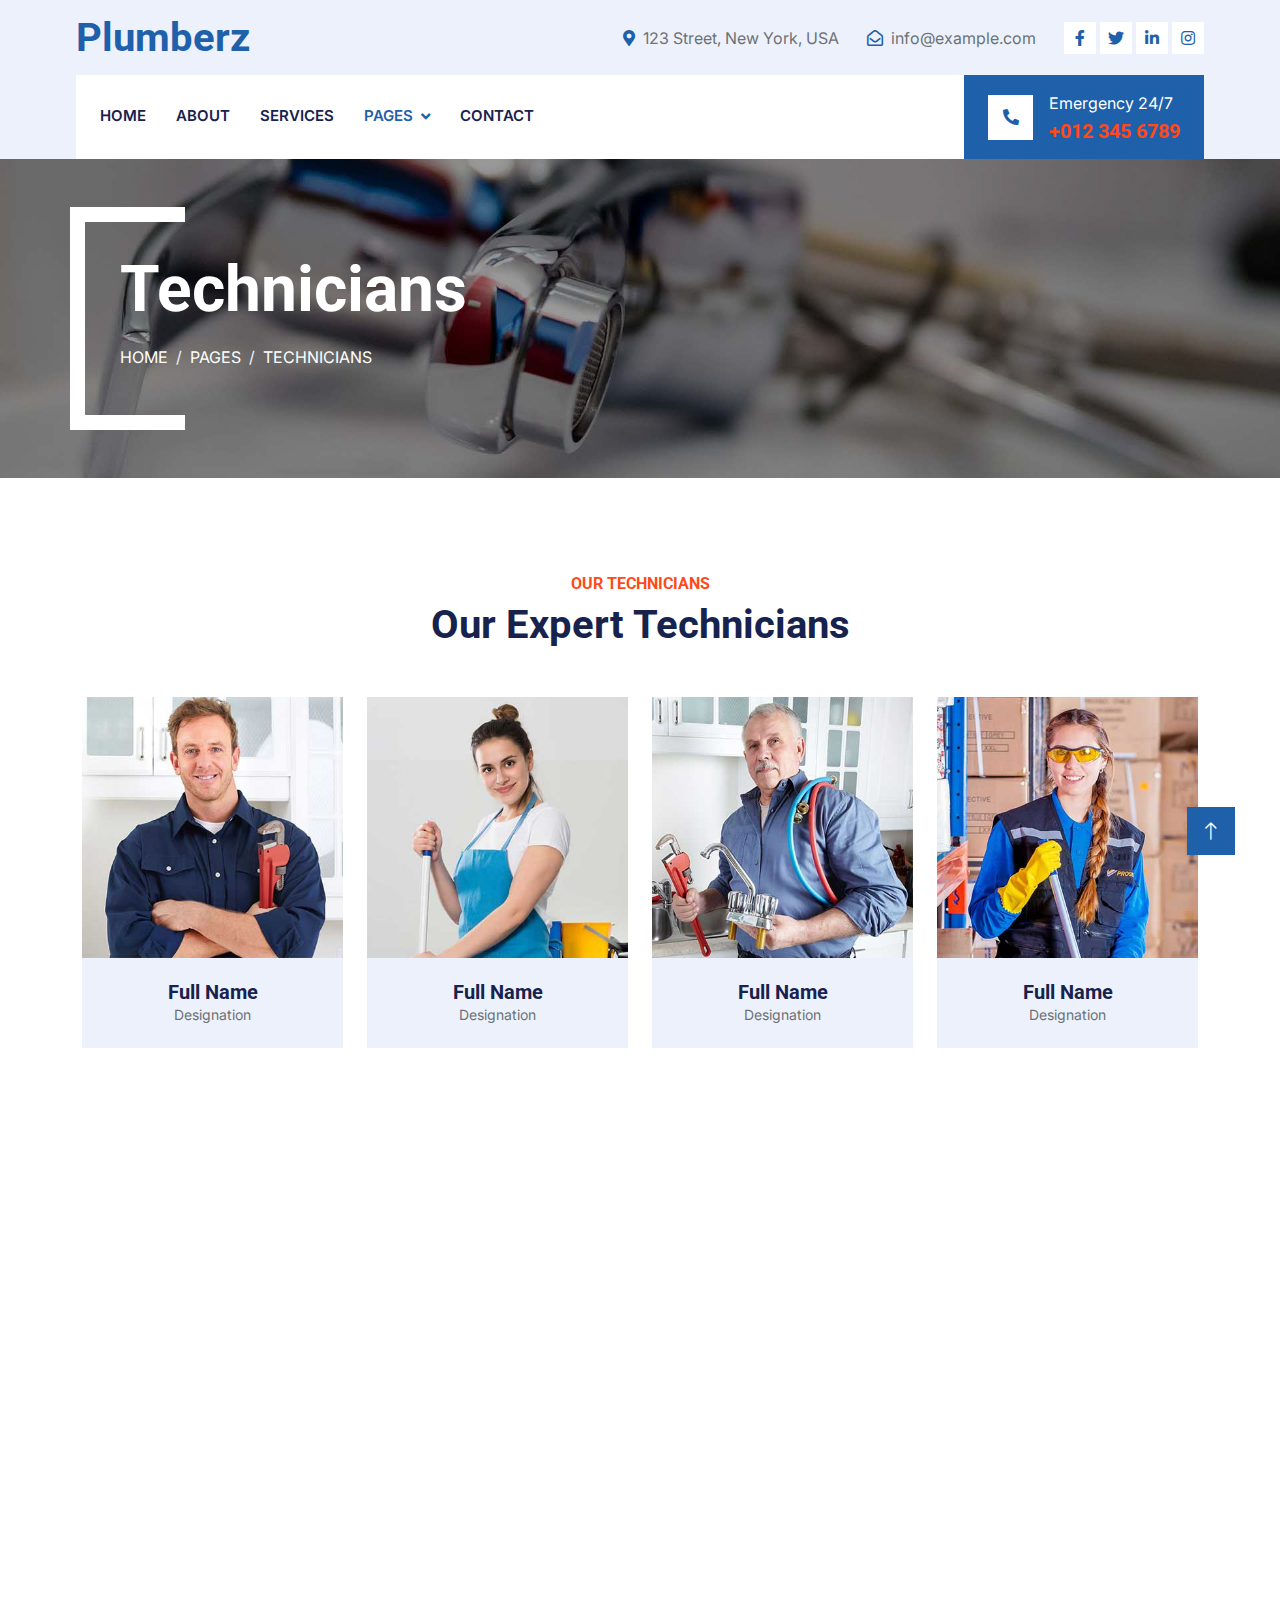
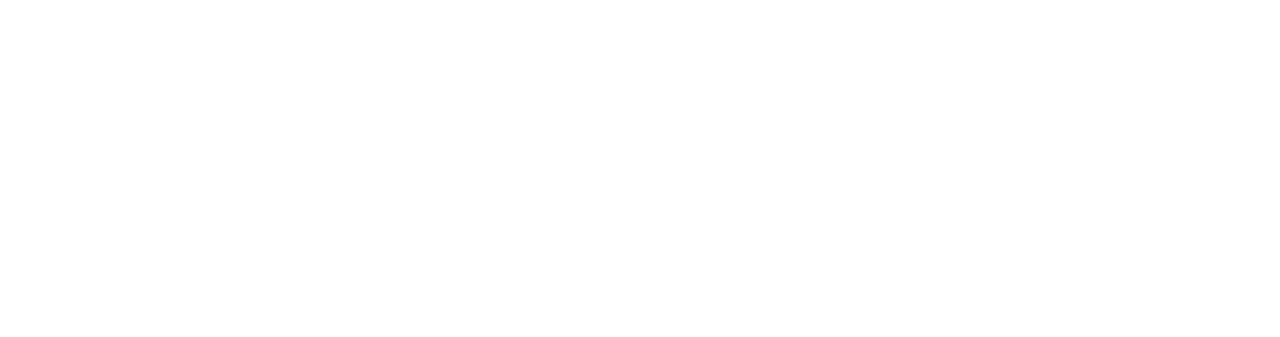
<file: team.html>
<!DOCTYPE html>
<html lang="en">

<head>
    <meta charset="utf-8">
    <title>Plumberz - Free Plumbing Website Template</title>
    <meta content="width=device-width, initial-scale=1.0" name="viewport">
    <meta content="" name="keywords">
    <meta content="" name="description">

    <!-- Favicon -->
    <link href="img/favicon.ico" rel="icon">

    <!-- Google Web Fonts -->
    <link rel="preconnect" href="https://fonts.googleapis.com">
    <link rel="preconnect" href="https://fonts.gstatic.com" crossorigin>
    <link href="https://fonts.googleapis.com/css2?family=Inter:wght@400;600&family=Roboto:wght@500;700&display=swap" rel="stylesheet">

    <!-- Icon Font Stylesheet -->
    <link href="https://cdnjs.cloudflare.com/ajax/libs/font-awesome/5.10.0/css/all.min.css" rel="stylesheet">
    <link href="https://cdn.jsdelivr.net/npm/bootstrap-icons@1.4.1/font/bootstrap-icons.css" rel="stylesheet">

    <!-- Libraries Stylesheet -->
    <link href="lib/animate/animate.min.css" rel="stylesheet">
    <link href="lib/owlcarousel/assets/owl.carousel.min.css" rel="stylesheet">
    <link href="lib/tempusdominus/css/tempusdominus-bootstrap-4.min.css" rel="stylesheet" />

    <!-- Customized Bootstrap Stylesheet -->
    <link href="css/bootstrap.min.css" rel="stylesheet">

    <!-- Template Stylesheet -->
    <link href="css/style.css" rel="stylesheet">
</head>

<body>
    <!-- Spinner Start -->
    <div id="spinner" class="show bg-white position-fixed translate-middle w-100 vh-100 top-50 start-50 d-flex align-items-center justify-content-center">
        <div class="spinner-border text-primary" style="width: 3rem; height: 3rem;" role="status">
            <span class="sr-only">Loading...</span>
        </div>
    </div>
    <!-- Spinner End -->


    <!-- Topbar Start -->
    <div class="container-fluid bg-light d-none d-lg-block">
        <div class="row align-items-center top-bar">
            <div class="col-lg-3 col-md-12 text-center text-lg-start">
                <a href="" class="navbar-brand m-0 p-0">
                    <h1 class="text-primary m-0">Plumberz</h1>
                </a>
            </div>
            <div class="col-lg-9 col-md-12 text-end">
                <div class="h-100 d-inline-flex align-items-center me-4">
                    <i class="fa fa-map-marker-alt text-primary me-2"></i>
                    <p class="m-0">123 Street, New York, USA</p>
                </div>
                <div class="h-100 d-inline-flex align-items-center me-4">
                    <i class="far fa-envelope-open text-primary me-2"></i>
                    <p class="m-0">info@example.com</p>
                </div>
                <div class="h-100 d-inline-flex align-items-center">
                    <a class="btn btn-sm-square bg-white text-primary me-1" href=""><i class="fab fa-facebook-f"></i></a>
                    <a class="btn btn-sm-square bg-white text-primary me-1" href=""><i class="fab fa-twitter"></i></a>
                    <a class="btn btn-sm-square bg-white text-primary me-1" href=""><i class="fab fa-linkedin-in"></i></a>
                    <a class="btn btn-sm-square bg-white text-primary me-0" href=""><i class="fab fa-instagram"></i></a>
                </div>
            </div>
        </div>
    </div>
    <!-- Topbar End -->


    <!-- Navbar Start -->
    <div class="container-fluid nav-bar bg-light">
        <nav class="navbar navbar-expand-lg navbar-light bg-white p-3 py-lg-0 px-lg-4">
            <a href="" class="navbar-brand d-flex align-items-center m-0 p-0 d-lg-none">
                <h1 class="text-primary m-0">Plumberz</h1>
            </a>
            <button class="navbar-toggler" type="button" data-bs-toggle="collapse" data-bs-target="#navbarCollapse">
                <span class="fa fa-bars"></span>
            </button>
            <div class="collapse navbar-collapse" id="navbarCollapse">
                <div class="navbar-nav me-auto">
                    <a href="index.html" class="nav-item nav-link">Home</a>
                    <a href="about.html" class="nav-item nav-link">About</a>
                    <a href="service.html" class="nav-item nav-link">Services</a>
                    <div class="nav-item dropdown">
                        <a href="#" class="nav-link dropdown-toggle active" data-bs-toggle="dropdown">Pages</a>
                        <div class="dropdown-menu fade-up m-0">
                            <a href="booking.html" class="dropdown-item">Booking</a>
                            <a href="team.html" class="dropdown-item active">Technicians</a>
                            <a href="testimonial.html" class="dropdown-item">Testimonial</a>
                            <a href="404.html" class="dropdown-item">404 Page</a>
                        </div>
                    </div>
                    <a href="contact.html" class="nav-item nav-link">Contact</a>
                </div>
                <div class="mt-4 mt-lg-0 me-lg-n4 py-3 px-4 bg-primary d-flex align-items-center">
                    <div class="d-flex flex-shrink-0 align-items-center justify-content-center bg-white" style="width: 45px; height: 45px;">
                        <i class="fa fa-phone-alt text-primary"></i>
                    </div>
                    <div class="ms-3">
                        <p class="mb-1 text-white">Emergency 24/7</p>
                        <h5 class="m-0 text-secondary">+012 345 6789</h5>
                    </div>
                </div>
            </div>
        </nav>
    </div>
    <!-- Navbar End -->


    <!-- Page Header Start -->
    <div class="container-fluid page-header mb-5 py-5">
        <div class="container">
            <h1 class="display-3 text-white mb-3 animated slideInDown">Technicians</h1>
            <nav aria-label="breadcrumb animated slideInDown">
                <ol class="breadcrumb text-uppercase">
                    <li class="breadcrumb-item"><a class="text-white" href="#">Home</a></li>
                    <li class="breadcrumb-item"><a class="text-white" href="#">Pages</a></li>
                    <li class="breadcrumb-item text-white active" aria-current="page">Technicians</li>
                </ol>
            </nav>
        </div>
    </div>
    <!-- Page Header End -->


    <!-- Team Start -->
    <div class="container-xxl py-5">
        <div class="container">
            <div class="text-center wow fadeInUp" data-wow-delay="0.1s">
                <h6 class="text-secondary text-uppercase">Our Technicians</h6>
                <h1 class="mb-5">Our Expert Technicians</h1>
            </div>
            <div class="row g-4">
                <div class="col-lg-3 col-md-6 wow fadeInUp" data-wow-delay="0.1s">
                    <div class="team-item">
                        <div class="position-relative overflow-hidden">
                            <img class="img-fluid" src="img/team-1.jpg" alt="">
                        </div>
                        <div class="team-text">
                            <div class="bg-light">
                                <h5 class="fw-bold mb-0">Full Name</h5>
                                <small>Designation</small>
                            </div>
                            <div class="bg-primary">
                                <a class="btn btn-square mx-1" href=""><i class="fab fa-facebook-f"></i></a>
                                <a class="btn btn-square mx-1" href=""><i class="fab fa-twitter"></i></a>
                                <a class="btn btn-square mx-1" href=""><i class="fab fa-instagram"></i></a>
                            </div>
                        </div>
                    </div>
                </div>
                <div class="col-lg-3 col-md-6 wow fadeInUp" data-wow-delay="0.3s">
                    <div class="team-item">
                        <div class="position-relative overflow-hidden">
                            <img class="img-fluid" src="img/team-2.jpg" alt="">
                        </div>
                        <div class="team-text">
                            <div class="bg-light">
                                <h5 class="fw-bold mb-0">Full Name</h5>
                                <small>Designation</small>
                            </div>
                            <div class="bg-primary">
                                <a class="btn btn-square mx-1" href=""><i class="fab fa-facebook-f"></i></a>
                                <a class="btn btn-square mx-1" href=""><i class="fab fa-twitter"></i></a>
                                <a class="btn btn-square mx-1" href=""><i class="fab fa-instagram"></i></a>
                            </div>
                        </div>
                    </div>
                </div>
                <div class="col-lg-3 col-md-6 wow fadeInUp" data-wow-delay="0.5s">
                    <div class="team-item">
                        <div class="position-relative overflow-hidden">
                            <img class="img-fluid" src="img/team-3.jpg" alt="">
                        </div>
                        <div class="team-text">
                            <div class="bg-light">
                                <h5 class="fw-bold mb-0">Full Name</h5>
                                <small>Designation</small>
                            </div>
                            <div class="bg-primary">
                                <a class="btn btn-square mx-1" href=""><i class="fab fa-facebook-f"></i></a>
                                <a class="btn btn-square mx-1" href=""><i class="fab fa-twitter"></i></a>
                                <a class="btn btn-square mx-1" href=""><i class="fab fa-instagram"></i></a>
                            </div>
                        </div>
                    </div>
                </div>
                <div class="col-lg-3 col-md-6 wow fadeInUp" data-wow-delay="0.7s">
                    <div class="team-item">
                        <div class="position-relative overflow-hidden">
                            <img class="img-fluid" src="img/team-4.jpg" alt="">
                        </div>
                        <div class="team-text">
                            <div class="bg-light">
                                <h5 class="fw-bold mb-0">Full Name</h5>
                                <small>Designation</small>
                            </div>
                            <div class="bg-primary">
                                <a class="btn btn-square mx-1" href=""><i class="fab fa-facebook-f"></i></a>
                                <a class="btn btn-square mx-1" href=""><i class="fab fa-twitter"></i></a>
                                <a class="btn btn-square mx-1" href=""><i class="fab fa-instagram"></i></a>
                            </div>
                        </div>
                    </div>
                </div>
                <div class="col-lg-3 col-md-6 wow fadeInUp" data-wow-delay="0.1s">
                    <div class="team-item">
                        <div class="position-relative overflow-hidden">
                            <img class="img-fluid" src="img/team-2.jpg" alt="">
                        </div>
                        <div class="team-text">
                            <div class="bg-light">
                                <h5 class="fw-bold mb-0">Full Name</h5>
                                <small>Designation</small>
                            </div>
                            <div class="bg-primary">
                                <a class="btn btn-square mx-1" href=""><i class="fab fa-facebook-f"></i></a>
                                <a class="btn btn-square mx-1" href=""><i class="fab fa-twitter"></i></a>
                                <a class="btn btn-square mx-1" href=""><i class="fab fa-instagram"></i></a>
                            </div>
                        </div>
                    </div>
                </div>
                <div class="col-lg-3 col-md-6 wow fadeInUp" data-wow-delay="0.3s">
                    <div class="team-item">
                        <div class="position-relative overflow-hidden">
                            <img class="img-fluid" src="img/team-3.jpg" alt="">
                        </div>
                        <div class="team-text">
                            <div class="bg-light">
                                <h5 class="fw-bold mb-0">Full Name</h5>
                                <small>Designation</small>
                            </div>
                            <div class="bg-primary">
                                <a class="btn btn-square mx-1" href=""><i class="fab fa-facebook-f"></i></a>
                                <a class="btn btn-square mx-1" href=""><i class="fab fa-twitter"></i></a>
                                <a class="btn btn-square mx-1" href=""><i class="fab fa-instagram"></i></a>
                            </div>
                        </div>
                    </div>
                </div>
                <div class="col-lg-3 col-md-6 wow fadeInUp" data-wow-delay="0.5s">
                    <div class="team-item">
                        <div class="position-relative overflow-hidden">
                            <img class="img-fluid" src="img/team-4.jpg" alt="">
                        </div>
                        <div class="team-text">
                            <div class="bg-light">
                                <h5 class="fw-bold mb-0">Full Name</h5>
                                <small>Designation</small>
                            </div>
                            <div class="bg-primary">
                                <a class="btn btn-square mx-1" href=""><i class="fab fa-facebook-f"></i></a>
                                <a class="btn btn-square mx-1" href=""><i class="fab fa-twitter"></i></a>
                                <a class="btn btn-square mx-1" href=""><i class="fab fa-instagram"></i></a>
                            </div>
                        </div>
                    </div>
                </div>
                <div class="col-lg-3 col-md-6 wow fadeInUp" data-wow-delay="0.7s">
                    <div class="team-item">
                        <div class="position-relative overflow-hidden">
                            <img class="img-fluid" src="img/team-1.jpg" alt="">
                        </div>
                        <div class="team-text">
                            <div class="bg-light">
                                <h5 class="fw-bold mb-0">Full Name</h5>
                                <small>Designation</small>
                            </div>
                            <div class="bg-primary">
                                <a class="btn btn-square mx-1" href=""><i class="fab fa-facebook-f"></i></a>
                                <a class="btn btn-square mx-1" href=""><i class="fab fa-twitter"></i></a>
                                <a class="btn btn-square mx-1" href=""><i class="fab fa-instagram"></i></a>
                            </div>
                        </div>
                    </div>
                </div>
            </div>
        </div>
    </div>
    <!-- Team End -->
        

    <!-- Footer Start -->
    <div class="container-fluid bg-dark text-light footer pt-5 mt-5 wow fadeIn" data-wow-delay="0.1s">
        <div class="container py-5">
            <div class="row g-5">
                <div class="col-lg-3 col-md-6">
                    <h4 class="text-light mb-4">Address</h4>
                    <p class="mb-2"><i class="fa fa-map-marker-alt me-3"></i>123 Street, New York, USA</p>
                    <p class="mb-2"><i class="fa fa-phone-alt me-3"></i>+012 345 67890</p>
                    <p class="mb-2"><i class="fa fa-envelope me-3"></i>info@example.com</p>
                    <div class="d-flex pt-2">
                        <a class="btn btn-outline-light btn-social" href=""><i class="fab fa-twitter"></i></a>
                        <a class="btn btn-outline-light btn-social" href=""><i class="fab fa-facebook-f"></i></a>
                        <a class="btn btn-outline-light btn-social" href=""><i class="fab fa-youtube"></i></a>
                        <a class="btn btn-outline-light btn-social" href=""><i class="fab fa-linkedin-in"></i></a>
                    </div>
                </div>
                <div class="col-lg-3 col-md-6">
                    <h4 class="text-light mb-4">Opening Hours</h4>
                    <h6 class="text-light">Monday - Friday:</h6>
                    <p class="mb-4">09.00 AM - 09.00 PM</p>
                    <h6 class="text-light">Saturday - Sunday:</h6>
                    <p class="mb-0">09.00 AM - 12.00 PM</p>
                </div>
                <div class="col-lg-3 col-md-6">
                    <h4 class="text-light mb-4">Services</h4>
                    <a class="btn btn-link" href="">Drain Cleaning</a>
                    <a class="btn btn-link" href="">Sewer Line</a>
                    <a class="btn btn-link" href="">Water Heating</a>
                    <a class="btn btn-link" href="">Toilet Cleaning</a>
                    <a class="btn btn-link" href="">Broken Pipe</a>
                </div>
                <div class="col-lg-3 col-md-6">
                    <h4 class="text-light mb-4">Newsletter</h4>
                    <p>Dolor amet sit justo amet elitr clita ipsum elitr est.</p>
                    <div class="position-relative mx-auto" style="max-width: 400px;">
                        <input class="form-control border-0 w-100 py-3 ps-4 pe-5" type="text" placeholder="Your email">
                        <button type="button" class="btn btn-primary py-2 position-absolute top-0 end-0 mt-2 me-2">SignUp</button>
                    </div>
                </div>
            </div>
        </div>
        <div class="container">
            <div class="copyright">
                <div class="row">
                    <div class="col-md-6 text-center text-md-start mb-3 mb-md-0">
                        &copy; <a class="border-bottom" href="#">Your Site Name</a>, All Right Reserved.
                    </div>
                    <div class="col-md-6 text-center text-md-end">
                        <!--/*** This template is free as long as you keep the footer author’s credit link/attribution link/backlink. If you'd like to use the template without the footer author’s credit link/attribution link/backlink, you can purchase the Credit Removal License from "https://htmlcodex.com/credit-removal". Thank you for your support. ***/-->
                        Designed By <a class="border-bottom" href="https://htmlcodex.com">HTML Codex</a> Distributed By <a href="https://themewagon.com">ThemeWagon</a>
                    </div>
                </div>
            </div>
        </div>
    </div>
    <!-- Footer End -->


    <!-- Back to Top -->
    <a href="#" class="btn btn-lg btn-primary btn-lg-square rounded-0 back-to-top"><i class="bi bi-arrow-up"></i></a>


    <!-- JavaScript Libraries -->
    <script src="https://code.jquery.com/jquery-3.4.1.min.js"></script>
    <script src="https://cdn.jsdelivr.net/npm/bootstrap@5.0.0/dist/js/bootstrap.bundle.min.js"></script>
    <script src="lib/wow/wow.min.js"></script>
    <script src="lib/easing/easing.min.js"></script>
    <script src="lib/waypoints/waypoints.min.js"></script>
    <script src="lib/counterup/counterup.min.js"></script>
    <script src="lib/owlcarousel/owl.carousel.min.js"></script>
    <script src="lib/tempusdominus/js/moment.min.js"></script>
    <script src="lib/tempusdominus/js/moment-timezone.min.js"></script>
    <script src="lib/tempusdominus/js/tempusdominus-bootstrap-4.min.js"></script>

    <!-- Template Javascript -->
    <script src="js/main.js"></script>
</body>

</html>
</file>
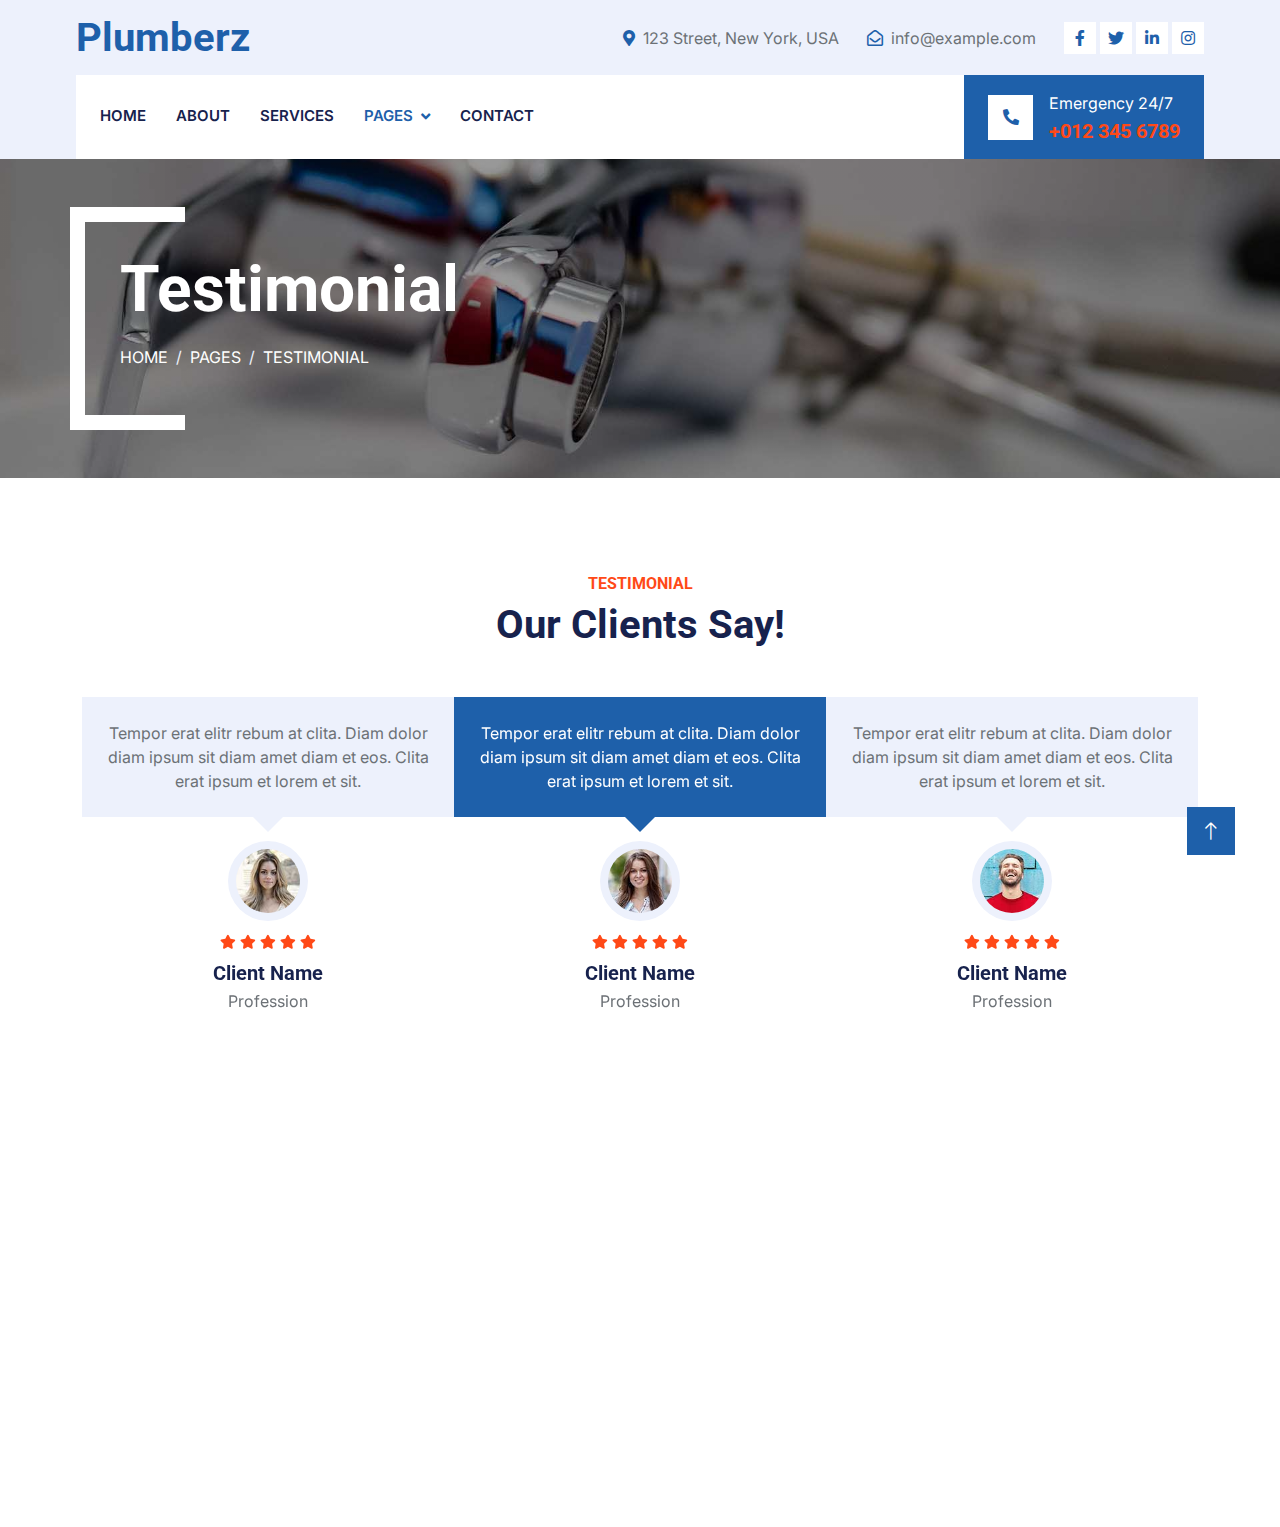
<file: testimonial.html>
<!DOCTYPE html>
<html lang="en">

<head>
    <meta charset="utf-8">
    <title>Plumberz - Free Plumbing Website Template</title>
    <meta content="width=device-width, initial-scale=1.0" name="viewport">
    <meta content="" name="keywords">
    <meta content="" name="description">

    <!-- Favicon -->
    <link href="img/favicon.ico" rel="icon">

    <!-- Google Web Fonts -->
    <link rel="preconnect" href="https://fonts.googleapis.com">
    <link rel="preconnect" href="https://fonts.gstatic.com" crossorigin>
    <link href="https://fonts.googleapis.com/css2?family=Inter:wght@400;600&family=Roboto:wght@500;700&display=swap" rel="stylesheet">

    <!-- Icon Font Stylesheet -->
    <link href="https://cdnjs.cloudflare.com/ajax/libs/font-awesome/5.10.0/css/all.min.css" rel="stylesheet">
    <link href="https://cdn.jsdelivr.net/npm/bootstrap-icons@1.4.1/font/bootstrap-icons.css" rel="stylesheet">

    <!-- Libraries Stylesheet -->
    <link href="lib/animate/animate.min.css" rel="stylesheet">
    <link href="lib/owlcarousel/assets/owl.carousel.min.css" rel="stylesheet">
    <link href="lib/tempusdominus/css/tempusdominus-bootstrap-4.min.css" rel="stylesheet" />

    <!-- Customized Bootstrap Stylesheet -->
    <link href="css/bootstrap.min.css" rel="stylesheet">

    <!-- Template Stylesheet -->
    <link href="css/style.css" rel="stylesheet">
</head>

<body>
    <!-- Spinner Start -->
    <div id="spinner" class="show bg-white position-fixed translate-middle w-100 vh-100 top-50 start-50 d-flex align-items-center justify-content-center">
        <div class="spinner-border text-primary" style="width: 3rem; height: 3rem;" role="status">
            <span class="sr-only">Loading...</span>
        </div>
    </div>
    <!-- Spinner End -->


    <!-- Topbar Start -->
    <div class="container-fluid bg-light d-none d-lg-block">
        <div class="row align-items-center top-bar">
            <div class="col-lg-3 col-md-12 text-center text-lg-start">
                <a href="" class="navbar-brand m-0 p-0">
                    <h1 class="text-primary m-0">Plumberz</h1>
                </a>
            </div>
            <div class="col-lg-9 col-md-12 text-end">
                <div class="h-100 d-inline-flex align-items-center me-4">
                    <i class="fa fa-map-marker-alt text-primary me-2"></i>
                    <p class="m-0">123 Street, New York, USA</p>
                </div>
                <div class="h-100 d-inline-flex align-items-center me-4">
                    <i class="far fa-envelope-open text-primary me-2"></i>
                    <p class="m-0">info@example.com</p>
                </div>
                <div class="h-100 d-inline-flex align-items-center">
                    <a class="btn btn-sm-square bg-white text-primary me-1" href=""><i class="fab fa-facebook-f"></i></a>
                    <a class="btn btn-sm-square bg-white text-primary me-1" href=""><i class="fab fa-twitter"></i></a>
                    <a class="btn btn-sm-square bg-white text-primary me-1" href=""><i class="fab fa-linkedin-in"></i></a>
                    <a class="btn btn-sm-square bg-white text-primary me-0" href=""><i class="fab fa-instagram"></i></a>
                </div>
            </div>
        </div>
    </div>
    <!-- Topbar End -->


    <!-- Navbar Start -->
    <div class="container-fluid nav-bar bg-light">
        <nav class="navbar navbar-expand-lg navbar-light bg-white p-3 py-lg-0 px-lg-4">
            <a href="" class="navbar-brand d-flex align-items-center m-0 p-0 d-lg-none">
                <h1 class="text-primary m-0">Plumberz</h1>
            </a>
            <button class="navbar-toggler" type="button" data-bs-toggle="collapse" data-bs-target="#navbarCollapse">
                <span class="fa fa-bars"></span>
            </button>
            <div class="collapse navbar-collapse" id="navbarCollapse">
                <div class="navbar-nav me-auto">
                    <a href="index.html" class="nav-item nav-link">Home</a>
                    <a href="about.html" class="nav-item nav-link">About</a>
                    <a href="service.html" class="nav-item nav-link">Services</a>
                    <div class="nav-item dropdown">
                        <a href="#" class="nav-link dropdown-toggle active" data-bs-toggle="dropdown">Pages</a>
                        <div class="dropdown-menu fade-up m-0">
                            <a href="booking.html" class="dropdown-item">Booking</a>
                            <a href="team.html" class="dropdown-item">Technicians</a>
                            <a href="testimonial.html" class="dropdown-item active">Testimonial</a>
                            <a href="404.html" class="dropdown-item">404 Page</a>
                        </div>
                    </div>
                    <a href="contact.html" class="nav-item nav-link">Contact</a>
                </div>
                <div class="mt-4 mt-lg-0 me-lg-n4 py-3 px-4 bg-primary d-flex align-items-center">
                    <div class="d-flex flex-shrink-0 align-items-center justify-content-center bg-white" style="width: 45px; height: 45px;">
                        <i class="fa fa-phone-alt text-primary"></i>
                    </div>
                    <div class="ms-3">
                        <p class="mb-1 text-white">Emergency 24/7</p>
                        <h5 class="m-0 text-secondary">+012 345 6789</h5>
                    </div>
                </div>
            </div>
        </nav>
    </div>
    <!-- Navbar End -->


    <!-- Page Header Start -->
    <div class="container-fluid page-header mb-5 py-5">
        <div class="container">
            <h1 class="display-3 text-white mb-3 animated slideInDown">Testimonial</h1>
            <nav aria-label="breadcrumb animated slideInDown">
                <ol class="breadcrumb text-uppercase">
                    <li class="breadcrumb-item"><a class="text-white" href="#">Home</a></li>
                    <li class="breadcrumb-item"><a class="text-white" href="#">Pages</a></li>
                    <li class="breadcrumb-item text-white active" aria-current="page">Testimonial</li>
                </ol>
            </nav>
        </div>
    </div>
    <!-- Page Header End -->


    <!-- Testimonial Start -->
    <div class="container-xxl py-5 wow fadeInUp" data-wow-delay="0.1s">
        <div class="container">
            <div class="text-center">
                <h6 class="text-secondary text-uppercase">Testimonial</h6>
                <h1 class="mb-5">Our Clients Say!</h1>
            </div>
            <div class="owl-carousel testimonial-carousel position-relative wow fadeInUp" data-wow-delay="0.1s">
                <div class="testimonial-item text-center">
                    <div class="testimonial-text bg-light text-center p-4 mb-4">
                        <p class="mb-0">Tempor erat elitr rebum at clita. Diam dolor diam ipsum sit diam amet diam et eos. Clita erat ipsum et lorem et sit.</p>
                    </div>
                    <img class="bg-light rounded-circle p-2 mx-auto mb-2" src="img/testimonial-1.jpg" style="width: 80px; height: 80px;">
                    <div class="mb-2">
                        <small class="fa fa-star text-secondary"></small>
                        <small class="fa fa-star text-secondary"></small>
                        <small class="fa fa-star text-secondary"></small>
                        <small class="fa fa-star text-secondary"></small>
                        <small class="fa fa-star text-secondary"></small>
                    </div>
                    <h5 class="mb-1">Client Name</h5>
                    <p class="m-0">Profession</p>
                </div>
                <div class="testimonial-item text-center">
                    <div class="testimonial-text bg-light text-center p-4 mb-4">
                        <p class="mb-0">Tempor erat elitr rebum at clita. Diam dolor diam ipsum sit diam amet diam et eos. Clita erat ipsum et lorem et sit.</p>
                    </div>
                    <img class="bg-light rounded-circle p-2 mx-auto mb-2" src="img/testimonial-2.jpg" style="width: 80px; height: 80px;">
                    <div class="mb-2">
                        <small class="fa fa-star text-secondary"></small>
                        <small class="fa fa-star text-secondary"></small>
                        <small class="fa fa-star text-secondary"></small>
                        <small class="fa fa-star text-secondary"></small>
                        <small class="fa fa-star text-secondary"></small>
                    </div>
                    <h5 class="mb-1">Client Name</h5>
                    <p class="m-0">Profession</p>
                </div>
                <div class="testimonial-item text-center">
                    <div class="testimonial-text bg-light text-center p-4 mb-4">
                        <p class="mb-0">Tempor erat elitr rebum at clita. Diam dolor diam ipsum sit diam amet diam et eos. Clita erat ipsum et lorem et sit.</p>
                    </div>
                    <img class="bg-light rounded-circle p-2 mx-auto mb-2" src="img/testimonial-3.jpg" style="width: 80px; height: 80px;">
                    <div class="mb-2">
                        <small class="fa fa-star text-secondary"></small>
                        <small class="fa fa-star text-secondary"></small>
                        <small class="fa fa-star text-secondary"></small>
                        <small class="fa fa-star text-secondary"></small>
                        <small class="fa fa-star text-secondary"></small>
                    </div>
                    <h5 class="mb-1">Client Name</h5>
                    <p class="m-0">Profession</p>
                </div>
                <div class="testimonial-item text-center">
                    <div class="testimonial-text bg-light text-center p-4 mb-4">
                        <p class="mb-0">Tempor erat elitr rebum at clita. Diam dolor diam ipsum sit diam amet diam et eos. Clita erat ipsum et lorem et sit.</p>
                    </div>
                    <img class="bg-light rounded-circle p-2 mx-auto mb-2" src="img/testimonial-4.jpg" style="width: 80px; height: 80px;">
                    <div class="mb-2">
                        <small class="fa fa-star text-secondary"></small>
                        <small class="fa fa-star text-secondary"></small>
                        <small class="fa fa-star text-secondary"></small>
                        <small class="fa fa-star text-secondary"></small>
                        <small class="fa fa-star text-secondary"></small>
                    </div>
                    <h5 class="mb-1">Client Name</h5>
                    <p class="m-0">Profession</p>
                </div>
            </div>
        </div>
    </div>
    <!-- Testimonial End -->
        

    <!-- Footer Start -->
    <div class="container-fluid bg-dark text-light footer pt-5 mt-5 wow fadeIn" data-wow-delay="0.1s">
        <div class="container py-5">
            <div class="row g-5">
                <div class="col-lg-3 col-md-6">
                    <h4 class="text-light mb-4">Address</h4>
                    <p class="mb-2"><i class="fa fa-map-marker-alt me-3"></i>123 Street, New York, USA</p>
                    <p class="mb-2"><i class="fa fa-phone-alt me-3"></i>+012 345 67890</p>
                    <p class="mb-2"><i class="fa fa-envelope me-3"></i>info@example.com</p>
                    <div class="d-flex pt-2">
                        <a class="btn btn-outline-light btn-social" href=""><i class="fab fa-twitter"></i></a>
                        <a class="btn btn-outline-light btn-social" href=""><i class="fab fa-facebook-f"></i></a>
                        <a class="btn btn-outline-light btn-social" href=""><i class="fab fa-youtube"></i></a>
                        <a class="btn btn-outline-light btn-social" href=""><i class="fab fa-linkedin-in"></i></a>
                    </div>
                </div>
                <div class="col-lg-3 col-md-6">
                    <h4 class="text-light mb-4">Opening Hours</h4>
                    <h6 class="text-light">Monday - Friday:</h6>
                    <p class="mb-4">09.00 AM - 09.00 PM</p>
                    <h6 class="text-light">Saturday - Sunday:</h6>
                    <p class="mb-0">09.00 AM - 12.00 PM</p>
                </div>
                <div class="col-lg-3 col-md-6">
                    <h4 class="text-light mb-4">Services</h4>
                    <a class="btn btn-link" href="">Drain Cleaning</a>
                    <a class="btn btn-link" href="">Sewer Line</a>
                    <a class="btn btn-link" href="">Water Heating</a>
                    <a class="btn btn-link" href="">Toilet Cleaning</a>
                    <a class="btn btn-link" href="">Broken Pipe</a>
                </div>
                <div class="col-lg-3 col-md-6">
                    <h4 class="text-light mb-4">Newsletter</h4>
                    <p>Dolor amet sit justo amet elitr clita ipsum elitr est.</p>
                    <div class="position-relative mx-auto" style="max-width: 400px;">
                        <input class="form-control border-0 w-100 py-3 ps-4 pe-5" type="text" placeholder="Your email">
                        <button type="button" class="btn btn-primary py-2 position-absolute top-0 end-0 mt-2 me-2">SignUp</button>
                    </div>
                </div>
            </div>
        </div>
        <div class="container">
            <div class="copyright">
                <div class="row">
                    <div class="col-md-6 text-center text-md-start mb-3 mb-md-0">
                        &copy; <a class="border-bottom" href="#">Your Site Name</a>, All Right Reserved.
                    </div>
                    <div class="col-md-6 text-center text-md-end">
                        <!--/*** This template is free as long as you keep the footer author’s credit link/attribution link/backlink. If you'd like to use the template without the footer author’s credit link/attribution link/backlink, you can purchase the Credit Removal License from "https://htmlcodex.com/credit-removal". Thank you for your support. ***/-->
                        Designed By <a class="border-bottom" href="https://htmlcodex.com">HTML Codex</a> Distributed By <a href="https://themewagon.com">ThemeWagon</a>
                    </div>
                </div>
            </div>
        </div>
    </div>
    <!-- Footer End -->


    <!-- Back to Top -->
    <a href="#" class="btn btn-lg btn-primary btn-lg-square rounded-0 back-to-top"><i class="bi bi-arrow-up"></i></a>


    <!-- JavaScript Libraries -->
    <script src="https://code.jquery.com/jquery-3.4.1.min.js"></script>
    <script src="https://cdn.jsdelivr.net/npm/bootstrap@5.0.0/dist/js/bootstrap.bundle.min.js"></script>
    <script src="lib/wow/wow.min.js"></script>
    <script src="lib/easing/easing.min.js"></script>
    <script src="lib/waypoints/waypoints.min.js"></script>
    <script src="lib/counterup/counterup.min.js"></script>
    <script src="lib/owlcarousel/owl.carousel.min.js"></script>
    <script src="lib/tempusdominus/js/moment.min.js"></script>
    <script src="lib/tempusdominus/js/moment-timezone.min.js"></script>
    <script src="lib/tempusdominus/js/tempusdominus-bootstrap-4.min.js"></script>

    <!-- Template Javascript -->
    <script src="js/main.js"></script>
</body>

</html>
</file>
<file: css/style.css>
/********** Template CSS **********/
:root {
    --primary: #1E60AA;
    --secondary: #FF4917;
    --light: #EDF1FC;
    --dark: #17224D;
}

.fw-medium {
    font-weight: 600 !important;
}

.back-to-top {
    position: fixed;
    display: none;
    right: 45px;
    bottom: 45px;
    z-index: 99;
}


/*** Spinner ***/
#spinner {
    opacity: 0;
    visibility: hidden;
    transition: opacity .5s ease-out, visibility 0s linear .5s;
    z-index: 99999;
}

#spinner.show {
    transition: opacity .5s ease-out, visibility 0s linear 0s;
    visibility: visible;
    opacity: 1;
}


/*** Button ***/
.btn {
    font-weight: 600;
    transition: .5s;
}

.btn.btn-primary,
.btn.btn-secondary {
    color: #FFFFFF;
}

.btn-square {
    width: 38px;
    height: 38px;
}

.btn-sm-square {
    width: 32px;
    height: 32px;
}

.btn-lg-square {
    width: 48px;
    height: 48px;
}

.btn-square,
.btn-sm-square,
.btn-lg-square {
    padding: 0;
    display: flex;
    align-items: center;
    justify-content: center;
    font-weight: normal;
}


/*** Navbar ***/
.top-bar {
    height: 75px;
    padding: 0 4rem;
}

.nav-bar {
    position: relative;
    padding: 0 4.75rem;
    transition: .5s;
    z-index: 9999;
}

.nav-bar.sticky-top {
    position: sticky;
    padding: 0;
    z-index: 9999;
}

.navbar .dropdown-toggle::after {
    border: none;
    content: "\f107";
    font-family: "Font Awesome 5 Free";
    font-weight: 900;
    vertical-align: middle;
    margin-left: 8px;
}

.navbar-light .navbar-nav .nav-link {
    margin-right: 30px;
    padding: 25px 0;
    color: var(--dark);
    font-size: 15px;
    font-weight: 600;
    text-transform: uppercase;
    outline: none;
}

.navbar-light .navbar-nav .nav-link:hover,
.navbar-light .navbar-nav .nav-link.active {
    color: var(--primary);
}

@media (max-width: 991.98px) {
    .nav-bar {
        padding: 0;
    }

    .navbar-light .navbar-nav .nav-link  {
        margin-right: 0;
        padding: 10px 0;
    }

    .navbar-light .navbar-nav {
        margin-top: 1rem;
        padding-top: 1rem;
        border-top: 1px solid #EEEEEE;
    }
}

@media (min-width: 992px) {
    .navbar .nav-item .dropdown-menu {
        display: block;
        border: none;
        margin-top: 0;
        top: 150%;
        opacity: 0;
        visibility: hidden;
        transition: .5s;
    }

    .navbar .nav-item:hover .dropdown-menu {
        top: 100%;
        visibility: visible;
        transition: .5s;
        opacity: 1;
    }
}


/*** Header ***/
.header-carousel .container,
.page-header .container {
    position: relative;
    padding: 45px 0 45px 35px;
    border-left: 15px solid #FFFFFF;
}

.header-carousel .container::before,
.header-carousel .container::after,
.page-header .container::before,
.page-header .container::after {
    position: absolute;
    content: "";
    top: 0;
    left: 0;
    width: 100px;
    height: 15px;
    background: #FFFFFF;
}

.header-carousel .container::after,
.page-header .container::after {
    top: 100%;
    margin-top: -15px;
}

@media (max-width: 768px) {
    .header-carousel .owl-carousel-item {
        position: relative;
        min-height: 500px;
    }
    
    .header-carousel .owl-carousel-item img {
        position: absolute;
        width: 100%;
        height: 100%;
        object-fit: cover;
    }

    .header-carousel .owl-carousel-item h5,
    .header-carousel .owl-carousel-item p {
        font-size: 14px !important;
        font-weight: 400 !important;
    }

    .header-carousel .owl-carousel-item h1 {
        font-size: 30px;
        font-weight: 600;
    }
}

.header-carousel .owl-nav {
    position: absolute;
    top: 50%;
    right: 8%;
    transform: translateY(-50%);
    display: flex;
    flex-direction: column;
}

.header-carousel .owl-nav .owl-prev,
.header-carousel .owl-nav .owl-next {
    margin: 7px 0;
    width: 45px;
    height: 45px;
    display: flex;
    align-items: center;
    justify-content: center;
    color: #FFFFFF;
    background: transparent;
    border: 1px solid #FFFFFF;
    border-radius: 45px;
    font-size: 22px;
    transition: .5s;
}

.header-carousel .owl-nav .owl-prev:hover,
.header-carousel .owl-nav .owl-next:hover {
    background: var(--primary);
    border-color: var(--primary);
}

.page-header {
    background: linear-gradient(rgba(0, 0, 0, .4), rgba(0, 0, 0, .4)), url(../img/bg.jpg) center center no-repeat;
    background-size: cover;
}

.breadcrumb-item + .breadcrumb-item::before {
    color: var(--light);
}


/*** Facts ***/
.fact {
    background: linear-gradient(rgba(0, 0, 0, .4), rgba(0, 0, 0, .4)), url(../img/bg.jpg) center center no-repeat;
    background-size: cover;
}


/*** Service ***/
.service-item-top img {
    transition: .5s;
}

.service-item-top:hover img {
    transform: scale(1.1);
}

.service-carousel .owl-dots {
    margin-top: 24px;
    display: flex;
    align-items: flex-end;
    justify-content: center;
}

.service-carousel .owl-dot {
    position: relative;
    display: inline-block;
    margin: 0 5px;
    width: 15px;
    height: 15px;
    background: var(--primary);
    border: 5px solid var(--light);
    transition: .5s;
}

.service-carousel .owl-dot.active {
    background: var(--light);
    border-color: var(--primary);
}


/*** Booking ***/
.video {
    position: relative;
    padding: 8rem 0 12rem 0;
    background: linear-gradient(rgba(0, 0, 0, .4), rgba(0, 0, 0, .4)), url(../img/carousel-1.jpg) center center no-repeat;
    background-size: cover;
    display: flex;
    flex-direction: column;
    align-items: center;
    justify-content: center;
}

.video .btn-play {
    position: relative;
    box-sizing: content-box;
    display: block;
    width: 32px;
    height: 44px;
    border-radius: 50%;
    border: none;
    outline: none;
    padding: 18px 20px 18px 28px;
    margin-bottom: 4rem;
}

.video .btn-play:before {
    content: "";
    position: absolute;
    z-index: 0;
    left: 50%;
    top: 50%;
    transform: translateX(-50%) translateY(-50%);
    display: block;
    width: 100px;
    height: 100px;
    background: #FFFFFF;
    border-radius: 50%;
    animation: pulse-border 1500ms ease-out infinite;
}

.video .btn-play:after {
    content: "";
    position: absolute;
    z-index: 1;
    left: 50%;
    top: 50%;
    transform: translateX(-50%) translateY(-50%);
    display: block;
    width: 100px;
    height: 100px;
    background: #FFFFFF;
    border-radius: 50%;
    transition: all 200ms;
}

.video .btn-play img {
    position: relative;
    z-index: 3;
    max-width: 100%;
    width: auto;
    height: auto;
}

.video .btn-play span {
    display: block;
    position: relative;
    z-index: 3;
    width: 0;
    height: 0;
    border-left: 32px solid var(--primary);
    border-top: 22px solid transparent;
    border-bottom: 22px solid transparent;
}

@keyframes pulse-border {
    0% {
        transform: translateX(-50%) translateY(-50%) translateZ(0) scale(1);
        opacity: 1;
    }

    100% {
        transform: translateX(-50%) translateY(-50%) translateZ(0) scale(1.5);
        opacity: 0;
    }
}

#videoModal {
    z-index: 99999;
}

#videoModal .modal-dialog {
    position: relative;
    max-width: 800px;
    margin: 60px auto 0 auto;
}

#videoModal .modal-body {
    position: relative;
    padding: 0px;
}

#videoModal .close {
    position: absolute;
    width: 30px;
    height: 30px;
    right: 0px;
    top: -30px;
    z-index: 999;
    font-size: 30px;
    font-weight: normal;
    color: #FFFFFF;
    background: #000000;
    opacity: 1;
}

.bootstrap-datetimepicker-widget.bottom {
    top: auto !important;
}

.bootstrap-datetimepicker-widget .table * {
    border-bottom-width: 0px;
}

.bootstrap-datetimepicker-widget .table th {
    font-weight: 500;
}

.bootstrap-datetimepicker-widget.dropdown-menu {
    padding: 10px;
    border-radius: 2px;
}

.bootstrap-datetimepicker-widget table td.active,
.bootstrap-datetimepicker-widget table td.active:hover {
    background: var(--primary);
}

.bootstrap-datetimepicker-widget table td.today::before {
    border-bottom-color: var(--primary);
}


/*** Team ***/
.team-item img {
    transition: .5s;
}

.team-item:hover img {
    transform: scale(1.1);
}

.team-item .team-text {
    height: 90px;
    overflow: hidden;
}

.team-item .team-text .bg-light,
.team-item .team-text .bg-primary {
    position: relative;
    height: 90px;
    display: flex;
    align-items: center;
    justify-content: center;
    flex-direction: column;
    transition: .5s;
}

.team-item .team-text .bg-primary {
    flex-direction: row;
}

.team-item:hover .team-text .bg-light {
    margin-top: -90px;
}

.team-item .team-text .bg-primary .btn {
    color: var(--primary);
    background: #FFFFFF;
}

.team-item .team-text .bg-primary .btn:hover {
    color: #FFFFFF;
    background: var(--secondary)
}


/*** Testimonial ***/
.testimonial-carousel .owl-item .testimonial-text,
.testimonial-carousel .owl-item.center .testimonial-text * {
    position: relative;
    transition: .5s;
}

.testimonial-carousel .owl-item.center .testimonial-text {
    background: var(--primary) !important;
}

.testimonial-carousel .owl-item.center .testimonial-text * {
    color: #FFFFFF !important;
}

.testimonial-carousel .owl-item .testimonial-text::after {
    position: absolute;
    content: "";
    width: 0;
    height: 0;
    left: 50%;
    bottom: -30px;
    transform: translateX(-50%);
    border: 15px solid;
    border-color: var(--light) transparent transparent transparent;
    transition: .5s;

}

.testimonial-carousel .owl-item.center .testimonial-text::after {
    border-color: var(--primary) transparent transparent transparent;
}

.testimonial-carousel .owl-nav {
    position: absolute;
    width: 350px;
    bottom: 100px;
    left: 50%;
    transform: translateX(-50%);
    display: flex;
    justify-content: space-between;
    opacity: 0;
    transition: .5s;
    z-index: 1;
}

.testimonial-carousel:hover .owl-nav {
    width: 300px;
    opacity: 1;
}

.testimonial-carousel .owl-nav .owl-prev,
.testimonial-carousel .owl-nav .owl-next {
    font-size: 30px;
    color: var(--primary);
}

.testimonial-carousel .owl-nav .owl-prev:hover,
.testimonial-carousel .owl-nav .owl-next:hover {
    color: var(--dark);
}


/*** Footer ***/
.footer .btn.btn-social {
    margin-right: 5px;
    width: 35px;
    height: 35px;
    display: flex;
    align-items: center;
    justify-content: center;
    color: var(--light);
    border: 1px solid #FFFFFF;
    border-radius: 35px;
    transition: .3s;
}

.footer .btn.btn-social:hover {
    color: var(--primary);
}

.footer .btn.btn-link {
    display: block;
    margin-bottom: 5px;
    padding: 0;
    text-align: left;
    color: #FFFFFF;
    font-size: 15px;
    font-weight: normal;
    text-transform: capitalize;
    transition: .3s;
}

.footer .btn.btn-link::before {
    position: relative;
    content: "\f105";
    font-family: "Font Awesome 5 Free";
    font-weight: 900;
    margin-right: 10px;
}

.footer .btn.btn-link:hover {
    letter-spacing: 1px;
    box-shadow: none;
}

.footer .copyright {
    padding: 25px 0;
    font-size: 15px;
    border-top: 1px solid rgba(256, 256, 256, .1);
}

.footer .copyright a {
    color: var(--light);
}
</file>
